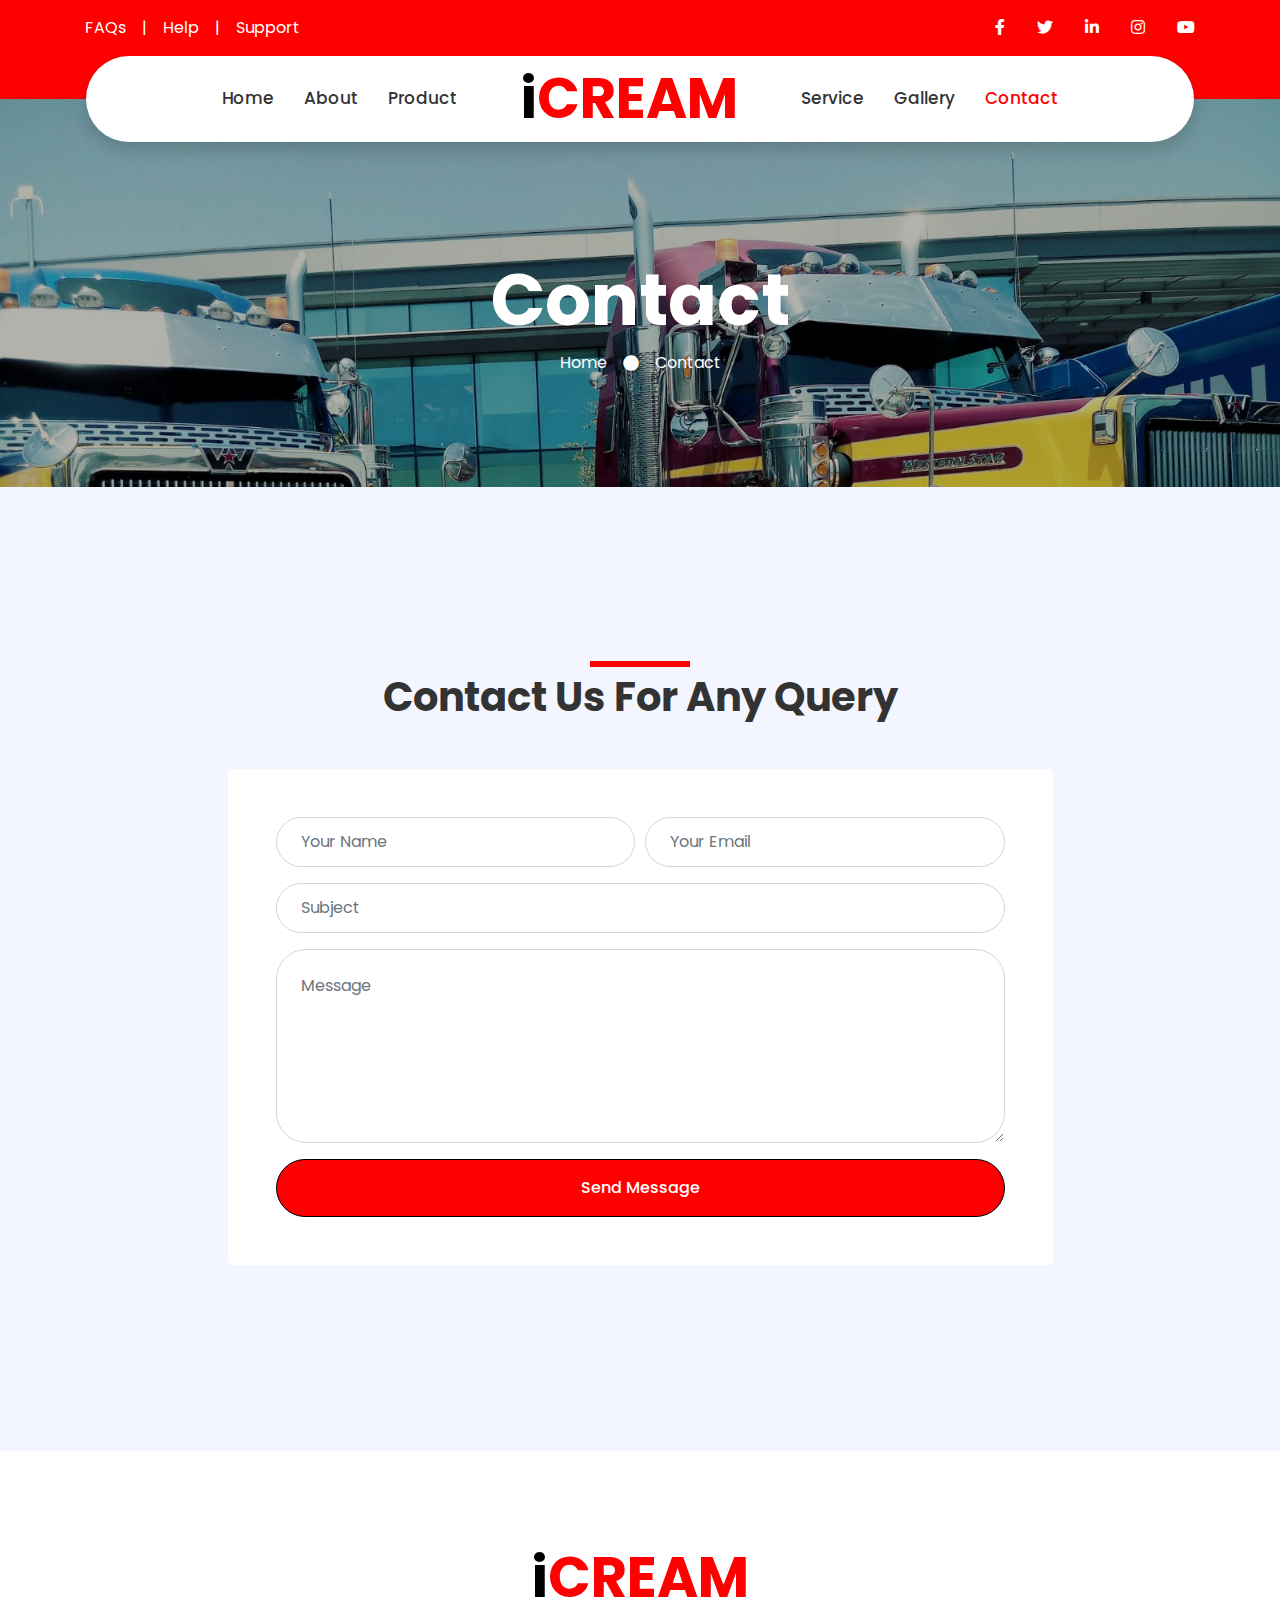
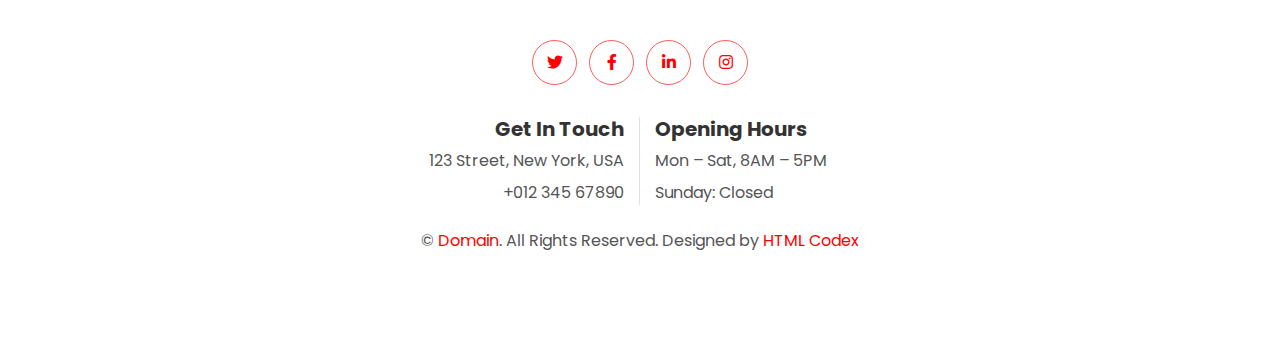
<file: contact.html>
<!DOCTYPE html>
<html lang="en">

<head>
    <meta charset="utf-8">
    <title>iCREAM - Ice Cream Shop Website Template</title>
    <meta content="width=device-width, initial-scale=1.0" name="viewport">
    <meta content="Free HTML Templates" name="keywords">
    <meta content="Free HTML Templates" name="description">

    <!-- Favicon -->
    <link href="img/favicon.ico" rel="icon">

    <!-- Google Web Fonts -->
    <link rel="preconnect" href="https://fonts.gstatic.com">
    <link href="https://fonts.googleapis.com/css2?family=Poppins:wght@400;500;600;700&display=swap" rel="stylesheet">

    <!-- Font Awesome -->
    <link href="https://cdnjs.cloudflare.com/ajax/libs/font-awesome/5.10.0/css/all.min.css" rel="stylesheet">

    <!-- Libraries Stylesheet -->
    <link href="lib/owlcarousel/assets/owl.carousel.min.css" rel="stylesheet">
    <link href="lib/lightbox/css/lightbox.min.css" rel="stylesheet">

    <!-- Customized Bootstrap Stylesheet -->
    <link href="css/style.css" rel="stylesheet">
</head>

<body>
    <!-- Topbar Start -->
    <div class="container-fluid bg-primary py-3 d-none d-md-block">
        <div class="container">
            <div class="row">
                <div class="col-md-6 text-center text-lg-left mb-2 mb-lg-0">
                    <div class="d-inline-flex align-items-center">
                        <a class="text-white pr-3" href="">FAQs</a>
                        <span class="text-white">|</span>
                        <a class="text-white px-3" href="">Help</a>
                        <span class="text-white">|</span>
                        <a class="text-white pl-3" href="">Support</a>
                    </div>
                </div>
                <div class="col-md-6 text-center text-lg-right">
                    <div class="d-inline-flex align-items-center">
                        <a class="text-white px-3" href="">
                            <i class="fab fa-facebook-f"></i>
                        </a>
                        <a class="text-white px-3" href="">
                            <i class="fab fa-twitter"></i>
                        </a>
                        <a class="text-white px-3" href="">
                            <i class="fab fa-linkedin-in"></i>
                        </a>
                        <a class="text-white px-3" href="">
                            <i class="fab fa-instagram"></i>
                        </a>
                        <a class="text-white pl-3" href="">
                            <i class="fab fa-youtube"></i>
                        </a>
                    </div>
                </div>
            </div>
        </div>
    </div>
    <!-- Topbar End -->


    <!-- Navbar Start -->
    <div class="container-fluid position-relative nav-bar p-0">
        <div class="container-lg position-relative p-0 px-lg-3" style="z-index: 9;">
            <nav class="navbar navbar-expand-lg bg-white navbar-light shadow p-lg-0">
                <a href="index.html" class="navbar-brand d-block d-lg-none">
                    <h1 class="m-0 display-4 text-primary"><span class="text-secondary">i</span>CREAM</h1>
                </a>
                <button type="button" class="navbar-toggler" data-toggle="collapse" data-target="#navbarCollapse">
                    <span class="navbar-toggler-icon"></span>
                </button>
                <div class="collapse navbar-collapse justify-content-between" id="navbarCollapse">
                    <div class="navbar-nav ml-auto py-0">
                        <a href="index.html" class="nav-item nav-link">Home</a>
                        <a href="about.html" class="nav-item nav-link">About</a>
                        <a href="product.html" class="nav-item nav-link">Product</a>
                    </div>
                    <a href="index.html" class="navbar-brand mx-5 d-none d-lg-block">
                        <h1 class="m-0 display-4 text-primary"><span class="text-secondary">i</span>CREAM</h1>
                    </a>
                    <div class="navbar-nav mr-auto py-0">
                        <a href="service.html" class="nav-item nav-link">Service</a>
                        <a href="gallery.html" class="nav-item nav-link">Gallery</a>
                        <a href="contact.html" class="nav-item nav-link active">Contact</a>
                    </div>
                </div>
            </nav>
        </div>
    </div>
    <!-- Navbar End -->


    <!-- Header Start -->
    <div class="jumbotron jumbotron-fluid page-header" style="margin-bottom: 90px;">
        <div class="container text-center py-5">
            <h1 class="text-white display-3 mt-lg-5">Contact</h1>
            <div class="d-inline-flex align-items-center text-white">
                <p class="m-0"><a class="text-white" href="">Home</a></p>
                <i class="fa fa-circle px-3"></i>
                <p class="m-0">Contact</p>
            </div>
        </div>
    </div>
    <!-- Header End -->


    <!-- Contact Start -->
    <div class="container-fluid py-5">
        <div class="container py-5">
            <div class="row justify-content-center">
                <div class="col-lg-6">
                    <h1 class="section-title position-relative text-center mb-5">Contact Us For Any Query</h1>
                </div>
            </div>
            <div class="row justify-content-center">
                <div class="col-lg-9">
                    <div class="contact-form bg-light rounded p-5">
                        <div id="success"></div>
                        <form name="sentMessage" id="contactForm" novalidate="novalidate">
                            <div class="form-row">
                                <div class="col-sm-6 control-group">
                                    <input type="text" class="form-control p-4" id="name" placeholder="Your Name" required="required" data-validation-required-message="Please enter your name" />
                                    <p class="help-block text-danger"></p>
                                </div>
                                <div class="col-sm-6 control-group">
                                    <input type="email" class="form-control p-4" id="email" placeholder="Your Email" required="required" data-validation-required-message="Please enter your email" />
                                    <p class="help-block text-danger"></p>
                                </div>
                            </div>
                            <div class="control-group">
                                <input type="text" class="form-control p-4" id="subject" placeholder="Subject" required="required" data-validation-required-message="Please enter a subject" />
                                <p class="help-block text-danger"></p>
                            </div>
                            <div class="control-group">
                                <textarea class="form-control p-4" rows="6" id="message" placeholder="Message" required="required" data-validation-required-message="Please enter your message"></textarea>
                                <p class="help-block text-danger"></p>
                            </div>
                            <div>
                                <button class="btn btn-primary btn-block py-3 px-5" type="submit" id="sendMessageButton">Send Message</button>
                            </div>
                        </form>
                    </div>
                </div>
            </div>
        </div>
    </div>
    <!-- Contact End -->


    <!-- Footer Start -->
    <div class="container-fluid footer bg-light py-5" style="margin-top: 90px;">
        <div class="container text-center py-5">
            <div class="row">
                <div class="col-12 mb-4">
                    <a href="index.html" class="navbar-brand m-0">
                        <h1 class="m-0 mt-n2 display-4 text-primary"><span class="text-secondary">i</span>CREAM</h1>
                    </a>
                </div>
                <div class="col-12 mb-4">
                    <a class="btn btn-outline-secondary btn-social mr-2" href="#"><i class="fab fa-twitter"></i></a>
                    <a class="btn btn-outline-secondary btn-social mr-2" href="#"><i class="fab fa-facebook-f"></i></a>
                    <a class="btn btn-outline-secondary btn-social mr-2" href="#"><i class="fab fa-linkedin-in"></i></a>
                    <a class="btn btn-outline-secondary btn-social" href="#"><i class="fab fa-instagram"></i></a>
                </div>
                <div class="col-12 mt-2 mb-4">
                    <div class="row">
                        <div class="col-sm-6 text-center text-sm-right border-right mb-3 mb-sm-0">
                            <h5 class="font-weight-bold mb-2">Get In Touch</h5>
                            <p class="mb-2">123 Street, New York, USA</p>
                            <p class="mb-0">+012 345 67890</p>
                        </div>
                        <div class="col-sm-6 text-center text-sm-left">
                            <h5 class="font-weight-bold mb-2">Opening Hours</h5>
                            <p class="mb-2">Mon – Sat, 8AM – 5PM</p>
                            <p class="mb-0">Sunday: Closed</p>
                        </div>
                    </div>
                </div>
                <div class="col-12">
                    <p class="m-0">&copy; <a href="#">Domain</a>. All Rights Reserved. Designed by <a href="https://htmlcodex.com">HTML Codex</a>
                    </p>
                </div>
            </div>
        </div>
    </div>
    <!-- Footer End -->


    <!-- Back to Top -->
    <a href="#" class="btn btn-secondary px-2 back-to-top"><i class="fa fa-angle-double-up"></i></a>


    <!-- JavaScript Libraries -->
    <script src="https://code.jquery.com/jquery-3.4.1.min.js"></script>
    <script src="https://stackpath.bootstrapcdn.com/bootstrap/4.4.1/js/bootstrap.bundle.min.js"></script>
    <script src="lib/easing/easing.min.js"></script>
    <script src="lib/waypoints/waypoints.min.js"></script>
    <script src="lib/owlcarousel/owl.carousel.min.js"></script>
    <script src="lib/isotope/isotope.pkgd.min.js"></script>
    <script src="lib/lightbox/js/lightbox.min.js"></script>

    <!-- Contact Javascript File -->
    <script src="mail/jqBootstrapValidation.min.js"></script>
    <script src="mail/contact.js"></script>

    <!-- Template Javascript -->
    <script src="js/main.js"></script>
</body>

</html>
</file>
<file: css/style.css>
/******* Bootstrap Theming ********/
/*!
 * Bootstrap v4.5.3 (https://getbootstrap.com/)
 * Copyright 2011-2020 The Bootstrap Authors
 * Copyright 2011-2020 Twitter, Inc.
 * Licensed under MIT (https://github.com/twbs/bootstrap/blob/main/LICENSE)
 */
:root {
  --blue: #007bff;
  --indigo: #6610f2;
  --purple: #6f42c1;
  --pink: #e83e8c;
  --red: #dc3545;
  --orange: #fd7e14;
  --yellow: #ffc107;
  --green: #28a745;
  --teal: #20c997;
  --cyan: #17a2b8;
  --white: #fff;
  --gray: #6c757d;
  --gray-dark: #343a40;
  --primary: #F195B2;
  --secondary: #62C3E7;
  --success: #28a745;
  --info: #17a2b8;
  --warning: #ffc107;
  --danger: #dc3545;
  --light: #FFFFFF;
  --dark: #333333;
  --color1: rgb(255, 0, 0);
  --color2: rgba(255, 0, 0, 0.638);
  --color3: rgb(0, 0, 0);
  --color4: rgba(0, 0, 0, 0.638);
  --breakpoint-xs: 0;
  --breakpoint-sm: 576px;
  --breakpoint-md: 768px;
  --breakpoint-lg: 992px;
  --breakpoint-xl: 1200px;
  --font-family-sans-serif: "Poppins", sans-serif;
  --font-family-monospace: SFMono-Regular, Menlo, Monaco, Consolas, "Liberation Mono", "Courier New", monospace;
}

*,
*::before,
*::after {
  box-sizing: border-box;
}

html {
  font-family: sans-serif;
  line-height: 1.15;
  -webkit-text-size-adjust: 100%;
  -webkit-tap-highlight-color: rgba(0, 0, 0, 0);
}

article, aside, figcaption, figure, footer, header, hgroup, main, nav, section {
  display: block;
}

body {
  margin: 0;
  font-family: "Poppins", sans-serif;
  font-size: 1rem;
  font-weight: 400;
  line-height: 1.5;
  color: #555555;
  text-align: left;
  background-color: #F3F6FF;
}

[tabindex="-1"]:focus:not(:focus-visible) {
  outline: 0 !important;
}

hr {
  box-sizing: content-box;
  height: 0;
  overflow: visible;
}

h1, h2, h3, h4, h5, h6 {
  margin-top: 0;
  margin-bottom: 0.5rem;
}

p {
  margin-top: 0;
  margin-bottom: 1rem;
}

abbr[title],
abbr[data-original-title] {
  text-decoration: underline;
  text-decoration: underline dotted;
  cursor: help;
  border-bottom: 0;
  text-decoration-skip-ink: none;
}

address {
  margin-bottom: 1rem;
  font-style: normal;
  line-height: inherit;
}

ol,
ul,
dl {
  margin-top: 0;
  margin-bottom: 1rem;
}

ol ol,
ul ul,
ol ul,
ul ol {
  margin-bottom: 0;
}

dt {
  font-weight: 700;
}

dd {
  margin-bottom: .5rem;
  margin-left: 0;
}

blockquote {
  margin: 0 0 1rem;
}

b,
strong {
  font-weight: bolder;
}

small {
  font-size: 80%;
}

sub,
sup {
  position: relative;
  font-size: 75%;
  line-height: 0;
  vertical-align: baseline;
}

sub {
  bottom: -.25em;
}

sup {
  top: -.5em;
}

a {
  color: var(--color1);
  text-decoration: none;
  background-color: transparent;
}

a:hover {
  color:var(--color2);
  text-decoration: underline;
}

a:not([href]):not([class]) {
  color: inherit;
  text-decoration: none;
}

a:not([href]):not([class]):hover {
  color: inherit;
  text-decoration: none;
}

pre,
code,
kbd,
samp {
  font-family: SFMono-Regular, Menlo, Monaco, Consolas, "Liberation Mono", "Courier New", monospace;
  font-size: 1em;
}

pre {
  margin-top: 0;
  margin-bottom: 1rem;
  overflow: auto;
  -ms-overflow-style: scrollbar;
}

figure {
  margin: 0 0 1rem;
}

img {
  vertical-align: middle;
  border-style: none;
}

svg {
  overflow: hidden;
  vertical-align: middle;
}

table {
  border-collapse: collapse;
}

caption {
  padding-top: 0.75rem;
  padding-bottom: 0.75rem;
  color: #6c757d;
  text-align: left;
  caption-side: bottom;
}

th {
  text-align: inherit;
  text-align: -webkit-match-parent;
}

label {
  display: inline-block;
  margin-bottom: 0.5rem;
}

button {
  border-radius: 0;
}

button:focus {
  outline: 1px dotted;
  outline: 5px auto -webkit-focus-ring-color;
}

input,
button,
select,
optgroup,
textarea {
  margin: 0;
  font-family: inherit;
  font-size: inherit;
  line-height: inherit;
}

button,
input {
  overflow: visible;
}

button,
select {
  text-transform: none;
}

[role="button"] {
  cursor: pointer;
}

select {
  word-wrap: normal;
}

button,
[type="button"],
[type="reset"],
[type="submit"] {
  -webkit-appearance: button;
}

button:not(:disabled),
[type="button"]:not(:disabled),
[type="reset"]:not(:disabled),
[type="submit"]:not(:disabled) {
  cursor: pointer;
}

button::-moz-focus-inner,
[type="button"]::-moz-focus-inner,
[type="reset"]::-moz-focus-inner,
[type="submit"]::-moz-focus-inner {
  padding: 0;
  border-style: none;
}

input[type="radio"],
input[type="checkbox"] {
  box-sizing: border-box;
  padding: 0;
}

textarea {
  overflow: auto;
  resize: vertical;
}

fieldset {
  min-width: 0;
  padding: 0;
  margin: 0;
  border: 0;
}

legend {
  display: block;
  width: 100%;
  max-width: 100%;
  padding: 0;
  margin-bottom: .5rem;
  font-size: 1.5rem;
  line-height: inherit;
  color: inherit;
  white-space: normal;
}

@media (max-width: 1200px) {
  legend {
    font-size: calc(1.275rem + 0.3vw) ;
  }
}

progress {
  vertical-align: baseline;
}

[type="number"]::-webkit-inner-spin-button,
[type="number"]::-webkit-outer-spin-button {
  height: auto;
}

[type="search"] {
  outline-offset: -2px;
  -webkit-appearance: none;
}

[type="search"]::-webkit-search-decoration {
  -webkit-appearance: none;
}

::-webkit-file-upload-button {
  font: inherit;
  -webkit-appearance: button;
}

output {
  display: inline-block;
}

summary {
  display: list-item;
  cursor: pointer;
}

template {
  display: none;
}

[hidden] {
  display: none !important;
}

h1, h2, h3, h4, h5, h6,
.h1, .h2, .h3, .h4, .h5, .h6 {
  margin-bottom: 0.5rem;
  font-weight: 500;
  line-height: 1.2;
  color: #333333;
}

h1, .h1 {
  font-size: 2.5rem;
}

@media (max-width: 1200px) {
  h1, .h1 {
    font-size: calc(1.375rem + 1.5vw) ;
  }
}

h2, .h2 {
  font-size: 2rem;
}

@media (max-width: 1200px) {
  h2, .h2 {
    font-size: calc(1.325rem + 0.9vw) ;
  }
}

h3, .h3 {
  font-size: 1.75rem;
}

@media (max-width: 1200px) {
  h3, .h3 {
    font-size: calc(1.3rem + 0.6vw) ;
  }
}

h4, .h4 {
  font-size: 1.5rem;
}

@media (max-width: 1200px) {
  h4, .h4 {
    font-size: calc(1.275rem + 0.3vw) ;
  }
}

h5, .h5 {
  font-size: 1.25rem;
}

h6, .h6 {
  font-size: 1rem;
}

.lead {
  font-size: 1.25rem;
  font-weight: 300;
}

.display-1 {
  font-size: 6rem;
  font-weight: 300;
  line-height: 1.2;
}

@media (max-width: 1200px) {
  .display-1 {
    font-size: calc(1.725rem + 5.7vw) ;
  }
}

.display-2 {
  font-size: 5.5rem;
  font-weight: 300;
  line-height: 1.2;
}

@media (max-width: 1200px) {
  .display-2 {
    font-size: calc(1.675rem + 5.1vw) ;
  }
}

.display-3 {
  font-size: 4.5rem;
  font-weight: 300;
  line-height: 1.2;
}

@media (max-width: 1200px) {
  .display-3 {
    font-size: calc(1.575rem + 3.9vw) ;
  }
}

.display-4 {
  font-size: 3.5rem;
  font-weight: 300;
  line-height: 1.2;
}

@media (max-width: 1200px) {
  .display-4 {
    font-size: calc(1.475rem + 2.7vw) ;
  }
}

hr {
  margin-top: 1rem;
  margin-bottom: 1rem;
  border: 0;
  border-top: 1px solid rgba(0, 0, 0, 0.1);
}

small,
.small {
  font-size: 80%;
  font-weight: 400;
}

mark,
.mark {
  padding: 0.2em;
  background-color: #fcf8e3;
}

.list-unstyled {
  padding-left: 0;
  list-style: none;
}

.list-inline {
  padding-left: 0;
  list-style: none;
}

.list-inline-item {
  display: inline-block;
}

.list-inline-item:not(:last-child) {
  margin-right: 0.5rem;
}

.initialism {
  font-size: 90%;
  text-transform: uppercase;
}

.blockquote {
  margin-bottom: 1rem;
  font-size: 1.25rem;
}

.blockquote-footer {
  display: block;
  font-size: 80%;
  color: #6c757d;
}

.blockquote-footer::before {
  content: "\2014\00A0";
}

.img-fluid {
  max-width: 100%;
  height: auto;
}

.img-thumbnail {
  padding: 0.25rem;
  background-color: #F3F6FF;
  border: 1px solid #dee2e6;
  border-radius: 5px;
  max-width: 100%;
  height: auto;
}

.figure {
  display: inline-block;
}

.figure-img {
  margin-bottom: 0.5rem;
  line-height: 1;
}

.figure-caption {
  font-size: 90%;
  color: #6c757d;
}

code {
  font-size: 87.5%;
  color: #d7e83e;
  word-wrap: break-word;
}

a > code {
  color: inherit;
}

kbd {
  padding: 0.2rem 0.4rem;
  font-size: 87.5%;
  color: #fff;
  background-color: #212529;
  border-radius: 0.2rem;
}

kbd kbd {
  padding: 0;
  font-size: 100%;
  font-weight: 700;
}

pre {
  display: block;
  font-size: 87.5%;
  color: #212529;
}

pre code {
  font-size: inherit;
  color: inherit;
  word-break: normal;
}

.pre-scrollable {
  max-height: 340px;
  overflow-y: scroll;
}

.container,
.container-fluid,
.container-sm,
.container-md,
.container-lg,
.container-xl {
  width: 100%;
  padding-right: 15px;
  padding-left: 15px;
  margin-right: auto;
  margin-left: auto;
}

@media (min-width: 576px) {
  .container, .container-sm {
    max-width: 540px;
  }
}

@media (min-width: 768px) {
  .container, .container-sm, .container-md {
    max-width: 720px;
  }
}

@media (min-width: 992px) {
  .container, .container-sm, .container-md, .container-lg {
    max-width: 960px;
  }
}

@media (min-width: 1200px) {
  .container, .container-sm, .container-md, .container-lg, .container-xl {
    max-width: 1140px;
  }
}

.row {
  display: flex;
  flex-wrap: wrap;
  margin-right: -15px;
  margin-left: -15px;
}

.no-gutters {
  margin-right: 0;
  margin-left: 0;
}

.no-gutters > .col,
.no-gutters > [class*="col-"] {
  padding-right: 0;
  padding-left: 0;
}

.col-1, .col-2, .col-3, .col-4, .col-5, .col-6, .col-7, .col-8, .col-9, .col-10, .col-11, .col-12, .col,
.col-auto, .col-sm-1, .col-sm-2, .col-sm-3, .col-sm-4, .col-sm-5, .col-sm-6, .col-sm-7, .col-sm-8, .col-sm-9, .col-sm-10, .col-sm-11, .col-sm-12, .col-sm,
.col-sm-auto, .col-md-1, .col-md-2, .col-md-3, .col-md-4, .col-md-5, .col-md-6, .col-md-7, .col-md-8, .col-md-9, .col-md-10, .col-md-11, .col-md-12, .col-md,
.col-md-auto, .col-lg-1, .col-lg-2, .col-lg-3, .col-lg-4, .col-lg-5, .col-lg-6, .col-lg-7, .col-lg-8, .col-lg-9, .col-lg-10, .col-lg-11, .col-lg-12, .col-lg,
.col-lg-auto, .col-xl-1, .col-xl-2, .col-xl-3, .col-xl-4, .col-xl-5, .col-xl-6, .col-xl-7, .col-xl-8, .col-xl-9, .col-xl-10, .col-xl-11, .col-xl-12, .col-xl,
.col-xl-auto {
  position: relative;
  width: 100%;
  padding-right: 15px;
  padding-left: 15px;
}

.col {
  flex-basis: 0;
  flex-grow: 1;
  max-width: 100%;
}

.row-cols-1 > * {
  flex: 0 0 100%;
  max-width: 100%;
}

.row-cols-2 > * {
  flex: 0 0 50%;
  max-width: 50%;
}

.row-cols-3 > * {
  flex: 0 0 33.33333%;
  max-width: 33.33333%;
}

.row-cols-4 > * {
  flex: 0 0 25%;
  max-width: 25%;
}

.row-cols-5 > * {
  flex: 0 0 20%;
  max-width: 20%;
}

.row-cols-6 > * {
  flex: 0 0 16.66667%;
  max-width: 16.66667%;
}

.col-auto {
  flex: 0 0 auto;
  width: auto;
  max-width: 100%;
}

.col-1 {
  flex: 0 0 8.33333%;
  max-width: 8.33333%;
}

.col-2 {
  flex: 0 0 16.66667%;
  max-width: 16.66667%;
}

.col-3 {
  flex: 0 0 25%;
  max-width: 25%;
}

.col-4 {
  flex: 0 0 33.33333%;
  max-width: 33.33333%;
}

.col-5 {
  flex: 0 0 41.66667%;
  max-width: 41.66667%;
}

.col-6 {
  flex: 0 0 50%;
  max-width: 50%;
}

.col-7 {
  flex: 0 0 58.33333%;
  max-width: 58.33333%;
}

.col-8 {
  flex: 0 0 66.66667%;
  max-width: 66.66667%;
}

.col-9 {
  flex: 0 0 75%;
  max-width: 75%;
}

.col-10 {
  flex: 0 0 83.33333%;
  max-width: 83.33333%;
}

.col-11 {
  flex: 0 0 91.66667%;
  max-width: 91.66667%;
}

.col-12 {
  flex: 0 0 100%;
  max-width: 100%;
}

.order-first {
  order: -1;
}

.order-last {
  order: 13;
}

.order-0 {
  order: 0;
}

.order-1 {
  order: 1;
}

.order-2 {
  order: 2;
}

.order-3 {
  order: 3;
}

.order-4 {
  order: 4;
}

.order-5 {
  order: 5;
}

.order-6 {
  order: 6;
}

.order-7 {
  order: 7;
}

.order-8 {
  order: 8;
}

.order-9 {
  order: 9;
}

.order-10 {
  order: 10;
}

.order-11 {
  order: 11;
}

.order-12 {
  order: 12;
}

.offset-1 {
  margin-left: 8.33333%;
}

.offset-2 {
  margin-left: 16.66667%;
}

.offset-3 {
  margin-left: 25%;
}

.offset-4 {
  margin-left: 33.33333%;
}

.offset-5 {
  margin-left: 41.66667%;
}

.offset-6 {
  margin-left: 50%;
}

.offset-7 {
  margin-left: 58.33333%;
}

.offset-8 {
  margin-left: 66.66667%;
}

.offset-9 {
  margin-left: 75%;
}

.offset-10 {
  margin-left: 83.33333%;
}

.offset-11 {
  margin-left: 91.66667%;
}

@media (min-width: 576px) {
  .col-sm {
    flex-basis: 0;
    flex-grow: 1;
    max-width: 100%;
  }
  .row-cols-sm-1 > * {
    flex: 0 0 100%;
    max-width: 100%;
  }
  .row-cols-sm-2 > * {
    flex: 0 0 50%;
    max-width: 50%;
  }
  .row-cols-sm-3 > * {
    flex: 0 0 33.33333%;
    max-width: 33.33333%;
  }
  .row-cols-sm-4 > * {
    flex: 0 0 25%;
    max-width: 25%;
  }
  .row-cols-sm-5 > * {
    flex: 0 0 20%;
    max-width: 20%;
  }
  .row-cols-sm-6 > * {
    flex: 0 0 16.66667%;
    max-width: 16.66667%;
  }
  .col-sm-auto {
    flex: 0 0 auto;
    width: auto;
    max-width: 100%;
  }
  .col-sm-1 {
    flex: 0 0 8.33333%;
    max-width: 8.33333%;
  }
  .col-sm-2 {
    flex: 0 0 16.66667%;
    max-width: 16.66667%;
  }
  .col-sm-3 {
    flex: 0 0 25%;
    max-width: 25%;
  }
  .col-sm-4 {
    flex: 0 0 33.33333%;
    max-width: 33.33333%;
  }
  .col-sm-5 {
    flex: 0 0 41.66667%;
    max-width: 41.66667%;
  }
  .col-sm-6 {
    flex: 0 0 50%;
    max-width: 50%;
  }
  .col-sm-7 {
    flex: 0 0 58.33333%;
    max-width: 58.33333%;
  }
  .col-sm-8 {
    flex: 0 0 66.66667%;
    max-width: 66.66667%;
  }
  .col-sm-9 {
    flex: 0 0 75%;
    max-width: 75%;
  }
  .col-sm-10 {
    flex: 0 0 83.33333%;
    max-width: 83.33333%;
  }
  .col-sm-11 {
    flex: 0 0 91.66667%;
    max-width: 91.66667%;
  }
  .col-sm-12 {
    flex: 0 0 100%;
    max-width: 100%;
  }
  .order-sm-first {
    order: -1;
  }
  .order-sm-last {
    order: 13;
  }
  .order-sm-0 {
    order: 0;
  }
  .order-sm-1 {
    order: 1;
  }
  .order-sm-2 {
    order: 2;
  }
  .order-sm-3 {
    order: 3;
  }
  .order-sm-4 {
    order: 4;
  }
  .order-sm-5 {
    order: 5;
  }
  .order-sm-6 {
    order: 6;
  }
  .order-sm-7 {
    order: 7;
  }
  .order-sm-8 {
    order: 8;
  }
  .order-sm-9 {
    order: 9;
  }
  .order-sm-10 {
    order: 10;
  }
  .order-sm-11 {
    order: 11;
  }
  .order-sm-12 {
    order: 12;
  }
  .offset-sm-0 {
    margin-left: 0;
  }
  .offset-sm-1 {
    margin-left: 8.33333%;
  }
  .offset-sm-2 {
    margin-left: 16.66667%;
  }
  .offset-sm-3 {
    margin-left: 25%;
  }
  .offset-sm-4 {
    margin-left: 33.33333%;
  }
  .offset-sm-5 {
    margin-left: 41.66667%;
  }
  .offset-sm-6 {
    margin-left: 50%;
  }
  .offset-sm-7 {
    margin-left: 58.33333%;
  }
  .offset-sm-8 {
    margin-left: 66.66667%;
  }
  .offset-sm-9 {
    margin-left: 75%;
  }
  .offset-sm-10 {
    margin-left: 83.33333%;
  }
  .offset-sm-11 {
    margin-left: 91.66667%;
  }
}

@media (min-width: 768px) {
  .col-md {
    flex-basis: 0;
    flex-grow: 1;
    max-width: 100%;
  }
  .row-cols-md-1 > * {
    flex: 0 0 100%;
    max-width: 100%;
  }
  .row-cols-md-2 > * {
    flex: 0 0 50%;
    max-width: 50%;
  }
  .row-cols-md-3 > * {
    flex: 0 0 33.33333%;
    max-width: 33.33333%;
  }
  .row-cols-md-4 > * {
    flex: 0 0 25%;
    max-width: 25%;
  }
  .row-cols-md-5 > * {
    flex: 0 0 20%;
    max-width: 20%;
  }
  .row-cols-md-6 > * {
    flex: 0 0 16.66667%;
    max-width: 16.66667%;
  }
  .col-md-auto {
    flex: 0 0 auto;
    width: auto;
    max-width: 100%;
  }
  .col-md-1 {
    flex: 0 0 8.33333%;
    max-width: 8.33333%;
  }
  .col-md-2 {
    flex: 0 0 16.66667%;
    max-width: 16.66667%;
  }
  .col-md-3 {
    flex: 0 0 25%;
    max-width: 25%;
  }
  .col-md-4 {
    flex: 0 0 33.33333%;
    max-width: 33.33333%;
  }
  .col-md-5 {
    flex: 0 0 41.66667%;
    max-width: 41.66667%;
  }
  .col-md-6 {
    flex: 0 0 50%;
    max-width: 50%;
  }
  .col-md-7 {
    flex: 0 0 58.33333%;
    max-width: 58.33333%;
  }
  .col-md-8 {
    flex: 0 0 66.66667%;
    max-width: 66.66667%;
  }
  .col-md-9 {
    flex: 0 0 75%;
    max-width: 75%;
  }
  .col-md-10 {
    flex: 0 0 83.33333%;
    max-width: 83.33333%;
  }
  .col-md-11 {
    flex: 0 0 91.66667%;
    max-width: 91.66667%;
  }
  .col-md-12 {
    flex: 0 0 100%;
    max-width: 100%;
  }
  .order-md-first {
    order: -1;
  }
  .order-md-last {
    order: 13;
  }
  .order-md-0 {
    order: 0;
  }
  .order-md-1 {
    order: 1;
  }
  .order-md-2 {
    order: 2;
  }
  .order-md-3 {
    order: 3;
  }
  .order-md-4 {
    order: 4;
  }
  .order-md-5 {
    order: 5;
  }
  .order-md-6 {
    order: 6;
  }
  .order-md-7 {
    order: 7;
  }
  .order-md-8 {
    order: 8;
  }
  .order-md-9 {
    order: 9;
  }
  .order-md-10 {
    order: 10;
  }
  .order-md-11 {
    order: 11;
  }
  .order-md-12 {
    order: 12;
  }
  .offset-md-0 {
    margin-left: 0;
  }
  .offset-md-1 {
    margin-left: 8.33333%;
  }
  .offset-md-2 {
    margin-left: 16.66667%;
  }
  .offset-md-3 {
    margin-left: 25%;
  }
  .offset-md-4 {
    margin-left: 33.33333%;
  }
  .offset-md-5 {
    margin-left: 41.66667%;
  }
  .offset-md-6 {
    margin-left: 50%;
  }
  .offset-md-7 {
    margin-left: 58.33333%;
  }
  .offset-md-8 {
    margin-left: 66.66667%;
  }
  .offset-md-9 {
    margin-left: 75%;
  }
  .offset-md-10 {
    margin-left: 83.33333%;
  }
  .offset-md-11 {
    margin-left: 91.66667%;
  }
}

@media (min-width: 992px) {
  .col-lg {
    flex-basis: 0;
    flex-grow: 1;
    max-width: 100%;
  }
  .row-cols-lg-1 > * {
    flex: 0 0 100%;
    max-width: 100%;
  }
  .row-cols-lg-2 > * {
    flex: 0 0 50%;
    max-width: 50%;
  }
  .row-cols-lg-3 > * {
    flex: 0 0 33.33333%;
    max-width: 33.33333%;
  }
  .row-cols-lg-4 > * {
    flex: 0 0 25%;
    max-width: 25%;
  }
  .row-cols-lg-5 > * {
    flex: 0 0 20%;
    max-width: 20%;
  }
  .row-cols-lg-6 > * {
    flex: 0 0 16.66667%;
    max-width: 16.66667%;
  }
  .col-lg-auto {
    flex: 0 0 auto;
    width: auto;
    max-width: 100%;
  }
  .col-lg-1 {
    flex: 0 0 8.33333%;
    max-width: 8.33333%;
  }
  .col-lg-2 {
    flex: 0 0 16.66667%;
    max-width: 16.66667%;
  }
  .col-lg-3 {
    flex: 0 0 25%;
    max-width: 25%;
  }
  .col-lg-4 {
    flex: 0 0 33.33333%;
    max-width: 33.33333%;
  }
  .col-lg-5 {
    flex: 0 0 41.66667%;
    max-width: 41.66667%;
  }
  .col-lg-6 {
    flex: 0 0 50%;
    max-width: 50%;
  }
  .col-lg-7 {
    flex: 0 0 58.33333%;
    max-width: 58.33333%;
  }
  .col-lg-8 {
    flex: 0 0 66.66667%;
    max-width: 66.66667%;
  }
  .col-lg-9 {
    flex: 0 0 75%;
    max-width: 75%;
  }
  .col-lg-10 {
    flex: 0 0 83.33333%;
    max-width: 83.33333%;
  }
  .col-lg-11 {
    flex: 0 0 91.66667%;
    max-width: 91.66667%;
  }
  .col-lg-12 {
    flex: 0 0 100%;
    max-width: 100%;
  }
  .order-lg-first {
    order: -1;
  }
  .order-lg-last {
    order: 13;
  }
  .order-lg-0 {
    order: 0;
  }
  .order-lg-1 {
    order: 1;
  }
  .order-lg-2 {
    order: 2;
  }
  .order-lg-3 {
    order: 3;
  }
  .order-lg-4 {
    order: 4;
  }
  .order-lg-5 {
    order: 5;
  }
  .order-lg-6 {
    order: 6;
  }
  .order-lg-7 {
    order: 7;
  }
  .order-lg-8 {
    order: 8;
  }
  .order-lg-9 {
    order: 9;
  }
  .order-lg-10 {
    order: 10;
  }
  .order-lg-11 {
    order: 11;
  }
  .order-lg-12 {
    order: 12;
  }
  .offset-lg-0 {
    margin-left: 0;
  }
  .offset-lg-1 {
    margin-left: 8.33333%;
  }
  .offset-lg-2 {
    margin-left: 16.66667%;
  }
  .offset-lg-3 {
    margin-left: 25%;
  }
  .offset-lg-4 {
    margin-left: 33.33333%;
  }
  .offset-lg-5 {
    margin-left: 41.66667%;
  }
  .offset-lg-6 {
    margin-left: 50%;
  }
  .offset-lg-7 {
    margin-left: 58.33333%;
  }
  .offset-lg-8 {
    margin-left: 66.66667%;
  }
  .offset-lg-9 {
    margin-left: 75%;
  }
  .offset-lg-10 {
    margin-left: 83.33333%;
  }
  .offset-lg-11 {
    margin-left: 91.66667%;
  }
}

@media (min-width: 1200px) {
  .col-xl {
    flex-basis: 0;
    flex-grow: 1;
    max-width: 100%;
  }
  .row-cols-xl-1 > * {
    flex: 0 0 100%;
    max-width: 100%;
  }
  .row-cols-xl-2 > * {
    flex: 0 0 50%;
    max-width: 50%;
  }
  .row-cols-xl-3 > * {
    flex: 0 0 33.33333%;
    max-width: 33.33333%;
  }
  .row-cols-xl-4 > * {
    flex: 0 0 25%;
    max-width: 25%;
  }
  .row-cols-xl-5 > * {
    flex: 0 0 20%;
    max-width: 20%;
  }
  .row-cols-xl-6 > * {
    flex: 0 0 16.66667%;
    max-width: 16.66667%;
  }
  .col-xl-auto {
    flex: 0 0 auto;
    width: auto;
    max-width: 100%;
  }
  .col-xl-1 {
    flex: 0 0 8.33333%;
    max-width: 8.33333%;
  }
  .col-xl-2 {
    flex: 0 0 16.66667%;
    max-width: 16.66667%;
  }
  .col-xl-3 {
    flex: 0 0 25%;
    max-width: 25%;
  }
  .col-xl-4 {
    flex: 0 0 33.33333%;
    max-width: 33.33333%;
  }
  .col-xl-5 {
    flex: 0 0 41.66667%;
    max-width: 41.66667%;
  }
  .col-xl-6 {
    flex: 0 0 50%;
    max-width: 50%;
  }
  .col-xl-7 {
    flex: 0 0 58.33333%;
    max-width: 58.33333%;
  }
  .col-xl-8 {
    flex: 0 0 66.66667%;
    max-width: 66.66667%;
  }
  .col-xl-9 {
    flex: 0 0 75%;
    max-width: 75%;
  }
  .col-xl-10 {
    flex: 0 0 83.33333%;
    max-width: 83.33333%;
  }
  .col-xl-11 {
    flex: 0 0 91.66667%;
    max-width: 91.66667%;
  }
  .col-xl-12 {
    flex: 0 0 100%;
    max-width: 100%;
  }
  .order-xl-first {
    order: -1;
  }
  .order-xl-last {
    order: 13;
  }
  .order-xl-0 {
    order: 0;
  }
  .order-xl-1 {
    order: 1;
  }
  .order-xl-2 {
    order: 2;
  }
  .order-xl-3 {
    order: 3;
  }
  .order-xl-4 {
    order: 4;
  }
  .order-xl-5 {
    order: 5;
  }
  .order-xl-6 {
    order: 6;
  }
  .order-xl-7 {
    order: 7;
  }
  .order-xl-8 {
    order: 8;
  }
  .order-xl-9 {
    order: 9;
  }
  .order-xl-10 {
    order: 10;
  }
  .order-xl-11 {
    order: 11;
  }
  .order-xl-12 {
    order: 12;
  }
  .offset-xl-0 {
    margin-left: 0;
  }
  .offset-xl-1 {
    margin-left: 8.33333%;
  }
  .offset-xl-2 {
    margin-left: 16.66667%;
  }
  .offset-xl-3 {
    margin-left: 25%;
  }
  .offset-xl-4 {
    margin-left: 33.33333%;
  }
  .offset-xl-5 {
    margin-left: 41.66667%;
  }
  .offset-xl-6 {
    margin-left: 50%;
  }
  .offset-xl-7 {
    margin-left: 58.33333%;
  }
  .offset-xl-8 {
    margin-left: 66.66667%;
  }
  .offset-xl-9 {
    margin-left: 75%;
  }
  .offset-xl-10 {
    margin-left: 83.33333%;
  }
  .offset-xl-11 {
    margin-left: 91.66667%;
  }
}

.table {
  width: 100%;
  margin-bottom: 1rem;
  color: #555555;
}

.table th,
.table td {
  padding: 0.75rem;
  vertical-align: top;
  border-top: 1px solid #dee2e6;
}

.table thead th {
  vertical-align: bottom;
  border-bottom: 2px solid #dee2e6;
}

.table tbody + tbody {
  border-top: 2px solid #dee2e6;
}

.table-sm th,
.table-sm td {
  padding: 0.3rem;
}

.table-bordered {
  border: 1px solid #dee2e6;
}

.table-bordered th,
.table-bordered td {
  border: 1px solid #dee2e6;
}

.table-bordered thead th,
.table-bordered thead td {
  border-bottom-width: 2px;
}

.table-borderless th,
.table-borderless td,
.table-borderless thead th,
.table-borderless tbody + tbody {
  border: 0;
}

.table-striped tbody tr:nth-of-type(odd) {
  background-color: rgba(0, 0, 0, 0.05);
}

.table-hover tbody tr:hover {
  color: #555555;
  background-color: rgba(0, 0, 0, 0.075);
}

.table-primary,
.table-primary > th,
.table-primary > td {
  background-color: #fbe1e9;
}

.table-primary th,
.table-primary td,
.table-primary thead th,
.table-primary tbody + tbody {
  border-color: #f8c8d7;
}

.table-hover .table-primary:hover {
  background-color: #f8cbd9;
}

.table-hover .table-primary:hover > td,
.table-hover .table-primary:hover > th {
  background-color: #f8cbd9;
}

.table-secondary,
.table-secondary > th,
.table-secondary > td {
  background-color: #d3eef8;
}

.table-secondary th,
.table-secondary td,
.table-secondary thead th,
.table-secondary tbody + tbody {
  border-color: #ade0f3;
}

.table-hover .table-secondary:hover {
  background-color: #bde6f5;
}

.table-hover .table-secondary:hover > td,
.table-hover .table-secondary:hover > th {
  background-color: #bde6f5;
}

.table-success,
.table-success > th,
.table-success > td {
  background-color: #c3e6cb;
}

.table-success th,
.table-success td,
.table-success thead th,
.table-success tbody + tbody {
  border-color: #8fd19e;
}

.table-hover .table-success:hover {
  background-color: #b1dfbb;
}

.table-hover .table-success:hover > td,
.table-hover .table-success:hover > th {
  background-color: #b1dfbb;
}

.table-info,
.table-info > th,
.table-info > td {
  background-color: #bee5eb;
}

.table-info th,
.table-info td,
.table-info thead th,
.table-info tbody + tbody {
  border-color: #86cfda;
}

.table-hover .table-info:hover {
  background-color: #abdde5;
}

.table-hover .table-info:hover > td,
.table-hover .table-info:hover > th {
  background-color: #abdde5;
}

.table-warning,
.table-warning > th,
.table-warning > td {
  background-color: #ffeeba;
}

.table-warning th,
.table-warning td,
.table-warning thead th,
.table-warning tbody + tbody {
  border-color: #ffdf7e;
}

.table-hover .table-warning:hover {
  background-color: #ffe8a1;
}

.table-hover .table-warning:hover > td,
.table-hover .table-warning:hover > th {
  background-color: #ffe8a1;
}

.table-danger,
.table-danger > th,
.table-danger > td {
  background-color: #f5c6cb;
}

.table-danger th,
.table-danger td,
.table-danger thead th,
.table-danger tbody + tbody {
  border-color: #ed969e;
}

.table-hover .table-danger:hover {
  background-color: #f1b0b7;
}

.table-hover .table-danger:hover > td,
.table-hover .table-danger:hover > th {
  background-color: #f1b0b7;
}

.table-light,
.table-light > th,
.table-light > td {
  background-color: white;
}

.table-light th,
.table-light td,
.table-light thead th,
.table-light tbody + tbody {
  border-color: white;
}

.table-hover .table-light:hover {
  background-color: #f2f2f2;
}

.table-hover .table-light:hover > td,
.table-hover .table-light:hover > th {
  background-color: #f2f2f2;
}

.table-dark,
.table-dark > th,
.table-dark > td {
  background-color: #c6c6c6;
}

.table-dark th,
.table-dark td,
.table-dark thead th,
.table-dark tbody + tbody {
  border-color: #959595;
}

.table-hover .table-dark:hover {
  background-color: #b9b9b9;
}

.table-hover .table-dark:hover > td,
.table-hover .table-dark:hover > th {
  background-color: #b9b9b9;
}

.table-active,
.table-active > th,
.table-active > td {
  background-color: rgba(0, 0, 0, 0.075);
}

.table-hover .table-active:hover {
  background-color: rgba(0, 0, 0, 0.075);
}

.table-hover .table-active:hover > td,
.table-hover .table-active:hover > th {
  background-color: rgba(0, 0, 0, 0.075);
}

.table .thead-dark th {
  color: #fff;
  background-color: #343a40;
  border-color: #454d55;
}

.table .thead-light th {
  color: #495057;
  background-color: #e9ecef;
  border-color: #dee2e6;
}

.table-dark {
  color: #fff;
  background-color: #343a40;
}

.table-dark th,
.table-dark td,
.table-dark thead th {
  border-color: #454d55;
}

.table-dark.table-bordered {
  border: 0;
}

.table-dark.table-striped tbody tr:nth-of-type(odd) {
  background-color: rgba(255, 255, 255, 0.05);
}

.table-dark.table-hover tbody tr:hover {
  color: #fff;
  background-color: rgba(255, 255, 255, 0.075);
}

@media (max-width: 575.98px) {
  .table-responsive-sm {
    display: block;
    width: 100%;
    overflow-x: auto;
    -webkit-overflow-scrolling: touch;
  }
  .table-responsive-sm > .table-bordered {
    border: 0;
  }
}

@media (max-width: 767.98px) {
  .table-responsive-md {
    display: block;
    width: 100%;
    overflow-x: auto;
    -webkit-overflow-scrolling: touch;
  }
  .table-responsive-md > .table-bordered {
    border: 0;
  }
}

@media (max-width: 991.98px) {
  .table-responsive-lg {
    display: block;
    width: 100%;
    overflow-x: auto;
    -webkit-overflow-scrolling: touch;
  }
  .table-responsive-lg > .table-bordered {
    border: 0;
  }
}

@media (max-width: 1199.98px) {
  .table-responsive-xl {
    display: block;
    width: 100%;
    overflow-x: auto;
    -webkit-overflow-scrolling: touch;
  }
  .table-responsive-xl > .table-bordered {
    border: 0;
  }
}

.table-responsive {
  display: block;
  width: 100%;
  overflow-x: auto;
  -webkit-overflow-scrolling: touch;
}

.table-responsive > .table-bordered {
  border: 0;
}

.form-control {
  display: block;
  width: 100%;
  height: calc(1.5em + 0.75rem + 2px);
  padding: 0.375rem 0.75rem;
  font-size: 1rem;
  font-weight: 400;
  line-height: 1.5;
  color: #495057;
  background-color: #fff;
  background-clip: padding-box;
  border: 1px solid #ced4da;
  border-radius: 5px;
  transition: border-color 0.15s ease-in-out, box-shadow 0.15s ease-in-out;
}

@media (prefers-reduced-motion: reduce) {
  .form-control {
    transition: none;
  }
}

.form-control::-ms-expand {
  background-color: transparent;
  border: 0;
}

.form-control:-moz-focusring {
  color: transparent;
  text-shadow: 0 0 0 #495057;
}

.form-control:focus {
  color: #495057;
  background-color: #fff;
  border-color: white;
  outline: 0;
  box-shadow: 0 0 0 0.2rem rgba(241, 149, 178, 0.25);
}

.form-control::placeholder {
  color: #6c757d;
  opacity: 1;
}

.form-control:disabled, .form-control[readonly] {
  background-color: #e9ecef;
  opacity: 1;
}

input[type="date"].form-control,
input[type="time"].form-control,
input[type="datetime-local"].form-control,
input[type="month"].form-control {
  appearance: none;
}

select.form-control:focus::-ms-value {
  color: #495057;
  background-color: #fff;
}

.form-control-file,
.form-control-range {
  display: block;
  width: 100%;
}

.col-form-label {
  padding-top: calc(0.375rem + 1px);
  padding-bottom: calc(0.375rem + 1px);
  margin-bottom: 0;
  font-size: inherit;
  line-height: 1.5;
}

.col-form-label-lg {
  padding-top: calc(0.5rem + 1px);
  padding-bottom: calc(0.5rem + 1px);
  font-size: 1.25rem;
  line-height: 1.5;
}

.col-form-label-sm {
  padding-top: calc(0.25rem + 1px);
  padding-bottom: calc(0.25rem + 1px);
  font-size: 0.875rem;
  line-height: 1.5;
}

.form-control-plaintext {
  display: block;
  width: 100%;
  padding: 0.375rem 0;
  margin-bottom: 0;
  font-size: 1rem;
  line-height: 1.5;
  color: #555555;
  background-color: transparent;
  border: solid transparent;
  border-width: 1px 0;
}

.form-control-plaintext.form-control-sm, .form-control-plaintext.form-control-lg {
  padding-right: 0;
  padding-left: 0;
}

.form-control-sm {
  height: calc(1.5em + 0.5rem + 2px);
  padding: 0.25rem 0.5rem;
  font-size: 0.875rem;
  line-height: 1.5;
  border-radius: 0.2rem;
}

.form-control-lg {
  height: calc(1.5em + 1rem + 2px);
  padding: 0.5rem 1rem;
  font-size: 1.25rem;
  line-height: 1.5;
  border-radius: 0.3rem;
}

select.form-control[size], select.form-control[multiple] {
  height: auto;
}

textarea.form-control {
  height: auto;
}

.form-group {
  margin-bottom: 1rem;
}

.form-text {
  display: block;
  margin-top: 0.25rem;
}

.form-row {
  display: flex;
  flex-wrap: wrap;
  margin-right: -5px;
  margin-left: -5px;
}

.form-row > .col,
.form-row > [class*="col-"] {
  padding-right: 5px;
  padding-left: 5px;
}

.form-check {
  position: relative;
  display: block;
  padding-left: 1.25rem;
}

.form-check-input {
  position: absolute;
  margin-top: 0.3rem;
  margin-left: -1.25rem;
}

.form-check-input[disabled] ~ .form-check-label,
.form-check-input:disabled ~ .form-check-label {
  color: #6c757d;
}

.form-check-label {
  margin-bottom: 0;
}

.form-check-inline {
  display: inline-flex;
  align-items: center;
  padding-left: 0;
  margin-right: 0.75rem;
}

.form-check-inline .form-check-input {
  position: static;
  margin-top: 0;
  margin-right: 0.3125rem;
  margin-left: 0;
}

.valid-feedback {
  display: none;
  width: 100%;
  margin-top: 0.25rem;
  font-size: 80%;
  color: #28a745;
}

.valid-tooltip {
  position: absolute;
  top: 100%;
  left: 0;
  z-index: 5;
  display: none;
  max-width: 100%;
  padding: 0.25rem 0.5rem;
  margin-top: .1rem;
  font-size: 0.875rem;
  line-height: 1.5;
  color: #fff;
  background-color: rgba(40, 167, 69, 0.9);
  border-radius: 5px;
}

.was-validated :valid ~ .valid-feedback,
.was-validated :valid ~ .valid-tooltip,
.is-valid ~ .valid-feedback,
.is-valid ~ .valid-tooltip {
  display: block;
}

.was-validated .form-control:valid, .form-control.is-valid {
  border-color: #28a745;
  padding-right: calc(1.5em + 0.75rem);
  background-image: url("data:image/svg+xml,%3csvg xmlns='http://www.w3.org/2000/svg' width='8' height='8' viewBox='0 0 8 8'%3e%3cpath fill='%2328a745' d='M2.3 6.73L.6 4.53c-.4-1.04.46-1.4 1.1-.8l1.1 1.4 3.4-3.8c.6-.63 1.6-.27 1.2.7l-4 4.6c-.43.5-.8.4-1.1.1z'/%3e%3c/svg%3e");
  background-repeat: no-repeat;
  background-position: right calc(0.375em + 0.1875rem) center;
  background-size: calc(0.75em + 0.375rem) calc(0.75em + 0.375rem);
}

.was-validated .form-control:valid:focus, .form-control.is-valid:focus {
  border-color: #28a745;
  box-shadow: 0 0 0 0.2rem rgba(40, 167, 69, 0.25);
}

.was-validated textarea.form-control:valid, textarea.form-control.is-valid {
  padding-right: calc(1.5em + 0.75rem);
  background-position: top calc(0.375em + 0.1875rem) right calc(0.375em + 0.1875rem);
}

.was-validated .custom-select:valid, .custom-select.is-valid {
  border-color: #28a745;
  padding-right: calc(0.75em + 2.3125rem);
  background: url("data:image/svg+xml,%3csvg xmlns='http://www.w3.org/2000/svg' width='4' height='5' viewBox='0 0 4 5'%3e%3cpath fill='%23343a40' d='M2 0L0 2h4zm0 5L0 3h4z'/%3e%3c/svg%3e") no-repeat right 0.75rem center/8px 10px, url("data:image/svg+xml,%3csvg xmlns='http://www.w3.org/2000/svg' width='8' height='8' viewBox='0 0 8 8'%3e%3cpath fill='%2328a745' d='M2.3 6.73L.6 4.53c-.4-1.04.46-1.4 1.1-.8l1.1 1.4 3.4-3.8c.6-.63 1.6-.27 1.2.7l-4 4.6c-.43.5-.8.4-1.1.1z'/%3e%3c/svg%3e") #fff no-repeat center right 1.75rem/calc(0.75em + 0.375rem) calc(0.75em + 0.375rem);
}

.was-validated .custom-select:valid:focus, .custom-select.is-valid:focus {
  border-color: #28a745;
  box-shadow: 0 0 0 0.2rem rgba(40, 167, 69, 0.25);
}

.was-validated .form-check-input:valid ~ .form-check-label, .form-check-input.is-valid ~ .form-check-label {
  color: #28a745;
}

.was-validated .form-check-input:valid ~ .valid-feedback,
.was-validated .form-check-input:valid ~ .valid-tooltip, .form-check-input.is-valid ~ .valid-feedback,
.form-check-input.is-valid ~ .valid-tooltip {
  display: block;
}

.was-validated .custom-control-input:valid ~ .custom-control-label, .custom-control-input.is-valid ~ .custom-control-label {
  color: #28a745;
}

.was-validated .custom-control-input:valid ~ .custom-control-label::before, .custom-control-input.is-valid ~ .custom-control-label::before {
  border-color: #28a745;
}

.was-validated .custom-control-input:valid:checked ~ .custom-control-label::before, .custom-control-input.is-valid:checked ~ .custom-control-label::before {
  border-color: #34ce57;
  background-color: #34ce57;
}

.was-validated .custom-control-input:valid:focus ~ .custom-control-label::before, .custom-control-input.is-valid:focus ~ .custom-control-label::before {
  box-shadow: 0 0 0 0.2rem rgba(40, 167, 69, 0.25);
}

.was-validated .custom-control-input:valid:focus:not(:checked) ~ .custom-control-label::before, .custom-control-input.is-valid:focus:not(:checked) ~ .custom-control-label::before {
  border-color: #28a745;
}

.was-validated .custom-file-input:valid ~ .custom-file-label, .custom-file-input.is-valid ~ .custom-file-label {
  border-color: #28a745;
}

.was-validated .custom-file-input:valid:focus ~ .custom-file-label, .custom-file-input.is-valid:focus ~ .custom-file-label {
  border-color: #28a745;
  box-shadow: 0 0 0 0.2rem rgba(40, 167, 69, 0.25);
}

.invalid-feedback {
  display: none;
  width: 100%;
  margin-top: 0.25rem;
  font-size: 80%;
  color: #dc3545;
}

.invalid-tooltip {
  position: absolute;
  top: 100%;
  left: 0;
  z-index: 5;
  display: none;
  max-width: 100%;
  padding: 0.25rem 0.5rem;
  margin-top: .1rem;
  font-size: 0.875rem;
  line-height: 1.5;
  color: #fff;
  background-color: rgba(220, 53, 69, 0.9);
  border-radius: 5px;
}

.was-validated :invalid ~ .invalid-feedback,
.was-validated :invalid ~ .invalid-tooltip,
.is-invalid ~ .invalid-feedback,
.is-invalid ~ .invalid-tooltip {
  display: block;
}

.was-validated .form-control:invalid, .form-control.is-invalid {
  border-color: #dc3545;
  padding-right: calc(1.5em + 0.75rem);
  background-image: url("data:image/svg+xml,%3csvg xmlns='http://www.w3.org/2000/svg' width='12' height='12' fill='none' stroke='%23dc3545' viewBox='0 0 12 12'%3e%3ccircle cx='6' cy='6' r='4.5'/%3e%3cpath stroke-linejoin='round' d='M5.8 3.6h.4L6 6.5z'/%3e%3ccircle cx='6' cy='8.2' r='.6' fill='%23dc3545' stroke='none'/%3e%3c/svg%3e");
  background-repeat: no-repeat;
  background-position: right calc(0.375em + 0.1875rem) center;
  background-size: calc(0.75em + 0.375rem) calc(0.75em + 0.375rem);
}

.was-validated .form-control:invalid:focus, .form-control.is-invalid:focus {
  border-color: #dc3545;
  box-shadow: 0 0 0 0.2rem rgba(220, 53, 69, 0.25);
}

.was-validated textarea.form-control:invalid, textarea.form-control.is-invalid {
  padding-right: calc(1.5em + 0.75rem);
  background-position: top calc(0.375em + 0.1875rem) right calc(0.375em + 0.1875rem);
}

.was-validated .custom-select:invalid, .custom-select.is-invalid {
  border-color: #dc3545;
  padding-right: calc(0.75em + 2.3125rem);
  background: url("data:image/svg+xml,%3csvg xmlns='http://www.w3.org/2000/svg' width='4' height='5' viewBox='0 0 4 5'%3e%3cpath fill='%23343a40' d='M2 0L0 2h4zm0 5L0 3h4z'/%3e%3c/svg%3e") no-repeat right 0.75rem center/8px 10px, url("data:image/svg+xml,%3csvg xmlns='http://www.w3.org/2000/svg' width='12' height='12' fill='none' stroke='%23dc3545' viewBox='0 0 12 12'%3e%3ccircle cx='6' cy='6' r='4.5'/%3e%3cpath stroke-linejoin='round' d='M5.8 3.6h.4L6 6.5z'/%3e%3ccircle cx='6' cy='8.2' r='.6' fill='%23dc3545' stroke='none'/%3e%3c/svg%3e") #fff no-repeat center right 1.75rem/calc(0.75em + 0.375rem) calc(0.75em + 0.375rem);
}

.was-validated .custom-select:invalid:focus, .custom-select.is-invalid:focus {
  border-color: #dc3545;
  box-shadow: 0 0 0 0.2rem rgba(220, 53, 69, 0.25);
}

.was-validated .form-check-input:invalid ~ .form-check-label, .form-check-input.is-invalid ~ .form-check-label {
  color: #dc3545;
}

.was-validated .form-check-input:invalid ~ .invalid-feedback,
.was-validated .form-check-input:invalid ~ .invalid-tooltip, .form-check-input.is-invalid ~ .invalid-feedback,
.form-check-input.is-invalid ~ .invalid-tooltip {
  display: block;
}

.was-validated .custom-control-input:invalid ~ .custom-control-label, .custom-control-input.is-invalid ~ .custom-control-label {
  color: #dc3545;
}

.was-validated .custom-control-input:invalid ~ .custom-control-label::before, .custom-control-input.is-invalid ~ .custom-control-label::before {
  border-color: #dc3545;
}

.was-validated .custom-control-input:invalid:checked ~ .custom-control-label::before, .custom-control-input.is-invalid:checked ~ .custom-control-label::before {
  border-color: #e4606d;
  background-color: #e4606d;
}

.was-validated .custom-control-input:invalid:focus ~ .custom-control-label::before, .custom-control-input.is-invalid:focus ~ .custom-control-label::before {
  box-shadow: 0 0 0 0.2rem rgba(220, 53, 69, 0.25);
}

.was-validated .custom-control-input:invalid:focus:not(:checked) ~ .custom-control-label::before, .custom-control-input.is-invalid:focus:not(:checked) ~ .custom-control-label::before {
  border-color: #dc3545;
}

.was-validated .custom-file-input:invalid ~ .custom-file-label, .custom-file-input.is-invalid ~ .custom-file-label {
  border-color: #dc3545;
}

.was-validated .custom-file-input:invalid:focus ~ .custom-file-label, .custom-file-input.is-invalid:focus ~ .custom-file-label {
  border-color: #dc3545;
  box-shadow: 0 0 0 0.2rem rgba(220, 53, 69, 0.25);
}

.form-inline {
  display: flex;
  flex-flow: row wrap;
  align-items: center;
}

.form-inline .form-check {
  width: 100%;
}

@media (min-width: 576px) {
  .form-inline label {
    display: flex;
    align-items: center;
    justify-content: center;
    margin-bottom: 0;
  }
  .form-inline .form-group {
    display: flex;
    flex: 0 0 auto;
    flex-flow: row wrap;
    align-items: center;
    margin-bottom: 0;
  }
  .form-inline .form-control {
    display: inline-block;
    width: auto;
    vertical-align: middle;
  }
  .form-inline .form-control-plaintext {
    display: inline-block;
  }
  .form-inline .input-group,
  .form-inline .custom-select {
    width: auto;
  }
  .form-inline .form-check {
    display: flex;
    align-items: center;
    justify-content: center;
    width: auto;
    padding-left: 0;
  }
  .form-inline .form-check-input {
    position: relative;
    flex-shrink: 0;
    margin-top: 0;
    margin-right: 0.25rem;
    margin-left: 0;
  }
  .form-inline .custom-control {
    align-items: center;
    justify-content: center;
  }
  .form-inline .custom-control-label {
    margin-bottom: 0;
  }
}

.btn {
  display: inline-block;
  font-weight: 400;
  color: #555555;
  text-align: center;
  vertical-align: middle;
  user-select: none;
  background-color: transparent;
  border: 1px solid transparent;
  padding: 0.375rem 0.75rem;
  font-size: 1rem;
  line-height: 1.5;
  border-radius: 5px;
  transition: color 0.15s ease-in-out, background-color 0.15s ease-in-out, border-color 0.15s ease-in-out, box-shadow 0.15s ease-in-out;
}

@media (prefers-reduced-motion: reduce) {
  .btn {
    transition: none;
  }
}

.btn:hover {
  color: #555555;
  text-decoration: none;
}

.btn:focus, .btn.focus {
  outline: 0;
  box-shadow: 0 0 0 0.2rem rgba(241, 149, 178, 0.25);
}

.btn.disabled, .btn:disabled {
  opacity: 0.65;
}

.btn:not(:disabled):not(.disabled) {
  cursor: pointer;
}

a.btn.disabled,
fieldset:disabled a.btn {
  pointer-events: none;
}

.btn-primary {
  color: #212529;
  background-color: var(--color1);
  border-color: var(--color3);
}

.btn-primary:hover {
  color: #212529;
  background-color:var(--color4) !important;
  border-color:red;
}

.btn-primary:focus, .btn-primary.focus {
  color: #212529;
  background-color: red;
  border-color: red;
  box-shadow: 0 0 0 0.2rem rgba(255, 0, 0, 0.5);
}

.btn-primary.disabled, .btn-primary:disabled {
  color: #212529;
  background-color: #ff0000;
  border-color: #ff0000;
}

.btn-primary:not(:disabled):not(.disabled):active, .btn-primary:not(:disabled):not(.disabled).active,
.show > .btn-primary.dropdown-toggle {
  color: #fff;
  background-color: #ff0000;
  border-color: #ff0000;
}

.btn-primary:not(:disabled):not(.disabled):active:focus, .btn-primary:not(:disabled):not(.disabled).active:focus,
.show > .btn-primary.dropdown-toggle:focus {
  box-shadow: 0 0 0 0.2rem rgba(210, 132, 157, 0.5);
}

.btn-secondary {
  color: #212529;
  background-color: var(--color1);
  border-color:var(--color3);
}

.btn-secondary:hover {
  color: #ffffff;
  background-color: var(--color3);
  border-color: var(--color2);
}

.btn-secondary:focus, .btn-secondary.focus {
  color: #212529;
  background-color:var(--color1);
  border-color:var(--color4);
  box-shadow: 0 0 0 0.2rem rgb(255, 0, 0);
}

.btn-secondary.disabled, .btn-secondary:disabled {
  color: #212529;
  background-color:var(--color4);
  border-color:var(--color4);
}

.btn-secondary:not(:disabled):not(.disabled):active, .btn-secondary:not(:disabled):not(.disabled).active,
.show > .btn-secondary.dropdown-toggle {
  color: #fff;
  background-color: var(--color1);
  border-color: var(--color4);
}

.btn-secondary:not(:disabled):not(.disabled):active:focus, .btn-secondary:not(:disabled):not(.disabled).active:focus,
.show > .btn-secondary.dropdown-toggle:focus {
  box-shadow: 0 0 0 0.2rem rgb(255, 0, 0);
}

.btn-success {
  color: #fff;
  background-color: #28a745;
  border-color: #28a745;
}

.btn-success:hover {
  color: #fff;
  background-color: #218838;
  border-color: #1e7e34;
}

.btn-success:focus, .btn-success.focus {
  color: #fff;
  background-color: #218838;
  border-color: #1e7e34;
  box-shadow: 0 0 0 0.2rem rgba(72, 180, 97, 0.5);
}

.btn-success.disabled, .btn-success:disabled {
  color: #fff;
  background-color: #28a745;
  border-color: #28a745;
}

.btn-success:not(:disabled):not(.disabled):active, .btn-success:not(:disabled):not(.disabled).active,
.show > .btn-success.dropdown-toggle {
  color: #fff;
  background-color: #1e7e34;
  border-color: #1c7430;
}

.btn-success:not(:disabled):not(.disabled):active:focus, .btn-success:not(:disabled):not(.disabled).active:focus,
.show > .btn-success.dropdown-toggle:focus {
  box-shadow: 0 0 0 0.2rem rgba(72, 180, 97, 0.5);
}

.btn-info {
  color: #fff;
  background-color: #17a2b8;
  border-color: #17a2b8;
}

.btn-info:hover {
  color: #fff;
  background-color: #138496;
  border-color: #117a8b;
}

.btn-info:focus, .btn-info.focus {
  color: #fff;
  background-color: #138496;
  border-color: #117a8b;
  box-shadow: 0 0 0 0.2rem rgba(58, 176, 195, 0.5);
}

.btn-info.disabled, .btn-info:disabled {
  color: #fff;
  background-color: #17a2b8;
  border-color: #17a2b8;
}

.btn-info:not(:disabled):not(.disabled):active, .btn-info:not(:disabled):not(.disabled).active,
.show > .btn-info.dropdown-toggle {
  color: #fff;
  background-color: #117a8b;
  border-color: #10707f;
}

.btn-info:not(:disabled):not(.disabled):active:focus, .btn-info:not(:disabled):not(.disabled).active:focus,
.show > .btn-info.dropdown-toggle:focus {
  box-shadow: 0 0 0 0.2rem rgba(58, 176, 195, 0.5);
}

.btn-warning {
  color: #212529;
  background-color: #ffc107;
  border-color: #ffc107;
}

.btn-warning:hover {
  color: #212529;
  background-color: #e0a800;
  border-color: #d39e00;
}

.btn-warning:focus, .btn-warning.focus {
  color: #212529;
  background-color: #e0a800;
  border-color: #d39e00;
  box-shadow: 0 0 0 0.2rem rgba(222, 170, 12, 0.5);
}

.btn-warning.disabled, .btn-warning:disabled {
  color: #212529;
  background-color: #ffc107;
  border-color: #ffc107;
}

.btn-warning:not(:disabled):not(.disabled):active, .btn-warning:not(:disabled):not(.disabled).active,
.show > .btn-warning.dropdown-toggle {
  color: #212529;
  background-color: #d39e00;
  border-color: #c69500;
}

.btn-warning:not(:disabled):not(.disabled):active:focus, .btn-warning:not(:disabled):not(.disabled).active:focus,
.show > .btn-warning.dropdown-toggle:focus {
  box-shadow: 0 0 0 0.2rem rgba(222, 170, 12, 0.5);
}

.btn-danger {
  color: #fff;
  background-color: #dc3545;
  border-color: #dc3545;
}

.btn-danger:hover {
  color: #fff;
  background-color: #c82333;
  border-color: #bd2130;
}

.btn-danger:focus, .btn-danger.focus {
  color: #fff;
  background-color: #c82333;
  border-color: #bd2130;
  box-shadow: 0 0 0 0.2rem rgba(225, 83, 97, 0.5);
}

.btn-danger.disabled, .btn-danger:disabled {
  color: #fff;
  background-color: #dc3545;
  border-color: #dc3545;
}

.btn-danger:not(:disabled):not(.disabled):active, .btn-danger:not(:disabled):not(.disabled).active,
.show > .btn-danger.dropdown-toggle {
  color: #fff;
  background-color: #bd2130;
  border-color: #b21f2d;
}

.btn-danger:not(:disabled):not(.disabled):active:focus, .btn-danger:not(:disabled):not(.disabled).active:focus,
.show > .btn-danger.dropdown-toggle:focus {
  box-shadow: 0 0 0 0.2rem rgba(225, 83, 97, 0.5);
}

.btn-light {
  color: #212529;
  background-color: #FFFFFF;
  border-color: #FFFFFF;
}

.btn-light:hover {
  color: #212529;
  background-color: #ececec;
  border-color: #e6e6e6;
}

.btn-light:focus, .btn-light.focus {
  color: #212529;
  background-color: #ececec;
  border-color: #e6e6e6;
  box-shadow: 0 0 0 0.2rem rgba(222, 222, 223, 0.5);
}

.btn-light.disabled, .btn-light:disabled {
  color: #212529;
  background-color: #FFFFFF;
  border-color: #FFFFFF;
}

.btn-light:not(:disabled):not(.disabled):active, .btn-light:not(:disabled):not(.disabled).active,
.show > .btn-light.dropdown-toggle {
  color: #212529;
  background-color: #e6e6e6;
  border-color: #dfdfdf;
}

.btn-light:not(:disabled):not(.disabled):active:focus, .btn-light:not(:disabled):not(.disabled).active:focus,
.show > .btn-light.dropdown-toggle:focus {
  box-shadow: 0 0 0 0.2rem rgba(222, 222, 223, 0.5);
}

.btn-dark {
  color: #fff;
  background-color: #333333;
  border-color: #333333;
}

.btn-dark:hover {
  color: #fff;
  background-color: #202020;
  border-color: #1a1a1a;
}

.btn-dark:focus, .btn-dark.focus {
  color: #fff;
  background-color: #202020;
  border-color: #1a1a1a;
  box-shadow: 0 0 0 0.2rem rgba(82, 82, 82, 0.5);
}

.btn-dark.disabled, .btn-dark:disabled {
  color: #fff;
  background-color: #333333;
  border-color: #333333;
}

.btn-dark:not(:disabled):not(.disabled):active, .btn-dark:not(:disabled):not(.disabled).active,
.show > .btn-dark.dropdown-toggle {
  color: #fff;
  background-color: #1a1a1a;
  border-color: #131313;
}

.btn-dark:not(:disabled):not(.disabled):active:focus, .btn-dark:not(:disabled):not(.disabled).active:focus,
.show > .btn-dark.dropdown-toggle:focus {
  box-shadow: 0 0 0 0.2rem rgba(82, 82, 82, 0.5);
}

.btn-outline-primary {
  color:red;
  border-color: #ff0000;
}

.btn-outline-primary:hover {
  color: #212529;
  background-color: red;
  border-color: #F195B2;
}

.btn-outline-primary:focus, .btn-outline-primary.focus {
  box-shadow: 0 0 0 0.2rem rgba(255, 0, 0, 0.5);
}

.btn-outline-primary.disabled, .btn-outline-primary:disabled {
  color: #F195B2;
  background-color: transparent;
}

.btn-outline-primary:not(:disabled):not(.disabled):active, .btn-outline-primary:not(:disabled):not(.disabled).active,
.show > .btn-outline-primary.dropdown-toggle {
  color: #212529;
  background-color:red;
  border-color: #F195B2;
}

.btn-outline-primary:not(:disabled):not(.disabled):active:focus, .btn-outline-primary:not(:disabled):not(.disabled).active:focus,
.show > .btn-outline-primary.dropdown-toggle:focus {
  box-shadow: 0 0 0 0.2rem rgba(241, 149, 178, 0.5);
}

.btn-outline-secondary {
  color: var(--color1);
  border-color: var(--color2);
}

.btn-outline-secondary:hover {
  color: #212529;
  background-color: red;
  border-color:var(--color3);
}

.btn-outline-secondary:focus, .btn-outline-secondary.focus {
  box-shadow: 0 0 0 0.2rem rgba(98, 195, 231, 0.5);
}

.btn-outline-secondary.disabled, .btn-outline-secondary:disabled {
  color: #62C3E7;
  background-color: transparent;
}

.btn-outline-secondary:not(:disabled):not(.disabled):active, .btn-outline-secondary:not(:disabled):not(.disabled).active,
.show > .btn-outline-secondary.dropdown-toggle {
  color: #212529;
  background-color: #62C3E7;
  border-color: #62C3E7;
}

.btn-outline-secondary:not(:disabled):not(.disabled):active:focus, .btn-outline-secondary:not(:disabled):not(.disabled).active:focus,
.show > .btn-outline-secondary.dropdown-toggle:focus {
  box-shadow: 0 0 0 0.2rem rgba(98, 195, 231, 0.5);
}

.btn-outline-success {
  color: #28a745;
  border-color: #28a745;
}

.btn-outline-success:hover {
  color: #fff;
  background-color: #28a745;
  border-color: #28a745;
}

.btn-outline-success:focus, .btn-outline-success.focus {
  box-shadow: 0 0 0 0.2rem rgba(40, 167, 69, 0.5);
}

.btn-outline-success.disabled, .btn-outline-success:disabled {
  color: #28a745;
  background-color: transparent;
}

.btn-outline-success:not(:disabled):not(.disabled):active, .btn-outline-success:not(:disabled):not(.disabled).active,
.show > .btn-outline-success.dropdown-toggle {
  color: #fff;
  background-color: #28a745;
  border-color: #28a745;
}

.btn-outline-success:not(:disabled):not(.disabled):active:focus, .btn-outline-success:not(:disabled):not(.disabled).active:focus,
.show > .btn-outline-success.dropdown-toggle:focus {
  box-shadow: 0 0 0 0.2rem rgba(40, 167, 69, 0.5);
}

.btn-outline-info {
  color: #17a2b8;
  border-color: #17a2b8;
}

.btn-outline-info:hover {
  color: #fff;
  background-color: #17a2b8;
  border-color: #17a2b8;
}

.btn-outline-info:focus, .btn-outline-info.focus {
  box-shadow: 0 0 0 0.2rem rgba(23, 162, 184, 0.5);
}

.btn-outline-info.disabled, .btn-outline-info:disabled {
  color: #17a2b8;
  background-color: transparent;
}

.btn-outline-info:not(:disabled):not(.disabled):active, .btn-outline-info:not(:disabled):not(.disabled).active,
.show > .btn-outline-info.dropdown-toggle {
  color: #fff;
  background-color: #17a2b8;
  border-color: #17a2b8;
}

.btn-outline-info:not(:disabled):not(.disabled):active:focus, .btn-outline-info:not(:disabled):not(.disabled).active:focus,
.show > .btn-outline-info.dropdown-toggle:focus {
  box-shadow: 0 0 0 0.2rem rgba(23, 162, 184, 0.5);
}

.btn-outline-warning {
  color: #ffc107;
  border-color: #ffc107;
}

.btn-outline-warning:hover {
  color: #212529;
  background-color: #ffc107;
  border-color: #ffc107;
}

.btn-outline-warning:focus, .btn-outline-warning.focus {
  box-shadow: 0 0 0 0.2rem rgba(255, 193, 7, 0.5);
}

.btn-outline-warning.disabled, .btn-outline-warning:disabled {
  color: #ffc107;
  background-color: transparent;
}

.btn-outline-warning:not(:disabled):not(.disabled):active, .btn-outline-warning:not(:disabled):not(.disabled).active,
.show > .btn-outline-warning.dropdown-toggle {
  color: #212529;
  background-color: #ffc107;
  border-color: #ffc107;
}

.btn-outline-warning:not(:disabled):not(.disabled):active:focus, .btn-outline-warning:not(:disabled):not(.disabled).active:focus,
.show > .btn-outline-warning.dropdown-toggle:focus {
  box-shadow: 0 0 0 0.2rem rgba(255, 193, 7, 0.5);
}

.btn-outline-danger {
  color: #dc3545;
  border-color: #dc3545;
}

.btn-outline-danger:hover {
  color: #fff;
  background-color: #dc3545;
  border-color: #dc3545;
}

.btn-outline-danger:focus, .btn-outline-danger.focus {
  box-shadow: 0 0 0 0.2rem rgba(220, 53, 69, 0.5);
}

.btn-outline-danger.disabled, .btn-outline-danger:disabled {
  color: #dc3545;
  background-color: transparent;
}

.btn-outline-danger:not(:disabled):not(.disabled):active, .btn-outline-danger:not(:disabled):not(.disabled).active,
.show > .btn-outline-danger.dropdown-toggle {
  color: #fff;
  background-color: #dc3545;
  border-color: #dc3545;
}

.btn-outline-danger:not(:disabled):not(.disabled):active:focus, .btn-outline-danger:not(:disabled):not(.disabled).active:focus,
.show > .btn-outline-danger.dropdown-toggle:focus {
  box-shadow: 0 0 0 0.2rem rgba(220, 53, 69, 0.5);
}

.btn-outline-light {
  color: #FFFFFF;
  border-color: #FFFFFF;
}

.btn-outline-light:hover {
  color: #212529;
  background-color: #FFFFFF;
  border-color: #FFFFFF;
}

.btn-outline-light:focus, .btn-outline-light.focus {
  box-shadow: 0 0 0 0.2rem rgba(255, 255, 255, 0.5);
}

.btn-outline-light.disabled, .btn-outline-light:disabled {
  color: #FFFFFF;
  background-color: transparent;
}

.btn-outline-light:not(:disabled):not(.disabled):active, .btn-outline-light:not(:disabled):not(.disabled).active,
.show > .btn-outline-light.dropdown-toggle {
  color: #212529;
  background-color: #FFFFFF;
  border-color: #FFFFFF;
}

.btn-outline-light:not(:disabled):not(.disabled):active:focus, .btn-outline-light:not(:disabled):not(.disabled).active:focus,
.show > .btn-outline-light.dropdown-toggle:focus {
  box-shadow: 0 0 0 0.2rem rgba(255, 255, 255, 0.5);
}

.btn-outline-dark {
  color: #333333;
  border-color: #333333;
}

.btn-outline-dark:hover {
  color: #fff;
  background-color: #333333;
  border-color: #333333;
}

.btn-outline-dark:focus, .btn-outline-dark.focus {
  box-shadow: 0 0 0 0.2rem rgba(51, 51, 51, 0.5);
}

.btn-outline-dark.disabled, .btn-outline-dark:disabled {
  color: #333333;
  background-color: transparent;
}

.btn-outline-dark:not(:disabled):not(.disabled):active, .btn-outline-dark:not(:disabled):not(.disabled).active,
.show > .btn-outline-dark.dropdown-toggle {
  color: #fff;
  background-color: #333333;
  border-color: #333333;
}

.btn-outline-dark:not(:disabled):not(.disabled):active:focus, .btn-outline-dark:not(:disabled):not(.disabled).active:focus,
.show > .btn-outline-dark.dropdown-toggle:focus {
  box-shadow: 0 0 0 0.2rem rgba(51, 51, 51, 0.5);
}

.btn-link {
  font-weight: 400;
  color: red;
  text-decoration: none;
}

.btn-link:hover {
  color:red;
  text-decoration: underline;
}

.btn-link:focus, .btn-link.focus {
  text-decoration: underline;
}

.btn-link:disabled, .btn-link.disabled {
  color: #6c757d;
  pointer-events: none;
}

.btn-lg, .btn-group-lg > .btn {
  padding: 0.5rem 1rem;
  font-size: 1.25rem;
  line-height: 1.5;
  border-radius: 0.3rem;
}

.btn-sm, .btn-group-sm > .btn {
  padding: 0.25rem 0.5rem;
  font-size: 0.875rem;
  line-height: 1.5;
  border-radius: 0.2rem;
}

.btn-block {
  display: block;
  width: 100%;
}

.btn-block + .btn-block {
  margin-top: 0.5rem;
}

input[type="submit"].btn-block,
input[type="reset"].btn-block,
input[type="button"].btn-block {
  width: 100%;
}

.fade {
  transition: opacity 0.15s linear;
}

@media (prefers-reduced-motion: reduce) {
  .fade {
    transition: none;
  }
}

.fade:not(.show) {
  opacity: 0;
}

.collapse:not(.show) {
  display: none;
}

.collapsing {
  position: relative;
  height: 0;
  overflow: hidden;
  transition: height 0.35s ease;
}

@media (prefers-reduced-motion: reduce) {
  .collapsing {
    transition: none;
  }
}

.dropup,
.dropright,
.dropdown,
.dropleft {
  position: relative;
}

.dropdown-toggle {
  white-space: nowrap;
}

.dropdown-toggle::after {
  display: inline-block;
  margin-left: 0.255em;
  vertical-align: 0.255em;
  content: "";
  border-top: 0.3em solid;
  border-right: 0.3em solid transparent;
  border-bottom: 0;
  border-left: 0.3em solid transparent;
}

.dropdown-toggle:empty::after {
  margin-left: 0;
}

.dropdown-menu {
  position: absolute;
  top: 100%;
  left: 0;
  z-index: 1000;
  display: none;
  float: left;
  min-width: 10rem;
  padding: 0.5rem 0;
  margin: 0.125rem 0 0;
  font-size: 1rem;
  color: #555555;
  text-align: left;
  list-style: none;
  background-color: #fff;
  background-clip: padding-box;
  border: 1px solid rgba(0, 0, 0, 0.15);
  border-radius: 5px;
}

.dropdown-menu-left {
  right: auto;
  left: 0;
}

.dropdown-menu-right {
  right: 0;
  left: auto;
}

@media (min-width: 576px) {
  .dropdown-menu-sm-left {
    right: auto;
    left: 0;
  }
  .dropdown-menu-sm-right {
    right: 0;
    left: auto;
  }
}

@media (min-width: 768px) {
  .dropdown-menu-md-left {
    right: auto;
    left: 0;
  }
  .dropdown-menu-md-right {
    right: 0;
    left: auto;
  }
}

@media (min-width: 992px) {
  .dropdown-menu-lg-left {
    right: auto;
    left: 0;
  }
  .dropdown-menu-lg-right {
    right: 0;
    left: auto;
  }
}

@media (min-width: 1200px) {
  .dropdown-menu-xl-left {
    right: auto;
    left: 0;
  }
  .dropdown-menu-xl-right {
    right: 0;
    left: auto;
  }
}

.dropup .dropdown-menu {
  top: auto;
  bottom: 100%;
  margin-top: 0;
  margin-bottom: 0.125rem;
}

.dropup .dropdown-toggle::after {
  display: inline-block;
  margin-left: 0.255em;
  vertical-align: 0.255em;
  content: "";
  border-top: 0;
  border-right: 0.3em solid transparent;
  border-bottom: 0.3em solid;
  border-left: 0.3em solid transparent;
}

.dropup .dropdown-toggle:empty::after {
  margin-left: 0;
}

.dropright .dropdown-menu {
  top: 0;
  right: auto;
  left: 100%;
  margin-top: 0;
  margin-left: 0.125rem;
}

.dropright .dropdown-toggle::after {
  display: inline-block;
  margin-left: 0.255em;
  vertical-align: 0.255em;
  content: "";
  border-top: 0.3em solid transparent;
  border-right: 0;
  border-bottom: 0.3em solid transparent;
  border-left: 0.3em solid;
}

.dropright .dropdown-toggle:empty::after {
  margin-left: 0;
}

.dropright .dropdown-toggle::after {
  vertical-align: 0;
}

.dropleft .dropdown-menu {
  top: 0;
  right: 100%;
  left: auto;
  margin-top: 0;
  margin-right: 0.125rem;
}

.dropleft .dropdown-toggle::after {
  display: inline-block;
  margin-left: 0.255em;
  vertical-align: 0.255em;
  content: "";
}

.dropleft .dropdown-toggle::after {
  display: none;
}

.dropleft .dropdown-toggle::before {
  display: inline-block;
  margin-right: 0.255em;
  vertical-align: 0.255em;
  content: "";
  border-top: 0.3em solid transparent;
  border-right: 0.3em solid;
  border-bottom: 0.3em solid transparent;
}

.dropleft .dropdown-toggle:empty::after {
  margin-left: 0;
}

.dropleft .dropdown-toggle::before {
  vertical-align: 0;
}

.dropdown-menu[x-placement^="top"], .dropdown-menu[x-placement^="right"], .dropdown-menu[x-placement^="bottom"], .dropdown-menu[x-placement^="left"] {
  right: auto;
  bottom: auto;
}

.dropdown-divider {
  height: 0;
  margin: 0.5rem 0;
  overflow: hidden;
  border-top: 1px solid #e9ecef;
}

.dropdown-item {
  display: block;
  width: 100%;
  padding: 0.25rem 1.5rem;
  clear: both;
  font-weight: 400;
  color: #212529;
  text-align: inherit;
  white-space: nowrap;
  background-color: transparent;
  border: 0;
}

.dropdown-item:hover, .dropdown-item:focus {
  color: #16181b;
  text-decoration: none;
  background-color: #f8f9fa;
}

.dropdown-item.active, .dropdown-item:active {
  color: #fff;
  text-decoration: none;
  background-color: red;
}

.dropdown-item.disabled, .dropdown-item:disabled {
  color: #6c757d;
  pointer-events: none;
  background-color: transparent;
}

.dropdown-menu.show {
  display: block;
}

.dropdown-header {
  display: block;
  padding: 0.5rem 1.5rem;
  margin-bottom: 0;
  font-size: 0.875rem;
  color: #6c757d;
  white-space: nowrap;
}

.dropdown-item-text {
  display: block;
  padding: 0.25rem 1.5rem;
  color: #212529;
}

.btn-group,
.btn-group-vertical {
  position: relative;
  display: inline-flex;
  vertical-align: middle;
}

.btn-group > .btn,
.btn-group-vertical > .btn {
  position: relative;
  flex: 1 1 auto;
}

.btn-group > .btn:hover,
.btn-group-vertical > .btn:hover {
  z-index: 1;
}

.btn-group > .btn:focus, .btn-group > .btn:active, .btn-group > .btn.active,
.btn-group-vertical > .btn:focus,
.btn-group-vertical > .btn:active,
.btn-group-vertical > .btn.active {
  z-index: 1;
}

.btn-toolbar {
  display: flex;
  flex-wrap: wrap;
  justify-content: flex-start;
}

.btn-toolbar .input-group {
  width: auto;
}

.btn-group > .btn:not(:first-child),
.btn-group > .btn-group:not(:first-child) {
  margin-left: -1px;
}

.btn-group > .btn:not(:last-child):not(.dropdown-toggle),
.btn-group > .btn-group:not(:last-child) > .btn {
  border-top-right-radius: 0;
  border-bottom-right-radius: 0;
}

.btn-group > .btn:not(:first-child),
.btn-group > .btn-group:not(:first-child) > .btn {
  border-top-left-radius: 0;
  border-bottom-left-radius: 0;
}

.dropdown-toggle-split {
  padding-right: 0.5625rem;
  padding-left: 0.5625rem;
}

.dropdown-toggle-split::after,
.dropup .dropdown-toggle-split::after,
.dropright .dropdown-toggle-split::after {
  margin-left: 0;
}

.dropleft .dropdown-toggle-split::before {
  margin-right: 0;
}

.btn-sm + .dropdown-toggle-split, .btn-group-sm > .btn + .dropdown-toggle-split {
  padding-right: 0.375rem;
  padding-left: 0.375rem;
}

.btn-lg + .dropdown-toggle-split, .btn-group-lg > .btn + .dropdown-toggle-split {
  padding-right: 0.75rem;
  padding-left: 0.75rem;
}

.btn-group-vertical {
  flex-direction: column;
  align-items: flex-start;
  justify-content: center;
}

.btn-group-vertical > .btn,
.btn-group-vertical > .btn-group {
  width: 100%;
}

.btn-group-vertical > .btn:not(:first-child),
.btn-group-vertical > .btn-group:not(:first-child) {
  margin-top: -1px;
}

.btn-group-vertical > .btn:not(:last-child):not(.dropdown-toggle),
.btn-group-vertical > .btn-group:not(:last-child) > .btn {
  border-bottom-right-radius: 0;
  border-bottom-left-radius: 0;
}

.btn-group-vertical > .btn:not(:first-child),
.btn-group-vertical > .btn-group:not(:first-child) > .btn {
  border-top-left-radius: 0;
  border-top-right-radius: 0;
}

.btn-group-toggle > .btn,
.btn-group-toggle > .btn-group > .btn {
  margin-bottom: 0;
}

.btn-group-toggle > .btn input[type="radio"],
.btn-group-toggle > .btn input[type="checkbox"],
.btn-group-toggle > .btn-group > .btn input[type="radio"],
.btn-group-toggle > .btn-group > .btn input[type="checkbox"] {
  position: absolute;
  clip: rect(0, 0, 0, 0);
  pointer-events: none;
}

.input-group {
  position: relative;
  display: flex;
  flex-wrap: wrap;
  align-items: stretch;
  width: 100%;
}

.input-group > .form-control,
.input-group > .form-control-plaintext,
.input-group > .custom-select,
.input-group > .custom-file {
  position: relative;
  flex: 1 1 auto;
  width: 1%;
  min-width: 0;
  margin-bottom: 0;
}

.input-group > .form-control + .form-control,
.input-group > .form-control + .custom-select,
.input-group > .form-control + .custom-file,
.input-group > .form-control-plaintext + .form-control,
.input-group > .form-control-plaintext + .custom-select,
.input-group > .form-control-plaintext + .custom-file,
.input-group > .custom-select + .form-control,
.input-group > .custom-select + .custom-select,
.input-group > .custom-select + .custom-file,
.input-group > .custom-file + .form-control,
.input-group > .custom-file + .custom-select,
.input-group > .custom-file + .custom-file {
  margin-left: -1px;
}

.input-group > .form-control:focus,
.input-group > .custom-select:focus,
.input-group > .custom-file .custom-file-input:focus ~ .custom-file-label {
  z-index: 3;
}

.input-group > .custom-file .custom-file-input:focus {
  z-index: 4;
}

.input-group > .form-control:not(:last-child),
.input-group > .custom-select:not(:last-child) {
  border-top-right-radius: 0;
  border-bottom-right-radius: 0;
}

.input-group > .form-control:not(:first-child),
.input-group > .custom-select:not(:first-child) {
  border-top-left-radius: 0;
  border-bottom-left-radius: 0;
}

.input-group > .custom-file {
  display: flex;
  align-items: center;
}

.input-group > .custom-file:not(:last-child) .custom-file-label,
.input-group > .custom-file:not(:last-child) .custom-file-label::after {
  border-top-right-radius: 0;
  border-bottom-right-radius: 0;
}

.input-group > .custom-file:not(:first-child) .custom-file-label {
  border-top-left-radius: 0;
  border-bottom-left-radius: 0;
}

.input-group-prepend,
.input-group-append {
  display: flex;
}

.input-group-prepend .btn,
.input-group-append .btn {
  position: relative;
  z-index: 2;
}

.input-group-prepend .btn:focus,
.input-group-append .btn:focus {
  z-index: 3;
}

.input-group-prepend .btn + .btn,
.input-group-prepend .btn + .input-group-text,
.input-group-prepend .input-group-text + .input-group-text,
.input-group-prepend .input-group-text + .btn,
.input-group-append .btn + .btn,
.input-group-append .btn + .input-group-text,
.input-group-append .input-group-text + .input-group-text,
.input-group-append .input-group-text + .btn {
  margin-left: -1px;
}

.input-group-prepend {
  margin-right: -1px;
}

.input-group-append {
  margin-left: -1px;
}

.input-group-text {
  display: flex;
  align-items: center;
  padding: 0.375rem 0.75rem;
  margin-bottom: 0;
  font-size: 1rem;
  font-weight: 400;
  line-height: 1.5;
  color: #495057;
  text-align: center;
  white-space: nowrap;
  background-color: #e9ecef;
  border: 1px solid #ced4da;
  border-radius: 5px;
}

.input-group-text input[type="radio"],
.input-group-text input[type="checkbox"] {
  margin-top: 0;
}

.input-group-lg > .form-control:not(textarea),
.input-group-lg > .custom-select {
  height: calc(1.5em + 1rem + 2px);
}

.input-group-lg > .form-control,
.input-group-lg > .custom-select,
.input-group-lg > .input-group-prepend > .input-group-text,
.input-group-lg > .input-group-append > .input-group-text,
.input-group-lg > .input-group-prepend > .btn,
.input-group-lg > .input-group-append > .btn {
  padding: 0.5rem 1rem;
  font-size: 1.25rem;
  line-height: 1.5;
  border-radius: 0.3rem;
}

.input-group-sm > .form-control:not(textarea),
.input-group-sm > .custom-select {
  height: calc(1.5em + 0.5rem + 2px);
}

.input-group-sm > .form-control,
.input-group-sm > .custom-select,
.input-group-sm > .input-group-prepend > .input-group-text,
.input-group-sm > .input-group-append > .input-group-text,
.input-group-sm > .input-group-prepend > .btn,
.input-group-sm > .input-group-append > .btn {
  padding: 0.25rem 0.5rem;
  font-size: 0.875rem;
  line-height: 1.5;
  border-radius: 0.2rem;
}

.input-group-lg > .custom-select,
.input-group-sm > .custom-select {
  padding-right: 1.75rem;
}

.input-group > .input-group-prepend > .btn,
.input-group > .input-group-prepend > .input-group-text,
.input-group > .input-group-append:not(:last-child) > .btn,
.input-group > .input-group-append:not(:last-child) > .input-group-text,
.input-group > .input-group-append:last-child > .btn:not(:last-child):not(.dropdown-toggle),
.input-group > .input-group-append:last-child > .input-group-text:not(:last-child) {
  border-top-right-radius: 0;
  border-bottom-right-radius: 0;
}

.input-group > .input-group-append > .btn,
.input-group > .input-group-append > .input-group-text,
.input-group > .input-group-prepend:not(:first-child) > .btn,
.input-group > .input-group-prepend:not(:first-child) > .input-group-text,
.input-group > .input-group-prepend:first-child > .btn:not(:first-child),
.input-group > .input-group-prepend:first-child > .input-group-text:not(:first-child) {
  border-top-left-radius: 0;
  border-bottom-left-radius: 0;
}

.custom-control {
  position: relative;
  z-index: 1;
  display: block;
  min-height: 1.5rem;
  padding-left: 1.5rem;
  color-adjust: exact;
}

.custom-control-inline {
  display: inline-flex;
  margin-right: 1rem;
}

.custom-control-input {
  position: absolute;
  left: 0;
  z-index: -1;
  width: 1rem;
  height: 1.25rem;
  opacity: 0;
}

.custom-control-input:checked ~ .custom-control-label::before {
  color: #fff;
  border-color: rgb(0, 0, 0);
  background-color:red;
}

.custom-control-input:focus ~ .custom-control-label::before {
  box-shadow: 0 0 0 0.2rem rgba(241, 149, 178, 0.25);
}

.custom-control-input:focus:not(:checked) ~ .custom-control-label::before {
  border-color: white;
}

.custom-control-input:not(:disabled):active ~ .custom-control-label::before {
  color: #fff;
  background-color: white;
  border-color: white;
}

.custom-control-input[disabled] ~ .custom-control-label, .custom-control-input:disabled ~ .custom-control-label {
  color: #6c757d;
}

.custom-control-input[disabled] ~ .custom-control-label::before, .custom-control-input:disabled ~ .custom-control-label::before {
  background-color: #e9ecef;
}

.custom-control-label {
  position: relative;
  margin-bottom: 0;
  vertical-align: top;
}

.custom-control-label::before {
  position: absolute;
  top: 0.25rem;
  left: -1.5rem;
  display: block;
  width: 1rem;
  height: 1rem;
  pointer-events: none;
  content: "";
  background-color: #fff;
  border: #adb5bd solid 1px;
}

.custom-control-label::after {
  position: absolute;
  top: 0.25rem;
  left: -1.5rem;
  display: block;
  width: 1rem;
  height: 1rem;
  content: "";
  background: no-repeat 50% / 50% 50%;
}

.custom-checkbox .custom-control-label::before {
  border-radius: 5px;
}

.custom-checkbox .custom-control-input:checked ~ .custom-control-label::after {
  background-image: url("data:image/svg+xml,%3csvg xmlns='http://www.w3.org/2000/svg' width='8' height='8' viewBox='0 0 8 8'%3e%3cpath fill='%23fff' d='M6.564.75l-3.59 3.612-1.538-1.55L0 4.26l2.974 2.99L8 2.193z'/%3e%3c/svg%3e");
}

.custom-checkbox .custom-control-input:indeterminate ~ .custom-control-label::before {
  border-color: #ff0000;
  background-color: #ff0000;
}

.custom-checkbox .custom-control-input:indeterminate ~ .custom-control-label::after {
  background-image: url("data:image/svg+xml,%3csvg xmlns='http://www.w3.org/2000/svg' width='4' height='4' viewBox='0 0 4 4'%3e%3cpath stroke='%23fff' d='M0 2h4'/%3e%3c/svg%3e");
}

.custom-checkbox .custom-control-input:disabled:checked ~ .custom-control-label::before {
  background-color: rgba(241, 149, 178, 0.5);
}

.custom-checkbox .custom-control-input:disabled:indeterminate ~ .custom-control-label::before {
  background-color: rgba(241, 149, 178, 0.5);
}

.custom-radio .custom-control-label::before {
  border-radius: 50%;
}

.custom-radio .custom-control-input:checked ~ .custom-control-label::after {
  background-image: url("data:image/svg+xml,%3csvg xmlns='http://www.w3.org/2000/svg' width='12' height='12' viewBox='-4 -4 8 8'%3e%3ccircle r='3' fill='%23fff'/%3e%3c/svg%3e");
}

.custom-radio .custom-control-input:disabled:checked ~ .custom-control-label::before {
  background-color: rgba(241, 149, 178, 0.5);
}

.custom-switch {
  padding-left: 2.25rem;
}

.custom-switch .custom-control-label::before {
  left: -2.25rem;
  width: 1.75rem;
  pointer-events: all;
  border-radius: 0.5rem;
}

.custom-switch .custom-control-label::after {
  top: calc(0.25rem + 2px);
  left: calc(-2.25rem + 2px);
  width: calc(1rem - 4px);
  height: calc(1rem - 4px);
  background-color: #adb5bd;
  border-radius: 0.5rem;
  transition: transform 0.15s ease-in-out, background-color 0.15s ease-in-out, border-color 0.15s ease-in-out, box-shadow 0.15s ease-in-out;
}

@media (prefers-reduced-motion: reduce) {
  .custom-switch .custom-control-label::after {
    transition: none;
  }
}

.custom-switch .custom-control-input:checked ~ .custom-control-label::after {
  background-color: #fff;
  transform: translateX(0.75rem);
}

.custom-switch .custom-control-input:disabled:checked ~ .custom-control-label::before {
  background-color: rgba(241, 149, 178, 0.5);
}

.custom-select {
  display: inline-block;
  width: 100%;
  height: calc(1.5em + 0.75rem + 2px);
  padding: 0.375rem 1.75rem 0.375rem 0.75rem;
  font-size: 1rem;
  font-weight: 400;
  line-height: 1.5;
  color: #495057;
  vertical-align: middle;
  background: #fff url("data:image/svg+xml,%3csvg xmlns='http://www.w3.org/2000/svg' width='4' height='5' viewBox='0 0 4 5'%3e%3cpath fill='%23343a40' d='M2 0L0 2h4zm0 5L0 3h4z'/%3e%3c/svg%3e") no-repeat right 0.75rem center/8px 10px;
  border: 1px solid #ced4da;
  border-radius: 5px;
  appearance: none;
}

.custom-select:focus {
  border-color: white;
  outline: 0;
  box-shadow: 0 0 0 0.2rem rgba(241, 149, 178, 0.25);
}

.custom-select:focus::-ms-value {
  color: #495057;
  background-color: #fff;
}

.custom-select[multiple], .custom-select[size]:not([size="1"]) {
  height: auto;
  padding-right: 0.75rem;
  background-image: none;
}

.custom-select:disabled {
  color: #6c757d;
  background-color: #e9ecef;
}

.custom-select::-ms-expand {
  display: none;
}

.custom-select:-moz-focusring {
  color: transparent;
  text-shadow: 0 0 0 #495057;
}

.custom-select-sm {
  height: calc(1.5em + 0.5rem + 2px);
  padding-top: 0.25rem;
  padding-bottom: 0.25rem;
  padding-left: 0.5rem;
  font-size: 0.875rem;
}

.custom-select-lg {
  height: calc(1.5em + 1rem + 2px);
  padding-top: 0.5rem;
  padding-bottom: 0.5rem;
  padding-left: 1rem;
  font-size: 1.25rem;
}

.custom-file {
  position: relative;
  display: inline-block;
  width: 100%;
  height: calc(1.5em + 0.75rem + 2px);
  margin-bottom: 0;
}

.custom-file-input {
  position: relative;
  z-index: 2;
  width: 100%;
  height: calc(1.5em + 0.75rem + 2px);
  margin: 0;
  opacity: 0;
}

.custom-file-input:focus ~ .custom-file-label {
  border-color: white;
  box-shadow: 0 0 0 0.2rem rgba(241, 149, 178, 0.25);
}

.custom-file-input[disabled] ~ .custom-file-label,
.custom-file-input:disabled ~ .custom-file-label {
  background-color: #e9ecef;
}

.custom-file-input:lang(en) ~ .custom-file-label::after {
  content: "Browse";
}

.custom-file-input ~ .custom-file-label[data-browse]::after {
  content: attr(data-browse);
}

.custom-file-label {
  position: absolute;
  top: 0;
  right: 0;
  left: 0;
  z-index: 1;
  height: calc(1.5em + 0.75rem + 2px);
  padding: 0.375rem 0.75rem;
  font-weight: 400;
  line-height: 1.5;
  color: #495057;
  background-color: #fff;
  border: 1px solid #ced4da;
  border-radius: 5px;
}

.custom-file-label::after {
  position: absolute;
  top: 0;
  right: 0;
  bottom: 0;
  z-index: 3;
  display: block;
  height: calc(1.5em + 0.75rem);
  padding: 0.375rem 0.75rem;
  line-height: 1.5;
  color: #495057;
  content: "Browse";
  background-color: #e9ecef;
  border-left: inherit;
  border-radius: 0 5px 5px 0;
}

.custom-range {
  width: 100%;
  height: 1.4rem;
  padding: 0;
  background-color: transparent;
  appearance: none;
}

.custom-range:focus {
  outline: none;
}

.custom-range:focus::-webkit-slider-thumb {
  box-shadow: 0 0 0 1px #F3F6FF, 0 0 0 0.2rem rgba(241, 149, 178, 0.25);
}

.custom-range:focus::-moz-range-thumb {
  box-shadow: 0 0 0 1px #F3F6FF, 0 0 0 0.2rem rgba(241, 149, 178, 0.25);
}

.custom-range:focus::-ms-thumb {
  box-shadow: 0 0 0 1px #F3F6FF, 0 0 0 0.2rem rgba(241, 149, 178, 0.25);
}

.custom-range::-moz-focus-outer {
  border: 0;
}

.custom-range::-webkit-slider-thumb {
  width: 1rem;
  height: 1rem;
  margin-top: -0.25rem;
  background-color:red;
  border: 0;
  border-radius: 1rem;
  transition: background-color 0.15s ease-in-out, border-color 0.15s ease-in-out, box-shadow 0.15s ease-in-out;
  appearance: none;
}

@media (prefers-reduced-motion: reduce) {
  .custom-range::-webkit-slider-thumb {
    transition: none;
  }
}

.custom-range::-webkit-slider-thumb:active {
  background-color: white;
}

.custom-range::-webkit-slider-runnable-track {
  width: 100%;
  height: 0.5rem;
  color: transparent;
  cursor: pointer;
  background-color: #dee2e6;
  border-color: transparent;
  border-radius: 1rem;
}

.custom-range::-moz-range-thumb {
  width: 1rem;
  height: 1rem;
  background-color: red;
  border: 0;
  border-radius: 1rem;
  transition: background-color 0.15s ease-in-out, border-color 0.15s ease-in-out, box-shadow 0.15s ease-in-out;
  appearance: none;
}

@media (prefers-reduced-motion: reduce) {
  .custom-range::-moz-range-thumb {
    transition: none;
  }
}

.custom-range::-moz-range-thumb:active {
  background-color: white;
}

.custom-range::-moz-range-track {
  width: 100%;
  height: 0.5rem;
  color: transparent;
  cursor: pointer;
  background-color: #dee2e6;
  border-color: transparent;
  border-radius: 1rem;
}

.custom-range::-ms-thumb {
  width: 1rem;
  height: 1rem;
  margin-top: 0;
  margin-right: 0.2rem;
  margin-left: 0.2rem;
  background-color:red;
  border: 0;
  border-radius: 1rem;
  transition: background-color 0.15s ease-in-out, border-color 0.15s ease-in-out, box-shadow 0.15s ease-in-out;
  appearance: none;
}

@media (prefers-reduced-motion: reduce) {
  .custom-range::-ms-thumb {
    transition: none;
  }
}

.custom-range::-ms-thumb:active {
  background-color: white;
}

.custom-range::-ms-track {
  width: 100%;
  height: 0.5rem;
  color: transparent;
  cursor: pointer;
  background-color: transparent;
  border-color: transparent;
  border-width: 0.5rem;
}

.custom-range::-ms-fill-lower {
  background-color: #dee2e6;
  border-radius: 1rem;
}

.custom-range::-ms-fill-upper {
  margin-right: 15px;
  background-color: #dee2e6;
  border-radius: 1rem;
}

.custom-range:disabled::-webkit-slider-thumb {
  background-color: #adb5bd;
}

.custom-range:disabled::-webkit-slider-runnable-track {
  cursor: default;
}

.custom-range:disabled::-moz-range-thumb {
  background-color: #adb5bd;
}

.custom-range:disabled::-moz-range-track {
  cursor: default;
}

.custom-range:disabled::-ms-thumb {
  background-color: #adb5bd;
}

.custom-control-label::before,
.custom-file-label,
.custom-select {
  transition: background-color 0.15s ease-in-out, border-color 0.15s ease-in-out, box-shadow 0.15s ease-in-out;
}

@media (prefers-reduced-motion: reduce) {
  .custom-control-label::before,
  .custom-file-label,
  .custom-select {
    transition: none;
  }
}

.nav {
  display: flex;
  flex-wrap: wrap;
  padding-left: 0;
  margin-bottom: 0;
  list-style: none;
}

.nav-link {
  display: block;
  padding: 0.5rem 1rem;
}

.nav-link:hover, .nav-link:focus {
  text-decoration: none;
}

.nav-link.disabled {
  color: #6c757d;
  pointer-events: none;
  cursor: default;
}

.nav-tabs {
  border-bottom: 1px solid #dee2e6;
}

.nav-tabs .nav-item {
  margin-bottom: -1px;
}

.nav-tabs .nav-link {
  border: 1px solid transparent;
  border-top-left-radius: 5px;
  border-top-right-radius: 5px;
}

.nav-tabs .nav-link:hover, .nav-tabs .nav-link:focus {
  border-color: #e9ecef #e9ecef #dee2e6;
}

.nav-tabs .nav-link.disabled {
  color: #6c757d;
  background-color: transparent;
  border-color: transparent;
}

.nav-tabs .nav-link.active,
.nav-tabs .nav-item.show .nav-link {
  color: #495057;
  background-color: #F3F6FF;
  border-color: #dee2e6 #dee2e6 #F3F6FF;
}

.nav-tabs .dropdown-menu {
  margin-top: -1px;
  border-top-left-radius: 0;
  border-top-right-radius: 0;
}

.nav-pills .nav-link {
  border-radius: 5px;
}

.nav-pills .nav-link.active,
.nav-pills .show > .nav-link {
  color: #fff;
  background-color: #bd95f1;
}

.nav-fill > .nav-link,
.nav-fill .nav-item {
  flex: 1 1 auto;
  text-align: center;
}

.nav-justified > .nav-link,
.nav-justified .nav-item {
  flex-basis: 0;
  flex-grow: 1;
  text-align: center;
}

.tab-content > .tab-pane {
  display: none;
}

.tab-content > .active {
  display: block;
}

.navbar {
  position: relative;
  display: flex;
  flex-wrap: wrap;
  align-items: center;
  justify-content: space-between;
  padding: 0.5rem 1rem;
}

.navbar .container,
.navbar .container-fluid, .navbar .container-sm, .navbar .container-md, .navbar .container-lg, .navbar .container-xl {
  display: flex;
  flex-wrap: wrap;
  align-items: center;
  justify-content: space-between;
}

.navbar-brand {
  display: inline-block;
  padding-top: 0.3125rem;
  padding-bottom: 0.3125rem;
  margin-right: 1rem;
  font-size: 1.25rem;
  line-height: inherit;
  white-space: nowrap;
}

.navbar-brand:hover, .navbar-brand:focus {
  text-decoration: none;
}

.navbar-nav {
  display: flex;
  flex-direction: column;
  padding-left: 0;
  margin-bottom: 0;
  list-style: none;
}

.navbar-nav .nav-link {
  padding-right: 0;
  padding-left: 0;
}

.navbar-nav .dropdown-menu {
  position: static;
  float: none;
}

.navbar-text {
  display: inline-block;
  padding-top: 0.5rem;
  padding-bottom: 0.5rem;
}

.navbar-collapse {
  flex-basis: 100%;
  flex-grow: 1;
  align-items: center;
}

.navbar-toggler {
  padding: 0.25rem 0.75rem;
  font-size: 1.25rem;
  line-height: 1;
  background-color: transparent;
  border: 1px solid transparent;
  border-radius: 5px;
}

.navbar-toggler:hover, .navbar-toggler:focus {
  text-decoration: none;
}

.navbar-toggler-icon {
  display: inline-block;
  width: 1.5em;
  height: 1.5em;
  vertical-align: middle;
  content: "";
  background: no-repeat center center;
  background-size: 100% 100%;
}

@media (max-width: 575.98px) {
  .navbar-expand-sm > .container,
  .navbar-expand-sm > .container-fluid, .navbar-expand-sm > .container-sm, .navbar-expand-sm > .container-md, .navbar-expand-sm > .container-lg, .navbar-expand-sm > .container-xl {
    padding-right: 0;
    padding-left: 0;
  }
}

@media (min-width: 576px) {
  .navbar-expand-sm {
    flex-flow: row nowrap;
    justify-content: flex-start;
  }
  .navbar-expand-sm .navbar-nav {
    flex-direction: row;
  }
  .navbar-expand-sm .navbar-nav .dropdown-menu {
    position: absolute;
  }
  .navbar-expand-sm .navbar-nav .nav-link {
    padding-right: 0.5rem;
    padding-left: 0.5rem;
  }
  .navbar-expand-sm > .container,
  .navbar-expand-sm > .container-fluid, .navbar-expand-sm > .container-sm, .navbar-expand-sm > .container-md, .navbar-expand-sm > .container-lg, .navbar-expand-sm > .container-xl {
    flex-wrap: nowrap;
  }
  .navbar-expand-sm .navbar-collapse {
    display: flex !important;
    flex-basis: auto;
  }
  .navbar-expand-sm .navbar-toggler {
    display: none;
  }
}

@media (max-width: 767.98px) {
  .navbar-expand-md > .container,
  .navbar-expand-md > .container-fluid, .navbar-expand-md > .container-sm, .navbar-expand-md > .container-md, .navbar-expand-md > .container-lg, .navbar-expand-md > .container-xl {
    padding-right: 0;
    padding-left: 0;
  }
}

@media (min-width: 768px) {
  .navbar-expand-md {
    flex-flow: row nowrap;
    justify-content: flex-start;
  }
  .navbar-expand-md .navbar-nav {
    flex-direction: row;
  }
  .navbar-expand-md .navbar-nav .dropdown-menu {
    position: absolute;
  }
  .navbar-expand-md .navbar-nav .nav-link {
    padding-right: 0.5rem;
    padding-left: 0.5rem;
  }
  .navbar-expand-md > .container,
  .navbar-expand-md > .container-fluid, .navbar-expand-md > .container-sm, .navbar-expand-md > .container-md, .navbar-expand-md > .container-lg, .navbar-expand-md > .container-xl {
    flex-wrap: nowrap;
  }
  .navbar-expand-md .navbar-collapse {
    display: flex !important;
    flex-basis: auto;
  }
  .navbar-expand-md .navbar-toggler {
    display: none;
  }
}

@media (max-width: 991.98px) {
  .navbar-expand-lg > .container,
  .navbar-expand-lg > .container-fluid, .navbar-expand-lg > .container-sm, .navbar-expand-lg > .container-md, .navbar-expand-lg > .container-lg, .navbar-expand-lg > .container-xl {
    padding-right: 0;
    padding-left: 0;
  }
}

@media (min-width: 992px) {
  .navbar-expand-lg {
    flex-flow: row nowrap;
    justify-content: flex-start;
  }
  .navbar-expand-lg .navbar-nav {
    flex-direction: row;
  }
  .navbar-expand-lg .navbar-nav .dropdown-menu {
    position: absolute;
  }
  .navbar-expand-lg .navbar-nav .nav-link {
    padding-right: 0.5rem;
    padding-left: 0.5rem;
  }
  .navbar-expand-lg > .container,
  .navbar-expand-lg > .container-fluid, .navbar-expand-lg > .container-sm, .navbar-expand-lg > .container-md, .navbar-expand-lg > .container-lg, .navbar-expand-lg > .container-xl {
    flex-wrap: nowrap;
  }
  .navbar-expand-lg .navbar-collapse {
    display: flex !important;
    flex-basis: auto;
  }
  .navbar-expand-lg .navbar-toggler {
    display: none;
  }
}

@media (max-width: 1199.98px) {
  .navbar-expand-xl > .container,
  .navbar-expand-xl > .container-fluid, .navbar-expand-xl > .container-sm, .navbar-expand-xl > .container-md, .navbar-expand-xl > .container-lg, .navbar-expand-xl > .container-xl {
    padding-right: 0;
    padding-left: 0;
  }
}

@media (min-width: 1200px) {
  .navbar-expand-xl {
    flex-flow: row nowrap;
    justify-content: flex-start;
  }
  .navbar-expand-xl .navbar-nav {
    flex-direction: row;
  }
  .navbar-expand-xl .navbar-nav .dropdown-menu {
    position: absolute;
  }
  .navbar-expand-xl .navbar-nav .nav-link {
    padding-right: 0.5rem;
    padding-left: 0.5rem;
  }
  .navbar-expand-xl > .container,
  .navbar-expand-xl > .container-fluid, .navbar-expand-xl > .container-sm, .navbar-expand-xl > .container-md, .navbar-expand-xl > .container-lg, .navbar-expand-xl > .container-xl {
    flex-wrap: nowrap;
  }
  .navbar-expand-xl .navbar-collapse {
    display: flex !important;
    flex-basis: auto;
  }
  .navbar-expand-xl .navbar-toggler {
    display: none;
  }
}

.navbar-expand {
  flex-flow: row nowrap;
  justify-content: flex-start;
}

.navbar-expand > .container,
.navbar-expand > .container-fluid, .navbar-expand > .container-sm, .navbar-expand > .container-md, .navbar-expand > .container-lg, .navbar-expand > .container-xl {
  padding-right: 0;
  padding-left: 0;
}

.navbar-expand .navbar-nav {
  flex-direction: row;
}

.navbar-expand .navbar-nav .dropdown-menu {
  position: absolute;
}

.navbar-expand .navbar-nav .nav-link {
  padding-right: 0.5rem;
  padding-left: 0.5rem;
}

.navbar-expand > .container,
.navbar-expand > .container-fluid, .navbar-expand > .container-sm, .navbar-expand > .container-md, .navbar-expand > .container-lg, .navbar-expand > .container-xl {
  flex-wrap: nowrap;
}

.navbar-expand .navbar-collapse {
  display: flex !important;
  flex-basis: auto;
}

.navbar-expand .navbar-toggler {
  display: none;
}

.navbar-light .navbar-brand {
  color: rgba(0, 0, 0, 0.9);
}

.navbar-light .navbar-brand:hover, .navbar-light .navbar-brand:focus {
  color: rgba(0, 0, 0, 0.9);
}

.navbar-light .navbar-nav .nav-link {
  color: rgba(0, 0, 0, 0.5);
}

.navbar-light .navbar-nav .nav-link:hover, .navbar-light .navbar-nav .nav-link:focus {
  color: rgba(0, 0, 0, 0.7);
}

.navbar-light .navbar-nav .nav-link.disabled {
  color: rgba(0, 0, 0, 0.3);
}

.navbar-light .navbar-nav .show > .nav-link,
.navbar-light .navbar-nav .active > .nav-link,
.navbar-light .navbar-nav .nav-link.show,
.navbar-light .navbar-nav .nav-link.active {
  color: rgba(0, 0, 0, 0.9);
}

.navbar-light .navbar-toggler {
  color: rgba(0, 0, 0, 0.5);
  border-color: rgba(0, 0, 0, 0.1);
}

.navbar-light .navbar-toggler-icon {
  background-image: url("data:image/svg+xml,%3csvg xmlns='http://www.w3.org/2000/svg' width='30' height='30' viewBox='0 0 30 30'%3e%3cpath stroke='rgba%280, 0, 0, 0.5%29' stroke-linecap='round' stroke-miterlimit='10' stroke-width='2' d='M4 7h22M4 15h22M4 23h22'/%3e%3c/svg%3e");
}

.navbar-light .navbar-text {
  color: rgba(0, 0, 0, 0.5);
}

.navbar-light .navbar-text a {
  color: rgba(0, 0, 0, 0.9);
}

.navbar-light .navbar-text a:hover, .navbar-light .navbar-text a:focus {
  color: rgba(0, 0, 0, 0.9);
}

.navbar-dark .navbar-brand {
  color: #fff;
}

.navbar-dark .navbar-brand:hover, .navbar-dark .navbar-brand:focus {
  color: #fff;
}

.navbar-dark .navbar-nav .nav-link {
  color: rgba(255, 255, 255, 0.5);
}

.navbar-dark .navbar-nav .nav-link:hover, .navbar-dark .navbar-nav .nav-link:focus {
  color: rgba(255, 255, 255, 0.75);
}

.navbar-dark .navbar-nav .nav-link.disabled {
  color: rgba(255, 255, 255, 0.25);
}

.navbar-dark .navbar-nav .show > .nav-link,
.navbar-dark .navbar-nav .active > .nav-link,
.navbar-dark .navbar-nav .nav-link.show,
.navbar-dark .navbar-nav .nav-link.active {
  color: #fff;
}

.navbar-dark .navbar-toggler {
  color: rgba(255, 255, 255, 0.5);
  border-color: rgba(255, 255, 255, 0.1);
}

.navbar-dark .navbar-toggler-icon {
  background-image: url("data:image/svg+xml,%3csvg xmlns='http://www.w3.org/2000/svg' width='30' height='30' viewBox='0 0 30 30'%3e%3cpath stroke='rgba%28255, 255, 255, 0.5%29' stroke-linecap='round' stroke-miterlimit='10' stroke-width='2' d='M4 7h22M4 15h22M4 23h22'/%3e%3c/svg%3e");
}

.navbar-dark .navbar-text {
  color: rgba(255, 255, 255, 0.5);
}

.navbar-dark .navbar-text a {
  color: #fff;
}

.navbar-dark .navbar-text a:hover, .navbar-dark .navbar-text a:focus {
  color: #fff;
}

.card {
  position: relative;
  display: flex;
  flex-direction: column;
  min-width: 0;
  word-wrap: break-word;
  background-color: #fff;
  background-clip: border-box;
  border: 1px solid rgba(0, 0, 0, 0.125);
  border-radius: 5px;
}

.card > hr {
  margin-right: 0;
  margin-left: 0;
}

.card > .list-group {
  border-top: inherit;
  border-bottom: inherit;
}

.card > .list-group:first-child {
  border-top-width: 0;
  border-top-left-radius: 4px;
  border-top-right-radius: 4px;
}

.card > .list-group:last-child {
  border-bottom-width: 0;
  border-bottom-right-radius: 4px;
  border-bottom-left-radius: 4px;
}

.card > .card-header + .list-group,
.card > .list-group + .card-footer {
  border-top: 0;
}

.card-body {
  flex: 1 1 auto;
  min-height: 1px;
  padding: 1.25rem;
}

.card-title {
  margin-bottom: 0.75rem;
}

.card-subtitle {
  margin-top: -0.375rem;
  margin-bottom: 0;
}

.card-text:last-child {
  margin-bottom: 0;
}

.card-link:hover {
  text-decoration: none;
}

.card-link + .card-link {
  margin-left: 1.25rem;
}

.card-header {
  padding: 0.75rem 1.25rem;
  margin-bottom: 0;
  background-color: rgba(0, 0, 0, 0.03);
  border-bottom: 1px solid rgba(0, 0, 0, 0.125);
}

.card-header:first-child {
  border-radius: 4px 4px 0 0;
}

.card-footer {
  padding: 0.75rem 1.25rem;
  background-color: rgba(0, 0, 0, 0.03);
  border-top: 1px solid rgba(0, 0, 0, 0.125);
}

.card-footer:last-child {
  border-radius: 0 0 4px 4px;
}

.card-header-tabs {
  margin-right: -0.625rem;
  margin-bottom: -0.75rem;
  margin-left: -0.625rem;
  border-bottom: 0;
}

.card-header-pills {
  margin-right: -0.625rem;
  margin-left: -0.625rem;
}

.card-img-overlay {
  position: absolute;
  top: 0;
  right: 0;
  bottom: 0;
  left: 0;
  padding: 1.25rem;
  border-radius: 4px;
}

.card-img,
.card-img-top,
.card-img-bottom {
  flex-shrink: 0;
  width: 100%;
}

.card-img,
.card-img-top {
  border-top-left-radius: 4px;
  border-top-right-radius: 4px;
}

.card-img,
.card-img-bottom {
  border-bottom-right-radius: 4px;
  border-bottom-left-radius: 4px;
}

.card-deck .card {
  margin-bottom: 15px;
}

@media (min-width: 576px) {
  .card-deck {
    display: flex;
    flex-flow: row wrap;
    margin-right: -15px;
    margin-left: -15px;
  }
  .card-deck .card {
    flex: 1 0 0%;
    margin-right: 15px;
    margin-bottom: 0;
    margin-left: 15px;
  }
}

.card-group > .card {
  margin-bottom: 15px;
}

@media (min-width: 576px) {
  .card-group {
    display: flex;
    flex-flow: row wrap;
  }
  .card-group > .card {
    flex: 1 0 0%;
    margin-bottom: 0;
  }
  .card-group > .card + .card {
    margin-left: 0;
    border-left: 0;
  }
  .card-group > .card:not(:last-child) {
    border-top-right-radius: 0;
    border-bottom-right-radius: 0;
  }
  .card-group > .card:not(:last-child) .card-img-top,
  .card-group > .card:not(:last-child) .card-header {
    border-top-right-radius: 0;
  }
  .card-group > .card:not(:last-child) .card-img-bottom,
  .card-group > .card:not(:last-child) .card-footer {
    border-bottom-right-radius: 0;
  }
  .card-group > .card:not(:first-child) {
    border-top-left-radius: 0;
    border-bottom-left-radius: 0;
  }
  .card-group > .card:not(:first-child) .card-img-top,
  .card-group > .card:not(:first-child) .card-header {
    border-top-left-radius: 0;
  }
  .card-group > .card:not(:first-child) .card-img-bottom,
  .card-group > .card:not(:first-child) .card-footer {
    border-bottom-left-radius: 0;
  }
}

.card-columns .card {
  margin-bottom: 0.75rem;
}

@media (min-width: 576px) {
  .card-columns {
    column-count: 3;
    column-gap: 1.25rem;
    orphans: 1;
    widows: 1;
  }
  .card-columns .card {
    display: inline-block;
    width: 100%;
  }
}

.accordion {
  overflow-anchor: none;
}

.accordion > .card {
  overflow: hidden;
}

.accordion > .card:not(:last-of-type) {
  border-bottom: 0;
  border-bottom-right-radius: 0;
  border-bottom-left-radius: 0;
}

.accordion > .card:not(:first-of-type) {
  border-top-left-radius: 0;
  border-top-right-radius: 0;
}

.accordion > .card > .card-header {
  border-radius: 0;
  margin-bottom: -1px;
}

.breadcrumb {
  display: flex;
  flex-wrap: wrap;
  padding: 0.75rem 1rem;
  margin-bottom: 1rem;
  list-style: none;
  background-color: #e9ecef;
  border-radius: 5px;
}

.breadcrumb-item {
  display: flex;
}

.breadcrumb-item + .breadcrumb-item {
  padding-left: 0.5rem;
}

.breadcrumb-item + .breadcrumb-item::before {
  display: inline-block;
  padding-right: 0.5rem;
  color: #6c757d;
  content: "/";
}

.breadcrumb-item + .breadcrumb-item:hover::before {
  text-decoration: underline;
}

.breadcrumb-item + .breadcrumb-item:hover::before {
  text-decoration: none;
}

.breadcrumb-item.active {
  color: #6c757d;
}

.pagination {
  display: flex;
  padding-left: 0;
  list-style: none;
  border-radius: 5px;
}

.page-link {
  position: relative;
  display: block;
  padding: 0.5rem 0.75rem;
  margin-left: -1px;
  line-height: 1.25;
  color: #ff0000;
  background-color: #fff;
  border: 1px solid #dee2e6;
}

.page-link:hover {
  z-index: 2;
  color: #ff0000;
  text-decoration: none;
  background-color: #e9ecef;
  border-color: #dee2e6;
}

.page-link:focus {
  z-index: 3;
  outline: 0;
  box-shadow: 0 0 0 0.2rem rgba(241, 149, 178, 0.25);
}

.page-item:first-child .page-link {
  margin-left: 0;
  border-top-left-radius: 5px;
  border-bottom-left-radius: 5px;
}

.page-item:last-child .page-link {
  border-top-right-radius: 5px;
  border-bottom-right-radius: 5px;
}

.page-item.active .page-link {
  z-index: 3;
  color: #fff;
  background-color: #ff0000;
  border-color: #F195B2;
}

.page-item.disabled .page-link {
  color: #6c757d;
  pointer-events: none;
  cursor: auto;
  background-color: #fff;
  border-color: #dee2e6;
}

.pagination-lg .page-link {
  padding: 0.75rem 1.5rem;
  font-size: 1.25rem;
  line-height: 1.5;
}

.pagination-lg .page-item:first-child .page-link {
  border-top-left-radius: 0.3rem;
  border-bottom-left-radius: 0.3rem;
}

.pagination-lg .page-item:last-child .page-link {
  border-top-right-radius: 0.3rem;
  border-bottom-right-radius: 0.3rem;
}

.pagination-sm .page-link {
  padding: 0.25rem 0.5rem;
  font-size: 0.875rem;
  line-height: 1.5;
}

.pagination-sm .page-item:first-child .page-link {
  border-top-left-radius: 0.2rem;
  border-bottom-left-radius: 0.2rem;
}

.pagination-sm .page-item:last-child .page-link {
  border-top-right-radius: 0.2rem;
  border-bottom-right-radius: 0.2rem;
}

.badge {
  display: inline-block;
  padding: 0.25em 0.4em;
  font-size: 75%;
  font-weight: 700;
  line-height: 1;
  text-align: center;
  white-space: nowrap;
  vertical-align: baseline;
  border-radius: 5px;
  transition: color 0.15s ease-in-out, background-color 0.15s ease-in-out, border-color 0.15s ease-in-out, box-shadow 0.15s ease-in-out;
}

@media (prefers-reduced-motion: reduce) {
  .badge {
    transition: none;
  }
}

a.badge:hover, a.badge:focus {
  text-decoration: none;
}

.badge:empty {
  display: none;
}

.btn .badge {
  position: relative;
  top: -1px;
}

.badge-pill {
  padding-right: 0.6em;
  padding-left: 0.6em;
  border-radius: 10rem;
}

.badge-primary {
  color: #212529;
  background-color: #F195B2;
}

a.badge-primary:hover, a.badge-primary:focus {
  color: #212529;
  background-color: #eb6891;
}

a.badge-primary:focus, a.badge-primary.focus {
  outline: 0;
  box-shadow: 0 0 0 0.2rem rgba(241, 149, 178, 0.5);
}

.badge-secondary {
  color: #212529;
  background-color: #62C3E7;
}

a.badge-secondary:hover, a.badge-secondary:focus {
  color: #212529;
  background-color: #36b2e0;
}

a.badge-secondary:focus, a.badge-secondary.focus {
  outline: 0;
  box-shadow: 0 0 0 0.2rem rgba(98, 195, 231, 0.5);
}

.badge-success {
  color: #fff;
  background-color: #28a745;
}

a.badge-success:hover, a.badge-success:focus {
  color: #fff;
  background-color: #1e7e34;
}

a.badge-success:focus, a.badge-success.focus {
  outline: 0;
  box-shadow: 0 0 0 0.2rem rgba(40, 167, 69, 0.5);
}

.badge-info {
  color: #fff;
  background-color: #17a2b8;
}

a.badge-info:hover, a.badge-info:focus {
  color: #fff;
  background-color: #117a8b;
}

a.badge-info:focus, a.badge-info.focus {
  outline: 0;
  box-shadow: 0 0 0 0.2rem rgba(23, 162, 184, 0.5);
}

.badge-warning {
  color: #212529;
  background-color: #ffc107;
}

a.badge-warning:hover, a.badge-warning:focus {
  color: #212529;
  background-color: #d39e00;
}

a.badge-warning:focus, a.badge-warning.focus {
  outline: 0;
  box-shadow: 0 0 0 0.2rem rgba(255, 193, 7, 0.5);
}

.badge-danger {
  color: #fff;
  background-color: #dc3545;
}

a.badge-danger:hover, a.badge-danger:focus {
  color: #fff;
  background-color: #bd2130;
}

a.badge-danger:focus, a.badge-danger.focus {
  outline: 0;
  box-shadow: 0 0 0 0.2rem rgba(220, 53, 69, 0.5);
}

.badge-light {
  color: #212529;
  background-color: #FFFFFF;
}

a.badge-light:hover, a.badge-light:focus {
  color: #212529;
  background-color: #e6e6e6;
}

a.badge-light:focus, a.badge-light.focus {
  outline: 0;
  box-shadow: 0 0 0 0.2rem rgba(255, 255, 255, 0.5);
}

.badge-dark {
  color: #fff;
  background-color: #333333;
}

a.badge-dark:hover, a.badge-dark:focus {
  color: #fff;
  background-color: #1a1a1a;
}

a.badge-dark:focus, a.badge-dark.focus {
  outline: 0;
  box-shadow: 0 0 0 0.2rem rgba(51, 51, 51, 0.5);
}

.jumbotron {
  padding: 2rem 1rem;
  margin-bottom: 2rem;
  background-color: #e9ecef;
  border-radius: 0.3rem;
}

@media (min-width: 576px) {
  .jumbotron {
    padding: 4rem 2rem;
  }
}

.jumbotron-fluid {
  padding-right: 0;
  padding-left: 0;
  border-radius: 0;
}

.alert {
  position: relative;
  padding: 0.75rem 1.25rem;
  margin-bottom: 1rem;
  border: 1px solid transparent;
  border-radius: 5px;
}

.alert-heading {
  color: inherit;
}

.alert-link {
  font-weight: 700;
}

.alert-dismissible {
  padding-right: 4rem;
}

.alert-dismissible .close {
  position: absolute;
  top: 0;
  right: 0;
  z-index: 2;
  padding: 0.75rem 1.25rem;
  color: inherit;
}

.alert-primary {
  color: #7d4d5d;
  background-color: #fceaf0;
  border-color: #fbe1e9;
}

.alert-primary hr {
  border-top-color: #f8cbd9;
}

.alert-primary .alert-link {
  color: #5d3a46;
}

.alert-secondary {
  color: #336578;
  background-color: #e0f3fa;
  border-color: #d3eef8;
}

.alert-secondary hr {
  border-top-color: #bde6f5;
}

.alert-secondary .alert-link {
  color: #244754;
}

.alert-success {
  color: #155724;
  background-color: #d4edda;
  border-color: #c3e6cb;
}

.alert-success hr {
  border-top-color: #b1dfbb;
}

.alert-success .alert-link {
  color: #0b2e13;
}

.alert-info {
  color: #0c5460;
  background-color: #d1ecf1;
  border-color: #bee5eb;
}

.alert-info hr {
  border-top-color: #abdde5;
}

.alert-info .alert-link {
  color: #062c33;
}

.alert-warning {
  color: #856404;
  background-color: #fff3cd;
  border-color: #ffeeba;
}

.alert-warning hr {
  border-top-color: #ffe8a1;
}

.alert-warning .alert-link {
  color: #533f03;
}

.alert-danger {
  color: #721c24;
  background-color: #f8d7da;
  border-color: #f5c6cb;
}

.alert-danger hr {
  border-top-color: #f1b0b7;
}

.alert-danger .alert-link {
  color: #491217;
}

.alert-light {
  color: #858585;
  background-color: white;
  border-color: white;
}

.alert-light hr {
  border-top-color: #f2f2f2;
}

.alert-light .alert-link {
  color: #6c6c6c;
}

.alert-dark {
  color: #1b1b1b;
  background-color: #d6d6d6;
  border-color: #c6c6c6;
}

.alert-dark hr {
  border-top-color: #b9b9b9;
}

.alert-dark .alert-link {
  color: #020202;
}

@keyframes progress-bar-stripes {
  from {
    background-position: 1rem 0;
  }
  to {
    background-position: 0 0;
  }
}

.progress {
  display: flex;
  height: 1rem;
  overflow: hidden;
  line-height: 0;
  font-size: 0.75rem;
  background-color: #e9ecef;
  border-radius: 5px;
}

.progress-bar {
  display: flex;
  flex-direction: column;
  justify-content: center;
  overflow: hidden;
  color: #fff;
  text-align: center;
  white-space: nowrap;
  background-color: red;
  transition: width 0.6s ease;
}

@media (prefers-reduced-motion: reduce) {
  .progress-bar {
    transition: none;
  }
}

.progress-bar-striped {
  background-image: linear-gradient(45deg, rgba(255, 255, 255, 0.15) 25%, transparent 25%, transparent 50%, rgba(255, 255, 255, 0.15) 50%, rgba(255, 255, 255, 0.15) 75%, transparent 75%, transparent);
  background-size: 1rem 1rem;
}

.progress-bar-animated {
  animation: progress-bar-stripes 1s linear infinite;
}

@media (prefers-reduced-motion: reduce) {
  .progress-bar-animated {
    animation: none;
  }
}

.media {
  display: flex;
  align-items: flex-start;
}

.media-body {
  flex: 1;
}

.list-group {
  display: flex;
  flex-direction: column;
  padding-left: 0;
  margin-bottom: 0;
  border-radius: 5px;
}

.list-group-item-action {
  width: 100%;
  color: #495057;
  text-align: inherit;
}

.list-group-item-action:hover, .list-group-item-action:focus {
  z-index: 1;
  color: #495057;
  text-decoration: none;
  background-color: #f8f9fa;
}

.list-group-item-action:active {
  color: #555555;
  background-color: #e9ecef;
}

.list-group-item {
  position: relative;
  display: block;
  padding: 0.75rem 1.25rem;
  background-color: #fff;
  border: 1px solid rgba(0, 0, 0, 0.125);
}

.list-group-item:first-child {
  border-top-left-radius: inherit;
  border-top-right-radius: inherit;
}

.list-group-item:last-child {
  border-bottom-right-radius: inherit;
  border-bottom-left-radius: inherit;
}

.list-group-item.disabled, .list-group-item:disabled {
  color: #6c757d;
  pointer-events: none;
  background-color: #fff;
}

.list-group-item.active {
  z-index: 2;
  color: #fff;
  background-color: #F195B2;
  border-color: #F195B2;
}

.list-group-item + .list-group-item {
  border-top-width: 0;
}

.list-group-item + .list-group-item.active {
  margin-top: -1px;
  border-top-width: 1px;
}

.list-group-horizontal {
  flex-direction: row;
}

.list-group-horizontal > .list-group-item:first-child {
  border-bottom-left-radius: 5px;
  border-top-right-radius: 0;
}

.list-group-horizontal > .list-group-item:last-child {
  border-top-right-radius: 5px;
  border-bottom-left-radius: 0;
}

.list-group-horizontal > .list-group-item.active {
  margin-top: 0;
}

.list-group-horizontal > .list-group-item + .list-group-item {
  border-top-width: 1px;
  border-left-width: 0;
}

.list-group-horizontal > .list-group-item + .list-group-item.active {
  margin-left: -1px;
  border-left-width: 1px;
}

@media (min-width: 576px) {
  .list-group-horizontal-sm {
    flex-direction: row;
  }
  .list-group-horizontal-sm > .list-group-item:first-child {
    border-bottom-left-radius: 5px;
    border-top-right-radius: 0;
  }
  .list-group-horizontal-sm > .list-group-item:last-child {
    border-top-right-radius: 5px;
    border-bottom-left-radius: 0;
  }
  .list-group-horizontal-sm > .list-group-item.active {
    margin-top: 0;
  }
  .list-group-horizontal-sm > .list-group-item + .list-group-item {
    border-top-width: 1px;
    border-left-width: 0;
  }
  .list-group-horizontal-sm > .list-group-item + .list-group-item.active {
    margin-left: -1px;
    border-left-width: 1px;
  }
}

@media (min-width: 768px) {
  .list-group-horizontal-md {
    flex-direction: row;
  }
  .list-group-horizontal-md > .list-group-item:first-child {
    border-bottom-left-radius: 5px;
    border-top-right-radius: 0;
  }
  .list-group-horizontal-md > .list-group-item:last-child {
    border-top-right-radius: 5px;
    border-bottom-left-radius: 0;
  }
  .list-group-horizontal-md > .list-group-item.active {
    margin-top: 0;
  }
  .list-group-horizontal-md > .list-group-item + .list-group-item {
    border-top-width: 1px;
    border-left-width: 0;
  }
  .list-group-horizontal-md > .list-group-item + .list-group-item.active {
    margin-left: -1px;
    border-left-width: 1px;
  }
}

@media (min-width: 992px) {
  .list-group-horizontal-lg {
    flex-direction: row;
  }
  .list-group-horizontal-lg > .list-group-item:first-child {
    border-bottom-left-radius: 5px;
    border-top-right-radius: 0;
  }
  .list-group-horizontal-lg > .list-group-item:last-child {
    border-top-right-radius: 5px;
    border-bottom-left-radius: 0;
  }
  .list-group-horizontal-lg > .list-group-item.active {
    margin-top: 0;
  }
  .list-group-horizontal-lg > .list-group-item + .list-group-item {
    border-top-width: 1px;
    border-left-width: 0;
  }
  .list-group-horizontal-lg > .list-group-item + .list-group-item.active {
    margin-left: -1px;
    border-left-width: 1px;
  }
}

@media (min-width: 1200px) {
  .list-group-horizontal-xl {
    flex-direction: row;
  }
  .list-group-horizontal-xl > .list-group-item:first-child {
    border-bottom-left-radius: 5px;
    border-top-right-radius: 0;
  }
  .list-group-horizontal-xl > .list-group-item:last-child {
    border-top-right-radius: 5px;
    border-bottom-left-radius: 0;
  }
  .list-group-horizontal-xl > .list-group-item.active {
    margin-top: 0;
  }
  .list-group-horizontal-xl > .list-group-item + .list-group-item {
    border-top-width: 1px;
    border-left-width: 0;
  }
  .list-group-horizontal-xl > .list-group-item + .list-group-item.active {
    margin-left: -1px;
    border-left-width: 1px;
  }
}

.list-group-flush {
  border-radius: 0;
}

.list-group-flush > .list-group-item {
  border-width: 0 0 1px;
}

.list-group-flush > .list-group-item:last-child {
  border-bottom-width: 0;
}

.list-group-item-primary {
  color: #7d4d5d;
  background-color: #fbe1e9;
}

.list-group-item-primary.list-group-item-action:hover, .list-group-item-primary.list-group-item-action:focus {
  color: #7d4d5d;
  background-color: #f8cbd9;
}

.list-group-item-primary.list-group-item-action.active {
  color: #fff;
  background-color: #7d4d5d;
  border-color: #7d4d5d;
}

.list-group-item-secondary {
  color: #336578;
  background-color: #d3eef8;
}

.list-group-item-secondary.list-group-item-action:hover, .list-group-item-secondary.list-group-item-action:focus {
  color: #336578;
  background-color: #bde6f5;
}

.list-group-item-secondary.list-group-item-action.active {
  color: #fff;
  background-color: #336578;
  border-color: #336578;
}

.list-group-item-success {
  color: #155724;
  background-color: #c3e6cb;
}

.list-group-item-success.list-group-item-action:hover, .list-group-item-success.list-group-item-action:focus {
  color: #155724;
  background-color: #b1dfbb;
}

.list-group-item-success.list-group-item-action.active {
  color: #fff;
  background-color: #155724;
  border-color: #155724;
}

.list-group-item-info {
  color: #0c5460;
  background-color: #bee5eb;
}

.list-group-item-info.list-group-item-action:hover, .list-group-item-info.list-group-item-action:focus {
  color: #0c5460;
  background-color: #abdde5;
}

.list-group-item-info.list-group-item-action.active {
  color: #fff;
  background-color: #0c5460;
  border-color: #0c5460;
}

.list-group-item-warning {
  color: #856404;
  background-color: #ffeeba;
}

.list-group-item-warning.list-group-item-action:hover, .list-group-item-warning.list-group-item-action:focus {
  color: #856404;
  background-color: #ffe8a1;
}

.list-group-item-warning.list-group-item-action.active {
  color: #fff;
  background-color: #856404;
  border-color: #856404;
}

.list-group-item-danger {
  color: #721c24;
  background-color: #f5c6cb;
}

.list-group-item-danger.list-group-item-action:hover, .list-group-item-danger.list-group-item-action:focus {
  color: #721c24;
  background-color: #f1b0b7;
}

.list-group-item-danger.list-group-item-action.active {
  color: #fff;
  background-color: #721c24;
  border-color: #721c24;
}

.list-group-item-light {
  color: #858585;
  background-color: white;
}

.list-group-item-light.list-group-item-action:hover, .list-group-item-light.list-group-item-action:focus {
  color: #858585;
  background-color: #f2f2f2;
}

.list-group-item-light.list-group-item-action.active {
  color: #fff;
  background-color: #858585;
  border-color: #858585;
}

.list-group-item-dark {
  color: #1b1b1b;
  background-color: #c6c6c6;
}

.list-group-item-dark.list-group-item-action:hover, .list-group-item-dark.list-group-item-action:focus {
  color: #1b1b1b;
  background-color: #b9b9b9;
}

.list-group-item-dark.list-group-item-action.active {
  color: #fff;
  background-color: #1b1b1b;
  border-color: #1b1b1b;
}

.close {
  float: right;
  font-size: 1.5rem;
  font-weight: 700;
  line-height: 1;
  color: #000;
  text-shadow: 0 1px 0 #fff;
  opacity: .5;
}

@media (max-width: 1200px) {
  .close {
    font-size: calc(1.275rem + 0.3vw) ;
  }
}

.close:hover {
  color: #000;
  text-decoration: none;
}

.close:not(:disabled):not(.disabled):hover, .close:not(:disabled):not(.disabled):focus {
  opacity: .75;
}

button.close {
  padding: 0;
  background-color: transparent;
  border: 0;
}

a.close.disabled {
  pointer-events: none;
}

.toast {
  flex-basis: 350px;
  max-width: 350px;
  font-size: 0.875rem;
  background-color: rgba(255, 255, 255, 0.85);
  background-clip: padding-box;
  border: 1px solid rgba(0, 0, 0, 0.1);
  box-shadow: 0 0.25rem 0.75rem rgba(0, 0, 0, 0.1);
  opacity: 0;
  border-radius: 0.25rem;
}

.toast:not(:last-child) {
  margin-bottom: 0.75rem;
}

.toast.showing {
  opacity: 1;
}

.toast.show {
  display: block;
  opacity: 1;
}

.toast.hide {
  display: none;
}

.toast-header {
  display: flex;
  align-items: center;
  padding: 0.25rem 0.75rem;
  color: #6c757d;
  background-color: rgba(255, 255, 255, 0.85);
  background-clip: padding-box;
  border-bottom: 1px solid rgba(0, 0, 0, 0.05);
  border-top-left-radius: calc(0.25rem - 1px);
  border-top-right-radius: calc(0.25rem - 1px);
}

.toast-body {
  padding: 0.75rem;
}

.modal-open {
  overflow: hidden;
}

.modal-open .modal {
  overflow-x: hidden;
  overflow-y: auto;
}

.modal {
  position: fixed;
  top: 0;
  left: 0;
  z-index: 1050;
  display: none;
  width: 100%;
  height: 100%;
  overflow: hidden;
  outline: 0;
}

.modal-dialog {
  position: relative;
  width: auto;
  margin: 0.5rem;
  pointer-events: none;
}

.modal.fade .modal-dialog {
  transition: transform 0.3s ease-out;
  transform: translate(0, -50px);
}

@media (prefers-reduced-motion: reduce) {
  .modal.fade .modal-dialog {
    transition: none;
  }
}

.modal.show .modal-dialog {
  transform: none;
}

.modal.modal-static .modal-dialog {
  transform: scale(1.02);
}

.modal-dialog-scrollable {
  display: flex;
  max-height: calc(100% - 1rem);
}

.modal-dialog-scrollable .modal-content {
  max-height: calc(100vh - 1rem);
  overflow: hidden;
}

.modal-dialog-scrollable .modal-header,
.modal-dialog-scrollable .modal-footer {
  flex-shrink: 0;
}

.modal-dialog-scrollable .modal-body {
  overflow-y: auto;
}

.modal-dialog-centered {
  display: flex;
  align-items: center;
  min-height: calc(100% - 1rem);
}

.modal-dialog-centered::before {
  display: block;
  height: calc(100vh - 1rem);
  height: min-content;
  content: "";
}

.modal-dialog-centered.modal-dialog-scrollable {
  flex-direction: column;
  justify-content: center;
  height: 100%;
}

.modal-dialog-centered.modal-dialog-scrollable .modal-content {
  max-height: none;
}

.modal-dialog-centered.modal-dialog-scrollable::before {
  content: none;
}

.modal-content {
  position: relative;
  display: flex;
  flex-direction: column;
  width: 100%;
  pointer-events: auto;
  background-color: #fff;
  background-clip: padding-box;
  border: 1px solid rgba(0, 0, 0, 0.2);
  border-radius: 0.3rem;
  outline: 0;
}

.modal-backdrop {
  position: fixed;
  top: 0;
  left: 0;
  z-index: 1040;
  width: 100vw;
  height: 100vh;
  background-color: #000;
}

.modal-backdrop.fade {
  opacity: 0;
}

.modal-backdrop.show {
  opacity: 0.5;
}

.modal-header {
  display: flex;
  align-items: flex-start;
  justify-content: space-between;
  padding: 1rem 1rem;
  border-bottom: 1px solid #dee2e6;
  border-top-left-radius: calc(0.3rem - 1px);
  border-top-right-radius: calc(0.3rem - 1px);
}

.modal-header .close {
  padding: 1rem 1rem;
  margin: -1rem -1rem -1rem auto;
}

.modal-title {
  margin-bottom: 0;
  line-height: 1.5;
}

.modal-body {
  position: relative;
  flex: 1 1 auto;
  padding: 1rem;
}

.modal-footer {
  display: flex;
  flex-wrap: wrap;
  align-items: center;
  justify-content: flex-end;
  padding: 0.75rem;
  border-top: 1px solid #dee2e6;
  border-bottom-right-radius: calc(0.3rem - 1px);
  border-bottom-left-radius: calc(0.3rem - 1px);
}

.modal-footer > * {
  margin: 0.25rem;
}

.modal-scrollbar-measure {
  position: absolute;
  top: -9999px;
  width: 50px;
  height: 50px;
  overflow: scroll;
}

@media (min-width: 576px) {
  .modal-dialog {
    max-width: 500px;
    margin: 1.75rem auto;
  }
  .modal-dialog-scrollable {
    max-height: calc(100% - 3.5rem);
  }
  .modal-dialog-scrollable .modal-content {
    max-height: calc(100vh - 3.5rem);
  }
  .modal-dialog-centered {
    min-height: calc(100% - 3.5rem);
  }
  .modal-dialog-centered::before {
    height: calc(100vh - 3.5rem);
    height: min-content;
  }
  .modal-sm {
    max-width: 300px;
  }
}

@media (min-width: 992px) {
  .modal-lg,
  .modal-xl {
    max-width: 800px;
  }
}

@media (min-width: 1200px) {
  .modal-xl {
    max-width: 1140px;
  }
}

.tooltip {
  position: absolute;
  z-index: 1070;
  display: block;
  margin: 0;
  font-family: "Poppins", sans-serif;
  font-style: normal;
  font-weight: 400;
  line-height: 1.5;
  text-align: left;
  text-align: start;
  text-decoration: none;
  text-shadow: none;
  text-transform: none;
  letter-spacing: normal;
  word-break: normal;
  word-spacing: normal;
  white-space: normal;
  line-break: auto;
  font-size: 0.875rem;
  word-wrap: break-word;
  opacity: 0;
}

.tooltip.show {
  opacity: 0.9;
}

.tooltip .arrow {
  position: absolute;
  display: block;
  width: 0.8rem;
  height: 0.4rem;
}

.tooltip .arrow::before {
  position: absolute;
  content: "";
  border-color: transparent;
  border-style: solid;
}

.bs-tooltip-top, .bs-tooltip-auto[x-placement^="top"] {
  padding: 0.4rem 0;
}

.bs-tooltip-top .arrow, .bs-tooltip-auto[x-placement^="top"] .arrow {
  bottom: 0;
}

.bs-tooltip-top .arrow::before, .bs-tooltip-auto[x-placement^="top"] .arrow::before {
  top: 0;
  border-width: 0.4rem 0.4rem 0;
  border-top-color: #000;
}

.bs-tooltip-right, .bs-tooltip-auto[x-placement^="right"] {
  padding: 0 0.4rem;
}

.bs-tooltip-right .arrow, .bs-tooltip-auto[x-placement^="right"] .arrow {
  left: 0;
  width: 0.4rem;
  height: 0.8rem;
}

.bs-tooltip-right .arrow::before, .bs-tooltip-auto[x-placement^="right"] .arrow::before {
  right: 0;
  border-width: 0.4rem 0.4rem 0.4rem 0;
  border-right-color: #000;
}

.bs-tooltip-bottom, .bs-tooltip-auto[x-placement^="bottom"] {
  padding: 0.4rem 0;
}

.bs-tooltip-bottom .arrow, .bs-tooltip-auto[x-placement^="bottom"] .arrow {
  top: 0;
}

.bs-tooltip-bottom .arrow::before, .bs-tooltip-auto[x-placement^="bottom"] .arrow::before {
  bottom: 0;
  border-width: 0 0.4rem 0.4rem;
  border-bottom-color: #000;
}

.bs-tooltip-left, .bs-tooltip-auto[x-placement^="left"] {
  padding: 0 0.4rem;
}

.bs-tooltip-left .arrow, .bs-tooltip-auto[x-placement^="left"] .arrow {
  right: 0;
  width: 0.4rem;
  height: 0.8rem;
}

.bs-tooltip-left .arrow::before, .bs-tooltip-auto[x-placement^="left"] .arrow::before {
  left: 0;
  border-width: 0.4rem 0 0.4rem 0.4rem;
  border-left-color: #000;
}

.tooltip-inner {
  max-width: 200px;
  padding: 0.25rem 0.5rem;
  color: #fff;
  text-align: center;
  background-color: #000;
  border-radius: 5px;
}

.popover {
  position: absolute;
  top: 0;
  left: 0;
  z-index: 1060;
  display: block;
  max-width: 276px;
  font-family: "Poppins", sans-serif;
  font-style: normal;
  font-weight: 400;
  line-height: 1.5;
  text-align: left;
  text-align: start;
  text-decoration: none;
  text-shadow: none;
  text-transform: none;
  letter-spacing: normal;
  word-break: normal;
  word-spacing: normal;
  white-space: normal;
  line-break: auto;
  font-size: 0.875rem;
  word-wrap: break-word;
  background-color: #fff;
  background-clip: padding-box;
  border: 1px solid rgba(0, 0, 0, 0.2);
  border-radius: 0.3rem;
}

.popover .arrow {
  position: absolute;
  display: block;
  width: 1rem;
  height: 0.5rem;
  margin: 0 0.3rem;
}

.popover .arrow::before, .popover .arrow::after {
  position: absolute;
  display: block;
  content: "";
  border-color: transparent;
  border-style: solid;
}

.bs-popover-top, .bs-popover-auto[x-placement^="top"] {
  margin-bottom: 0.5rem;
}

.bs-popover-top > .arrow, .bs-popover-auto[x-placement^="top"] > .arrow {
  bottom: calc(-0.5rem - 1px);
}

.bs-popover-top > .arrow::before, .bs-popover-auto[x-placement^="top"] > .arrow::before {
  bottom: 0;
  border-width: 0.5rem 0.5rem 0;
  border-top-color: rgba(0, 0, 0, 0.25);
}

.bs-popover-top > .arrow::after, .bs-popover-auto[x-placement^="top"] > .arrow::after {
  bottom: 1px;
  border-width: 0.5rem 0.5rem 0;
  border-top-color: #fff;
}

.bs-popover-right, .bs-popover-auto[x-placement^="right"] {
  margin-left: 0.5rem;
}

.bs-popover-right > .arrow, .bs-popover-auto[x-placement^="right"] > .arrow {
  left: calc(-0.5rem - 1px);
  width: 0.5rem;
  height: 1rem;
  margin: 0.3rem 0;
}

.bs-popover-right > .arrow::before, .bs-popover-auto[x-placement^="right"] > .arrow::before {
  left: 0;
  border-width: 0.5rem 0.5rem 0.5rem 0;
  border-right-color: rgba(0, 0, 0, 0.25);
}

.bs-popover-right > .arrow::after, .bs-popover-auto[x-placement^="right"] > .arrow::after {
  left: 1px;
  border-width: 0.5rem 0.5rem 0.5rem 0;
  border-right-color: #fff;
}

.bs-popover-bottom, .bs-popover-auto[x-placement^="bottom"] {
  margin-top: 0.5rem;
}

.bs-popover-bottom > .arrow, .bs-popover-auto[x-placement^="bottom"] > .arrow {
  top: calc(-0.5rem - 1px);
}

.bs-popover-bottom > .arrow::before, .bs-popover-auto[x-placement^="bottom"] > .arrow::before {
  top: 0;
  border-width: 0 0.5rem 0.5rem 0.5rem;
  border-bottom-color: rgba(0, 0, 0, 0.25);
}

.bs-popover-bottom > .arrow::after, .bs-popover-auto[x-placement^="bottom"] > .arrow::after {
  top: 1px;
  border-width: 0 0.5rem 0.5rem 0.5rem;
  border-bottom-color: #fff;
}

.bs-popover-bottom .popover-header::before, .bs-popover-auto[x-placement^="bottom"] .popover-header::before {
  position: absolute;
  top: 0;
  left: 50%;
  display: block;
  width: 1rem;
  margin-left: -0.5rem;
  content: "";
  border-bottom: 1px solid #f7f7f7;
}

.bs-popover-left, .bs-popover-auto[x-placement^="left"] {
  margin-right: 0.5rem;
}

.bs-popover-left > .arrow, .bs-popover-auto[x-placement^="left"] > .arrow {
  right: calc(-0.5rem - 1px);
  width: 0.5rem;
  height: 1rem;
  margin: 0.3rem 0;
}

.bs-popover-left > .arrow::before, .bs-popover-auto[x-placement^="left"] > .arrow::before {
  right: 0;
  border-width: 0.5rem 0 0.5rem 0.5rem;
  border-left-color: rgba(0, 0, 0, 0.25);
}

.bs-popover-left > .arrow::after, .bs-popover-auto[x-placement^="left"] > .arrow::after {
  right: 1px;
  border-width: 0.5rem 0 0.5rem 0.5rem;
  border-left-color: #fff;
}

.popover-header {
  padding: 0.5rem 0.75rem;
  margin-bottom: 0;
  font-size: 1rem;
  color: #333333;
  background-color: #f7f7f7;
  border-bottom: 1px solid #ebebeb;
  border-top-left-radius: calc(0.3rem - 1px);
  border-top-right-radius: calc(0.3rem - 1px);
}

.popover-header:empty {
  display: none;
}

.popover-body {
  padding: 0.5rem 0.75rem;
  color: #555555;
}

.carousel {
  position: relative;
}

.carousel.pointer-event {
  touch-action: pan-y;
}

.carousel-inner {
  position: relative;
  width: 100%;
  overflow: hidden;
}

.carousel-inner::after {
  display: block;
  clear: both;
  content: "";
}

.carousel-item {
  position: relative;
  display: none;
  float: left;
  width: 100%;
  margin-right: -100%;
  backface-visibility: hidden;
  transition: transform 0.6s ease-in-out;
}

@media (prefers-reduced-motion: reduce) {
  .carousel-item {
    transition: none;
  }
}

.carousel-item.active,
.carousel-item-next,
.carousel-item-prev {
  display: block;
}

.carousel-item-next:not(.carousel-item-left),
.active.carousel-item-right {
  transform: translateX(100%);
}

.carousel-item-prev:not(.carousel-item-right),
.active.carousel-item-left {
  transform: translateX(-100%);
}

.carousel-fade .carousel-item {
  opacity: 0;
  transition-property: opacity;
  transform: none;
}

.carousel-fade .carousel-item.active,
.carousel-fade .carousel-item-next.carousel-item-left,
.carousel-fade .carousel-item-prev.carousel-item-right {
  z-index: 1;
  opacity: 1;
}

.carousel-fade .active.carousel-item-left,
.carousel-fade .active.carousel-item-right {
  z-index: 0;
  opacity: 0;
  transition: opacity 0s 0.6s;
}

@media (prefers-reduced-motion: reduce) {
  .carousel-fade .active.carousel-item-left,
  .carousel-fade .active.carousel-item-right {
    transition: none;
  }
}

.carousel-control-prev,
.carousel-control-next {
  position: absolute;
  top: 0;
  bottom: 0;
  z-index: 1;
  display: flex;
  align-items: center;
  justify-content: center;
  width: 15%;
  color: #fff;
  text-align: center;
  opacity: 0.5;
  transition: opacity 0.15s ease;
}

@media (prefers-reduced-motion: reduce) {
  .carousel-control-prev,
  .carousel-control-next {
    transition: none;
  }
}

.carousel-control-prev:hover, .carousel-control-prev:focus,
.carousel-control-next:hover,
.carousel-control-next:focus {
  color: #fff;
  text-decoration: none;
  outline: 0;
  opacity: 0.9;
}

.carousel-control-prev {
  left: 0;
}

.carousel-control-next {
  right: 0;
}

.carousel-control-prev-icon,
.carousel-control-next-icon {
  display: inline-block;
  width: 20px;
  height: 20px;
  background: no-repeat 50% / 100% 100%;
}

.carousel-control-prev-icon {
  background-image: url("data:image/svg+xml,%3csvg xmlns='http://www.w3.org/2000/svg' fill='%23fff' width='8' height='8' viewBox='0 0 8 8'%3e%3cpath d='M5.25 0l-4 4 4 4 1.5-1.5L4.25 4l2.5-2.5L5.25 0z'/%3e%3c/svg%3e");
}

.carousel-control-next-icon {
  background-image: url("data:image/svg+xml,%3csvg xmlns='http://www.w3.org/2000/svg' fill='%23fff' width='8' height='8' viewBox='0 0 8 8'%3e%3cpath d='M2.75 0l-1.5 1.5L3.75 4l-2.5 2.5L2.75 8l4-4-4-4z'/%3e%3c/svg%3e");
}

.carousel-indicators {
  position: absolute;
  right: 0;
  bottom: 0;
  left: 0;
  z-index: 15;
  display: flex;
  justify-content: center;
  padding-left: 0;
  margin-right: 15%;
  margin-left: 15%;
  list-style: none;
}

.carousel-indicators li {
  box-sizing: content-box;
  flex: 0 1 auto;
  width: 30px;
  height: 3px;
  margin-right: 3px;
  margin-left: 3px;
  text-indent: -999px;
  cursor: pointer;
  background-color: #fff;
  background-clip: padding-box;
  border-top: 10px solid transparent;
  border-bottom: 10px solid transparent;
  opacity: .5;
  transition: opacity 0.6s ease;
}

@media (prefers-reduced-motion: reduce) {
  .carousel-indicators li {
    transition: none;
  }
}

.carousel-indicators .active {
  opacity: 1;
}

.carousel-caption {
  position: absolute;
  right: 15%;
  bottom: 20px;
  left: 15%;
  z-index: 10;
  padding-top: 20px;
  padding-bottom: 20px;
  color: #fff;
  text-align: center;
}

@keyframes spinner-border {
  to {
    transform: rotate(360deg);
  }
}

.spinner-border {
  display: inline-block;
  width: 2rem;
  height: 2rem;
  vertical-align: text-bottom;
  border: 0.25em solid currentColor;
  border-right-color: transparent;
  border-radius: 50%;
  animation: spinner-border .75s linear infinite;
}

.spinner-border-sm {
  width: 1rem;
  height: 1rem;
  border-width: 0.2em;
}

@keyframes spinner-grow {
  0% {
    transform: scale(0);
  }
  50% {
    opacity: 1;
    transform: none;
  }
}

.spinner-grow {
  display: inline-block;
  width: 2rem;
  height: 2rem;
  vertical-align: text-bottom;
  background-color: currentColor;
  border-radius: 50%;
  opacity: 0;
  animation: spinner-grow .75s linear infinite;
}

.spinner-grow-sm {
  width: 1rem;
  height: 1rem;
}

.align-baseline {
  vertical-align: baseline !important;
}

.align-top {
  vertical-align: top !important;
}

.align-middle {
  vertical-align: middle !important;
}

.align-bottom {
  vertical-align: bottom !important;
}

.align-text-bottom {
  vertical-align: text-bottom !important;
}

.align-text-top {
  vertical-align: text-top !important;
}

.bg-primary {
  background-color: var(--color1) !important;
}

a.bg-primary:hover, a.bg-primary:focus,
button.bg-primary:hover,
button.bg-primary:focus {
  background-color: var(--color1) !important;
}

.bg-secondary {
  background-color: var(--color4) !important;
}

a.bg-secondary:hover, a.bg-secondary:focus,
button.bg-secondary:hover,
button.bg-secondary:focus {
  background-color: #36b2e0 !important;
}

.bg-success {
  background-color: #28a745 !important;
}

a.bg-success:hover, a.bg-success:focus,
button.bg-success:hover,
button.bg-success:focus {
  background-color: #1e7e34 !important;
}

.bg-info {
  background-color: #17a2b8 !important;
}

a.bg-info:hover, a.bg-info:focus,
button.bg-info:hover,
button.bg-info:focus {
  background-color: #117a8b !important;
}

.bg-warning {
  background-color: #ffc107 !important;
}

a.bg-warning:hover, a.bg-warning:focus,
button.bg-warning:hover,
button.bg-warning:focus {
  background-color: #d39e00 !important;
}

.bg-danger {
  background-color: #dc3545 !important;
}

a.bg-danger:hover, a.bg-danger:focus,
button.bg-danger:hover,
button.bg-danger:focus {
  background-color: #bd2130 !important;
}

.bg-light {
  background-color: #FFFFFF !important;
}

a.bg-light:hover, a.bg-light:focus,
button.bg-light:hover,
button.bg-light:focus {
  background-color: #e6e6e6 !important;
}

.bg-dark {
  background-color: #333333 !important;
}

a.bg-dark:hover, a.bg-dark:focus,
button.bg-dark:hover,
button.bg-dark:focus {
  background-color: #1a1a1a !important;
}

.bg-white {
  background-color: #fff !important;
}

.bg-transparent {
  background-color: transparent !important;
}

.border {
  border: 1px solid #dee2e6 !important;
}

.border-top {
  border-top: 1px solid #dee2e6 !important;
}

.border-right {
  border-right: 1px solid #dee2e6 !important;
}

.border-bottom {
  border-bottom: 1px solid #dee2e6 !important;
}

.border-left {
  border-left: 1px solid #dee2e6 !important;
}

.border-0 {
  border: 0 !important;
}

.border-top-0 {
  border-top: 0 !important;
}

.border-right-0 {
  border-right: 0 !important;
}

.border-bottom-0 {
  border-bottom: 0 !important;
}

.border-left-0 {
  border-left: 0 !important;
}

.border-primary {
  border-color: var(--color2) !important;
}

.border-secondary {
  border-color: #62C3E7 !important;
}

.border-success {
  border-color: #28a745 !important;
}

.border-info {
  border-color: #17a2b8 !important;
}

.border-warning {
  border-color: #ffc107 !important;
}

.border-danger {
  border-color: #dc3545 !important;
}

.border-light {
  border-color: #FFFFFF !important;
}

.border-dark {
  border-color: #333333 !important;
}

.border-white {
  border-color: #fff !important;
}

.rounded-sm {
  border-radius: 0.2rem !important;
}

.rounded {
  border-radius: 5px !important;
}

.rounded-top {
  border-top-left-radius: 5px !important;
  border-top-right-radius: 5px !important;
}

.rounded-right {
  border-top-right-radius: 5px !important;
  border-bottom-right-radius: 5px !important;
}

.rounded-bottom {
  border-bottom-right-radius: 5px !important;
  border-bottom-left-radius: 5px !important;
}

.rounded-left {
  border-top-left-radius: 5px !important;
  border-bottom-left-radius: 5px !important;
}

.rounded-lg {
  border-radius: 0.3rem !important;
}

.rounded-circle {
  border-radius: 50% !important;
}

.rounded-pill {
  border-radius: 50rem !important;
}

.rounded-0 {
  border-radius: 0 !important;
}

.clearfix::after {
  display: block;
  clear: both;
  content: "";
}

.d-none {
  display: none !important;
}

.d-inline {
  display: inline !important;
}

.d-inline-block {
  display: inline-block !important;
}

.d-block {
  display: block !important;
}

.d-table {
  display: table !important;
}

.d-table-row {
  display: table-row !important;
}

.d-table-cell {
  display: table-cell !important;
}

.d-flex {
  display: flex !important;
}

.d-inline-flex {
  display: inline-flex !important;
}

@media (min-width: 576px) {
  .d-sm-none {
    display: none !important;
  }
  .d-sm-inline {
    display: inline !important;
  }
  .d-sm-inline-block {
    display: inline-block !important;
  }
  .d-sm-block {
    display: block !important;
  }
  .d-sm-table {
    display: table !important;
  }
  .d-sm-table-row {
    display: table-row !important;
  }
  .d-sm-table-cell {
    display: table-cell !important;
  }
  .d-sm-flex {
    display: flex !important;
  }
  .d-sm-inline-flex {
    display: inline-flex !important;
  }
}

@media (min-width: 768px) {
  .d-md-none {
    display: none !important;
  }
  .d-md-inline {
    display: inline !important;
  }
  .d-md-inline-block {
    display: inline-block !important;
  }
  .d-md-block {
    display: block !important;
  }
  .d-md-table {
    display: table !important;
  }
  .d-md-table-row {
    display: table-row !important;
  }
  .d-md-table-cell {
    display: table-cell !important;
  }
  .d-md-flex {
    display: flex !important;
  }
  .d-md-inline-flex {
    display: inline-flex !important;
  }
}

@media (min-width: 992px) {
  .d-lg-none {
    display: none !important;
  }
  .d-lg-inline {
    display: inline !important;
  }
  .d-lg-inline-block {
    display: inline-block !important;
  }
  .d-lg-block {
    display: block !important;
  }
  .d-lg-table {
    display: table !important;
  }
  .d-lg-table-row {
    display: table-row !important;
  }
  .d-lg-table-cell {
    display: table-cell !important;
  }
  .d-lg-flex {
    display: flex !important;
  }
  .d-lg-inline-flex {
    display: inline-flex !important;
  }
}

@media (min-width: 1200px) {
  .d-xl-none {
    display: none !important;
  }
  .d-xl-inline {
    display: inline !important;
  }
  .d-xl-inline-block {
    display: inline-block !important;
  }
  .d-xl-block {
    display: block !important;
  }
  .d-xl-table {
    display: table !important;
  }
  .d-xl-table-row {
    display: table-row !important;
  }
  .d-xl-table-cell {
    display: table-cell !important;
  }
  .d-xl-flex {
    display: flex !important;
  }
  .d-xl-inline-flex {
    display: inline-flex !important;
  }
}

@media print {
  .d-print-none {
    display: none !important;
  }
  .d-print-inline {
    display: inline !important;
  }
  .d-print-inline-block {
    display: inline-block !important;
  }
  .d-print-block {
    display: block !important;
  }
  .d-print-table {
    display: table !important;
  }
  .d-print-table-row {
    display: table-row !important;
  }
  .d-print-table-cell {
    display: table-cell !important;
  }
  .d-print-flex {
    display: flex !important;
  }
  .d-print-inline-flex {
    display: inline-flex !important;
  }
}

.embed-responsive {
  position: relative;
  display: block;
  width: 100%;
  padding: 0;
  overflow: hidden;
}

.embed-responsive::before {
  display: block;
  content: "";
}

.embed-responsive .embed-responsive-item,
.embed-responsive iframe,
.embed-responsive embed,
.embed-responsive object,
.embed-responsive video {
  position: absolute;
  top: 0;
  bottom: 0;
  left: 0;
  width: 100%;
  height: 100%;
  border: 0;
}

.embed-responsive-21by9::before {
  padding-top: 42.85714%;
}

.embed-responsive-16by9::before {
  padding-top: 56.25%;
}

.embed-responsive-4by3::before {
  padding-top: 75%;
}

.embed-responsive-1by1::before {
  padding-top: 100%;
}

.flex-row {
  flex-direction: row !important;
}

.flex-column {
  flex-direction: column !important;
}

.flex-row-reverse {
  flex-direction: row-reverse !important;
}

.flex-column-reverse {
  flex-direction: column-reverse !important;
}

.flex-wrap {
  flex-wrap: wrap !important;
}

.flex-nowrap {
  flex-wrap: nowrap !important;
}

.flex-wrap-reverse {
  flex-wrap: wrap-reverse !important;
}

.flex-fill {
  flex: 1 1 auto !important;
}

.flex-grow-0 {
  flex-grow: 0 !important;
}

.flex-grow-1 {
  flex-grow: 1 !important;
}

.flex-shrink-0 {
  flex-shrink: 0 !important;
}

.flex-shrink-1 {
  flex-shrink: 1 !important;
}

.justify-content-start {
  justify-content: flex-start !important;
}

.justify-content-end {
  justify-content: flex-end !important;
}

.justify-content-center {
  justify-content: center !important;
}

.justify-content-between {
  justify-content: space-between !important;
}

.justify-content-around {
  justify-content: space-around !important;
}

.align-items-start {
  align-items: flex-start !important;
}

.align-items-end {
  align-items: flex-end !important;
}

.align-items-center {
  align-items: center !important;
}

.align-items-baseline {
  align-items: baseline !important;
}

.align-items-stretch {
  align-items: stretch !important;
}

.align-content-start {
  align-content: flex-start !important;
}

.align-content-end {
  align-content: flex-end !important;
}

.align-content-center {
  align-content: center !important;
}

.align-content-between {
  align-content: space-between !important;
}

.align-content-around {
  align-content: space-around !important;
}

.align-content-stretch {
  align-content: stretch !important;
}

.align-self-auto {
  align-self: auto !important;
}

.align-self-start {
  align-self: flex-start !important;
}

.align-self-end {
  align-self: flex-end !important;
}

.align-self-center {
  align-self: center !important;
}

.align-self-baseline {
  align-self: baseline !important;
}

.align-self-stretch {
  align-self: stretch !important;
}

@media (min-width: 576px) {
  .flex-sm-row {
    flex-direction: row !important;
  }
  .flex-sm-column {
    flex-direction: column !important;
  }
  .flex-sm-row-reverse {
    flex-direction: row-reverse !important;
  }
  .flex-sm-column-reverse {
    flex-direction: column-reverse !important;
  }
  .flex-sm-wrap {
    flex-wrap: wrap !important;
  }
  .flex-sm-nowrap {
    flex-wrap: nowrap !important;
  }
  .flex-sm-wrap-reverse {
    flex-wrap: wrap-reverse !important;
  }
  .flex-sm-fill {
    flex: 1 1 auto !important;
  }
  .flex-sm-grow-0 {
    flex-grow: 0 !important;
  }
  .flex-sm-grow-1 {
    flex-grow: 1 !important;
  }
  .flex-sm-shrink-0 {
    flex-shrink: 0 !important;
  }
  .flex-sm-shrink-1 {
    flex-shrink: 1 !important;
  }
  .justify-content-sm-start {
    justify-content: flex-start !important;
  }
  .justify-content-sm-end {
    justify-content: flex-end !important;
  }
  .justify-content-sm-center {
    justify-content: center !important;
  }
  .justify-content-sm-between {
    justify-content: space-between !important;
  }
  .justify-content-sm-around {
    justify-content: space-around !important;
  }
  .align-items-sm-start {
    align-items: flex-start !important;
  }
  .align-items-sm-end {
    align-items: flex-end !important;
  }
  .align-items-sm-center {
    align-items: center !important;
  }
  .align-items-sm-baseline {
    align-items: baseline !important;
  }
  .align-items-sm-stretch {
    align-items: stretch !important;
  }
  .align-content-sm-start {
    align-content: flex-start !important;
  }
  .align-content-sm-end {
    align-content: flex-end !important;
  }
  .align-content-sm-center {
    align-content: center !important;
  }
  .align-content-sm-between {
    align-content: space-between !important;
  }
  .align-content-sm-around {
    align-content: space-around !important;
  }
  .align-content-sm-stretch {
    align-content: stretch !important;
  }
  .align-self-sm-auto {
    align-self: auto !important;
  }
  .align-self-sm-start {
    align-self: flex-start !important;
  }
  .align-self-sm-end {
    align-self: flex-end !important;
  }
  .align-self-sm-center {
    align-self: center !important;
  }
  .align-self-sm-baseline {
    align-self: baseline !important;
  }
  .align-self-sm-stretch {
    align-self: stretch !important;
  }
}

@media (min-width: 768px) {
  .flex-md-row {
    flex-direction: row !important;
  }
  .flex-md-column {
    flex-direction: column !important;
  }
  .flex-md-row-reverse {
    flex-direction: row-reverse !important;
  }
  .flex-md-column-reverse {
    flex-direction: column-reverse !important;
  }
  .flex-md-wrap {
    flex-wrap: wrap !important;
  }
  .flex-md-nowrap {
    flex-wrap: nowrap !important;
  }
  .flex-md-wrap-reverse {
    flex-wrap: wrap-reverse !important;
  }
  .flex-md-fill {
    flex: 1 1 auto !important;
  }
  .flex-md-grow-0 {
    flex-grow: 0 !important;
  }
  .flex-md-grow-1 {
    flex-grow: 1 !important;
  }
  .flex-md-shrink-0 {
    flex-shrink: 0 !important;
  }
  .flex-md-shrink-1 {
    flex-shrink: 1 !important;
  }
  .justify-content-md-start {
    justify-content: flex-start !important;
  }
  .justify-content-md-end {
    justify-content: flex-end !important;
  }
  .justify-content-md-center {
    justify-content: center !important;
  }
  .justify-content-md-between {
    justify-content: space-between !important;
  }
  .justify-content-md-around {
    justify-content: space-around !important;
  }
  .align-items-md-start {
    align-items: flex-start !important;
  }
  .align-items-md-end {
    align-items: flex-end !important;
  }
  .align-items-md-center {
    align-items: center !important;
  }
  .align-items-md-baseline {
    align-items: baseline !important;
  }
  .align-items-md-stretch {
    align-items: stretch !important;
  }
  .align-content-md-start {
    align-content: flex-start !important;
  }
  .align-content-md-end {
    align-content: flex-end !important;
  }
  .align-content-md-center {
    align-content: center !important;
  }
  .align-content-md-between {
    align-content: space-between !important;
  }
  .align-content-md-around {
    align-content: space-around !important;
  }
  .align-content-md-stretch {
    align-content: stretch !important;
  }
  .align-self-md-auto {
    align-self: auto !important;
  }
  .align-self-md-start {
    align-self: flex-start !important;
  }
  .align-self-md-end {
    align-self: flex-end !important;
  }
  .align-self-md-center {
    align-self: center !important;
  }
  .align-self-md-baseline {
    align-self: baseline !important;
  }
  .align-self-md-stretch {
    align-self: stretch !important;
  }
}

@media (min-width: 992px) {
  .flex-lg-row {
    flex-direction: row !important;
  }
  .flex-lg-column {
    flex-direction: column !important;
  }
  .flex-lg-row-reverse {
    flex-direction: row-reverse !important;
  }
  .flex-lg-column-reverse {
    flex-direction: column-reverse !important;
  }
  .flex-lg-wrap {
    flex-wrap: wrap !important;
  }
  .flex-lg-nowrap {
    flex-wrap: nowrap !important;
  }
  .flex-lg-wrap-reverse {
    flex-wrap: wrap-reverse !important;
  }
  .flex-lg-fill {
    flex: 1 1 auto !important;
  }
  .flex-lg-grow-0 {
    flex-grow: 0 !important;
  }
  .flex-lg-grow-1 {
    flex-grow: 1 !important;
  }
  .flex-lg-shrink-0 {
    flex-shrink: 0 !important;
  }
  .flex-lg-shrink-1 {
    flex-shrink: 1 !important;
  }
  .justify-content-lg-start {
    justify-content: flex-start !important;
  }
  .justify-content-lg-end {
    justify-content: flex-end !important;
  }
  .justify-content-lg-center {
    justify-content: center !important;
  }
  .justify-content-lg-between {
    justify-content: space-between !important;
  }
  .justify-content-lg-around {
    justify-content: space-around !important;
  }
  .align-items-lg-start {
    align-items: flex-start !important;
  }
  .align-items-lg-end {
    align-items: flex-end !important;
  }
  .align-items-lg-center {
    align-items: center !important;
  }
  .align-items-lg-baseline {
    align-items: baseline !important;
  }
  .align-items-lg-stretch {
    align-items: stretch !important;
  }
  .align-content-lg-start {
    align-content: flex-start !important;
  }
  .align-content-lg-end {
    align-content: flex-end !important;
  }
  .align-content-lg-center {
    align-content: center !important;
  }
  .align-content-lg-between {
    align-content: space-between !important;
  }
  .align-content-lg-around {
    align-content: space-around !important;
  }
  .align-content-lg-stretch {
    align-content: stretch !important;
  }
  .align-self-lg-auto {
    align-self: auto !important;
  }
  .align-self-lg-start {
    align-self: flex-start !important;
  }
  .align-self-lg-end {
    align-self: flex-end !important;
  }
  .align-self-lg-center {
    align-self: center !important;
  }
  .align-self-lg-baseline {
    align-self: baseline !important;
  }
  .align-self-lg-stretch {
    align-self: stretch !important;
  }
}

@media (min-width: 1200px) {
  .flex-xl-row {
    flex-direction: row !important;
  }
  .flex-xl-column {
    flex-direction: column !important;
  }
  .flex-xl-row-reverse {
    flex-direction: row-reverse !important;
  }
  .flex-xl-column-reverse {
    flex-direction: column-reverse !important;
  }
  .flex-xl-wrap {
    flex-wrap: wrap !important;
  }
  .flex-xl-nowrap {
    flex-wrap: nowrap !important;
  }
  .flex-xl-wrap-reverse {
    flex-wrap: wrap-reverse !important;
  }
  .flex-xl-fill {
    flex: 1 1 auto !important;
  }
  .flex-xl-grow-0 {
    flex-grow: 0 !important;
  }
  .flex-xl-grow-1 {
    flex-grow: 1 !important;
  }
  .flex-xl-shrink-0 {
    flex-shrink: 0 !important;
  }
  .flex-xl-shrink-1 {
    flex-shrink: 1 !important;
  }
  .justify-content-xl-start {
    justify-content: flex-start !important;
  }
  .justify-content-xl-end {
    justify-content: flex-end !important;
  }
  .justify-content-xl-center {
    justify-content: center !important;
  }
  .justify-content-xl-between {
    justify-content: space-between !important;
  }
  .justify-content-xl-around {
    justify-content: space-around !important;
  }
  .align-items-xl-start {
    align-items: flex-start !important;
  }
  .align-items-xl-end {
    align-items: flex-end !important;
  }
  .align-items-xl-center {
    align-items: center !important;
  }
  .align-items-xl-baseline {
    align-items: baseline !important;
  }
  .align-items-xl-stretch {
    align-items: stretch !important;
  }
  .align-content-xl-start {
    align-content: flex-start !important;
  }
  .align-content-xl-end {
    align-content: flex-end !important;
  }
  .align-content-xl-center {
    align-content: center !important;
  }
  .align-content-xl-between {
    align-content: space-between !important;
  }
  .align-content-xl-around {
    align-content: space-around !important;
  }
  .align-content-xl-stretch {
    align-content: stretch !important;
  }
  .align-self-xl-auto {
    align-self: auto !important;
  }
  .align-self-xl-start {
    align-self: flex-start !important;
  }
  .align-self-xl-end {
    align-self: flex-end !important;
  }
  .align-self-xl-center {
    align-self: center !important;
  }
  .align-self-xl-baseline {
    align-self: baseline !important;
  }
  .align-self-xl-stretch {
    align-self: stretch !important;
  }
}

.float-left {
  float: left !important;
}

.float-right {
  float: right !important;
}

.float-none {
  float: none !important;
}

@media (min-width: 576px) {
  .float-sm-left {
    float: left !important;
  }
  .float-sm-right {
    float: right !important;
  }
  .float-sm-none {
    float: none !important;
  }
}

@media (min-width: 768px) {
  .float-md-left {
    float: left !important;
  }
  .float-md-right {
    float: right !important;
  }
  .float-md-none {
    float: none !important;
  }
}

@media (min-width: 992px) {
  .float-lg-left {
    float: left !important;
  }
  .float-lg-right {
    float: right !important;
  }
  .float-lg-none {
    float: none !important;
  }
}

@media (min-width: 1200px) {
  .float-xl-left {
    float: left !important;
  }
  .float-xl-right {
    float: right !important;
  }
  .float-xl-none {
    float: none !important;
  }
}

.user-select-all {
  user-select: all !important;
}

.user-select-auto {
  user-select: auto !important;
}

.user-select-none {
  user-select: none !important;
}

.overflow-auto {
  overflow: auto !important;
}

.overflow-hidden {
  overflow: hidden !important;
}

.position-static {
  position: static !important;
}

.position-relative {
  position: relative !important;
}

.position-absolute {
  position: absolute !important;
}

.position-fixed {
  position: fixed !important;
}

.position-sticky {
  position: sticky !important;
}

.fixed-top {
  position: fixed;
  top: 0;
  right: 0;
  left: 0;
  z-index: 1030;
}

.fixed-bottom {
  position: fixed;
  right: 0;
  bottom: 0;
  left: 0;
  z-index: 1030;
}

@supports (position: sticky) {
  .sticky-top {
    position: sticky;
    top: 0;
    z-index: 1020;
  }
}

.sr-only {
  position: absolute;
  width: 1px;
  height: 1px;
  padding: 0;
  margin: -1px;
  overflow: hidden;
  clip: rect(0, 0, 0, 0);
  white-space: nowrap;
  border: 0;
}

.sr-only-focusable:active, .sr-only-focusable:focus {
  position: static;
  width: auto;
  height: auto;
  overflow: visible;
  clip: auto;
  white-space: normal;
}

.shadow-sm {
  box-shadow: 0 0.125rem 0.25rem rgba(0, 0, 0, 0.075) !important;
}

.shadow {
  box-shadow: 0 0.5rem 1rem rgba(0, 0, 0, 0.15) !important;
}

.shadow-lg {
  box-shadow: 0 1rem 3rem rgba(0, 0, 0, 0.175) !important;
}

.shadow-none {
  box-shadow: none !important;
}

.w-25 {
  width: 25% !important;
}

.w-50 {
  width: 50% !important;
}

.w-75 {
  width: 75% !important;
}

.w-100 {
  width: 100% !important;
}

.w-auto {
  width: auto !important;
}

.h-25 {
  height: 25% !important;
}

.h-50 {
  height: 50% !important;
}

.h-75 {
  height: 75% !important;
}

.h-100 {
  height: 100% !important;
}

.h-auto {
  height: auto !important;
}

.mw-100 {
  max-width: 100% !important;
}

.mh-100 {
  max-height: 100% !important;
}

.min-vw-100 {
  min-width: 100vw !important;
}

.min-vh-100 {
  min-height: 100vh !important;
}

.vw-100 {
  width: 100vw !important;
}

.vh-100 {
  height: 100vh !important;
}

.m-0 {
  margin: 0 !important;
}

.mt-0,
.my-0 {
  margin-top: 0 !important;
}

.mr-0,
.mx-0 {
  margin-right: 0 !important;
}

.mb-0,
.my-0 {
  margin-bottom: 0 !important;
}

.ml-0,
.mx-0 {
  margin-left: 0 !important;
}

.m-1 {
  margin: 0.25rem !important;
}

.mt-1,
.my-1 {
  margin-top: 0.25rem !important;
}

.mr-1,
.mx-1 {
  margin-right: 0.25rem !important;
}

.mb-1,
.my-1 {
  margin-bottom: 0.25rem !important;
}

.ml-1,
.mx-1 {
  margin-left: 0.25rem !important;
}

.m-2 {
  margin: 0.5rem !important;
}

.mt-2,
.my-2 {
  margin-top: 0.5rem !important;
}

.mr-2,
.mx-2 {
  margin-right: 0.5rem !important;
}

.mb-2,
.my-2 {
  margin-bottom: 0.5rem !important;
}

.ml-2,
.mx-2 {
  margin-left: 0.5rem !important;
}

.m-3 {
  margin: 1rem !important;
}

.mt-3,
.my-3 {
  margin-top: 1rem !important;
}

.mr-3,
.mx-3 {
  margin-right: 1rem !important;
}

.mb-3,
.my-3 {
  margin-bottom: 1rem !important;
}

.ml-3,
.mx-3 {
  margin-left: 1rem !important;
}

.m-4 {
  margin: 1.5rem !important;
}

.mt-4,
.my-4 {
  margin-top: 1.5rem !important;
}

.mr-4,
.mx-4 {
  margin-right: 1.5rem !important;
}

.mb-4,
.my-4 {
  margin-bottom: 1.5rem !important;
}

.ml-4,
.mx-4 {
  margin-left: 1.5rem !important;
}

.m-5 {
  margin: 3rem !important;
}

.mt-5,
.my-5 {
  margin-top: 3rem !important;
}

.mr-5,
.mx-5 {
  margin-right: 3rem !important;
}

.mb-5,
.my-5 {
  margin-bottom: 3rem !important;
}

.ml-5,
.mx-5 {
  margin-left: 3rem !important;
}

.p-0 {
  padding: 0 !important;
}

.pt-0,
.py-0 {
  padding-top: 0 !important;
}

.pr-0,
.px-0 {
  padding-right: 0 !important;
}

.pb-0,
.py-0 {
  padding-bottom: 0 !important;
}

.pl-0,
.px-0 {
  padding-left: 0 !important;
}

.p-1 {
  padding: 0.25rem !important;
}

.pt-1,
.py-1 {
  padding-top: 0.25rem !important;
}

.pr-1,
.px-1 {
  padding-right: 0.25rem !important;
}

.pb-1,
.py-1 {
  padding-bottom: 0.25rem !important;
}

.pl-1,
.px-1 {
  padding-left: 0.25rem !important;
}

.p-2 {
  padding: 0.5rem !important;
}

.pt-2,
.py-2 {
  padding-top: 0.5rem !important;
}

.pr-2,
.px-2 {
  padding-right: 0.5rem !important;
}

.pb-2,
.py-2 {
  padding-bottom: 0.5rem !important;
}

.pl-2,
.px-2 {
  padding-left: 0.5rem !important;
}

.p-3 {
  padding: 1rem !important;
}

.pt-3,
.py-3 {
  padding-top: 1rem !important;
}

.pr-3,
.px-3 {
  padding-right: 1rem !important;
}

.pb-3,
.py-3 {
  padding-bottom: 1rem !important;
}

.pl-3,
.px-3 {
  padding-left: 1rem !important;
}

.p-4 {
  padding: 1.5rem !important;
}

.pt-4,
.py-4 {
  padding-top: 1.5rem !important;
}

.pr-4,
.px-4 {
  padding-right: 1.5rem !important;
}

.pb-4,
.py-4 {
  padding-bottom: 1.5rem !important;
}

.pl-4,
.px-4 {
  padding-left: 1.5rem !important;
}

.p-5 {
  padding: 3rem !important;
}

.pt-5,
.py-5 {
  padding-top: 3rem !important;
}

.pr-5,
.px-5 {
  padding-right: 3rem !important;
}

.pb-5,
.py-5 {
  padding-bottom: 3rem !important;
}

.pl-5,
.px-5 {
  padding-left: 3rem !important;
}

.m-n1 {
  margin: -0.25rem !important;
}

.mt-n1,
.my-n1 {
  margin-top: -0.25rem !important;
}

.mr-n1,
.mx-n1 {
  margin-right: -0.25rem !important;
}

.mb-n1,
.my-n1 {
  margin-bottom: -0.25rem !important;
}

.ml-n1,
.mx-n1 {
  margin-left: -0.25rem !important;
}

.m-n2 {
  margin: -0.5rem !important;
}

.mt-n2,
.my-n2 {
  margin-top: -0.5rem !important;
}

.mr-n2,
.mx-n2 {
  margin-right: -0.5rem !important;
}

.mb-n2,
.my-n2 {
  margin-bottom: -0.5rem !important;
}

.ml-n2,
.mx-n2 {
  margin-left: -0.5rem !important;
}

.m-n3 {
  margin: -1rem !important;
}

.mt-n3,
.my-n3 {
  margin-top: -1rem !important;
}

.mr-n3,
.mx-n3 {
  margin-right: -1rem !important;
}

.mb-n3,
.my-n3 {
  margin-bottom: -1rem !important;
}

.ml-n3,
.mx-n3 {
  margin-left: -1rem !important;
}

.m-n4 {
  margin: -1.5rem !important;
}

.mt-n4,
.my-n4 {
  margin-top: -1.5rem !important;
}

.mr-n4,
.mx-n4 {
  margin-right: -1.5rem !important;
}

.mb-n4,
.my-n4 {
  margin-bottom: -1.5rem !important;
}

.ml-n4,
.mx-n4 {
  margin-left: -1.5rem !important;
}

.m-n5 {
  margin: -3rem !important;
}

.mt-n5,
.my-n5 {
  margin-top: -3rem !important;
}

.mr-n5,
.mx-n5 {
  margin-right: -3rem !important;
}

.mb-n5,
.my-n5 {
  margin-bottom: -3rem !important;
}

.ml-n5,
.mx-n5 {
  margin-left: -3rem !important;
}

.m-auto {
  margin: auto !important;
}

.mt-auto,
.my-auto {
  margin-top: auto !important;
}

.mr-auto,
.mx-auto {
  margin-right: auto !important;
}

.mb-auto,
.my-auto {
  margin-bottom: auto !important;
}

.ml-auto,
.mx-auto {
  margin-left: auto !important;
}

@media (min-width: 576px) {
  .m-sm-0 {
    margin: 0 !important;
  }
  .mt-sm-0,
  .my-sm-0 {
    margin-top: 0 !important;
  }
  .mr-sm-0,
  .mx-sm-0 {
    margin-right: 0 !important;
  }
  .mb-sm-0,
  .my-sm-0 {
    margin-bottom: 0 !important;
  }
  .ml-sm-0,
  .mx-sm-0 {
    margin-left: 0 !important;
  }
  .m-sm-1 {
    margin: 0.25rem !important;
  }
  .mt-sm-1,
  .my-sm-1 {
    margin-top: 0.25rem !important;
  }
  .mr-sm-1,
  .mx-sm-1 {
    margin-right: 0.25rem !important;
  }
  .mb-sm-1,
  .my-sm-1 {
    margin-bottom: 0.25rem !important;
  }
  .ml-sm-1,
  .mx-sm-1 {
    margin-left: 0.25rem !important;
  }
  .m-sm-2 {
    margin: 0.5rem !important;
  }
  .mt-sm-2,
  .my-sm-2 {
    margin-top: 0.5rem !important;
  }
  .mr-sm-2,
  .mx-sm-2 {
    margin-right: 0.5rem !important;
  }
  .mb-sm-2,
  .my-sm-2 {
    margin-bottom: 0.5rem !important;
  }
  .ml-sm-2,
  .mx-sm-2 {
    margin-left: 0.5rem !important;
  }
  .m-sm-3 {
    margin: 1rem !important;
  }
  .mt-sm-3,
  .my-sm-3 {
    margin-top: 1rem !important;
  }
  .mr-sm-3,
  .mx-sm-3 {
    margin-right: 1rem !important;
  }
  .mb-sm-3,
  .my-sm-3 {
    margin-bottom: 1rem !important;
  }
  .ml-sm-3,
  .mx-sm-3 {
    margin-left: 1rem !important;
  }
  .m-sm-4 {
    margin: 1.5rem !important;
  }
  .mt-sm-4,
  .my-sm-4 {
    margin-top: 1.5rem !important;
  }
  .mr-sm-4,
  .mx-sm-4 {
    margin-right: 1.5rem !important;
  }
  .mb-sm-4,
  .my-sm-4 {
    margin-bottom: 1.5rem !important;
  }
  .ml-sm-4,
  .mx-sm-4 {
    margin-left: 1.5rem !important;
  }
  .m-sm-5 {
    margin: 3rem !important;
  }
  .mt-sm-5,
  .my-sm-5 {
    margin-top: 3rem !important;
  }
  .mr-sm-5,
  .mx-sm-5 {
    margin-right: 3rem !important;
  }
  .mb-sm-5,
  .my-sm-5 {
    margin-bottom: 3rem !important;
  }
  .ml-sm-5,
  .mx-sm-5 {
    margin-left: 3rem !important;
  }
  .p-sm-0 {
    padding: 0 !important;
  }
  .pt-sm-0,
  .py-sm-0 {
    padding-top: 0 !important;
  }
  .pr-sm-0,
  .px-sm-0 {
    padding-right: 0 !important;
  }
  .pb-sm-0,
  .py-sm-0 {
    padding-bottom: 0 !important;
  }
  .pl-sm-0,
  .px-sm-0 {
    padding-left: 0 !important;
  }
  .p-sm-1 {
    padding: 0.25rem !important;
  }
  .pt-sm-1,
  .py-sm-1 {
    padding-top: 0.25rem !important;
  }
  .pr-sm-1,
  .px-sm-1 {
    padding-right: 0.25rem !important;
  }
  .pb-sm-1,
  .py-sm-1 {
    padding-bottom: 0.25rem !important;
  }
  .pl-sm-1,
  .px-sm-1 {
    padding-left: 0.25rem !important;
  }
  .p-sm-2 {
    padding: 0.5rem !important;
  }
  .pt-sm-2,
  .py-sm-2 {
    padding-top: 0.5rem !important;
  }
  .pr-sm-2,
  .px-sm-2 {
    padding-right: 0.5rem !important;
  }
  .pb-sm-2,
  .py-sm-2 {
    padding-bottom: 0.5rem !important;
  }
  .pl-sm-2,
  .px-sm-2 {
    padding-left: 0.5rem !important;
  }
  .p-sm-3 {
    padding: 1rem !important;
  }
  .pt-sm-3,
  .py-sm-3 {
    padding-top: 1rem !important;
  }
  .pr-sm-3,
  .px-sm-3 {
    padding-right: 1rem !important;
  }
  .pb-sm-3,
  .py-sm-3 {
    padding-bottom: 1rem !important;
  }
  .pl-sm-3,
  .px-sm-3 {
    padding-left: 1rem !important;
  }
  .p-sm-4 {
    padding: 1.5rem !important;
  }
  .pt-sm-4,
  .py-sm-4 {
    padding-top: 1.5rem !important;
  }
  .pr-sm-4,
  .px-sm-4 {
    padding-right: 1.5rem !important;
  }
  .pb-sm-4,
  .py-sm-4 {
    padding-bottom: 1.5rem !important;
  }
  .pl-sm-4,
  .px-sm-4 {
    padding-left: 1.5rem !important;
  }
  .p-sm-5 {
    padding: 3rem !important;
  }
  .pt-sm-5,
  .py-sm-5 {
    padding-top: 3rem !important;
  }
  .pr-sm-5,
  .px-sm-5 {
    padding-right: 3rem !important;
  }
  .pb-sm-5,
  .py-sm-5 {
    padding-bottom: 3rem !important;
  }
  .pl-sm-5,
  .px-sm-5 {
    padding-left: 3rem !important;
  }
  .m-sm-n1 {
    margin: -0.25rem !important;
  }
  .mt-sm-n1,
  .my-sm-n1 {
    margin-top: -0.25rem !important;
  }
  .mr-sm-n1,
  .mx-sm-n1 {
    margin-right: -0.25rem !important;
  }
  .mb-sm-n1,
  .my-sm-n1 {
    margin-bottom: -0.25rem !important;
  }
  .ml-sm-n1,
  .mx-sm-n1 {
    margin-left: -0.25rem !important;
  }
  .m-sm-n2 {
    margin: -0.5rem !important;
  }
  .mt-sm-n2,
  .my-sm-n2 {
    margin-top: -0.5rem !important;
  }
  .mr-sm-n2,
  .mx-sm-n2 {
    margin-right: -0.5rem !important;
  }
  .mb-sm-n2,
  .my-sm-n2 {
    margin-bottom: -0.5rem !important;
  }
  .ml-sm-n2,
  .mx-sm-n2 {
    margin-left: -0.5rem !important;
  }
  .m-sm-n3 {
    margin: -1rem !important;
  }
  .mt-sm-n3,
  .my-sm-n3 {
    margin-top: -1rem !important;
  }
  .mr-sm-n3,
  .mx-sm-n3 {
    margin-right: -1rem !important;
  }
  .mb-sm-n3,
  .my-sm-n3 {
    margin-bottom: -1rem !important;
  }
  .ml-sm-n3,
  .mx-sm-n3 {
    margin-left: -1rem !important;
  }
  .m-sm-n4 {
    margin: -1.5rem !important;
  }
  .mt-sm-n4,
  .my-sm-n4 {
    margin-top: -1.5rem !important;
  }
  .mr-sm-n4,
  .mx-sm-n4 {
    margin-right: -1.5rem !important;
  }
  .mb-sm-n4,
  .my-sm-n4 {
    margin-bottom: -1.5rem !important;
  }
  .ml-sm-n4,
  .mx-sm-n4 {
    margin-left: -1.5rem !important;
  }
  .m-sm-n5 {
    margin: -3rem !important;
  }
  .mt-sm-n5,
  .my-sm-n5 {
    margin-top: -3rem !important;
  }
  .mr-sm-n5,
  .mx-sm-n5 {
    margin-right: -3rem !important;
  }
  .mb-sm-n5,
  .my-sm-n5 {
    margin-bottom: -3rem !important;
  }
  .ml-sm-n5,
  .mx-sm-n5 {
    margin-left: -3rem !important;
  }
  .m-sm-auto {
    margin: auto !important;
  }
  .mt-sm-auto,
  .my-sm-auto {
    margin-top: auto !important;
  }
  .mr-sm-auto,
  .mx-sm-auto {
    margin-right: auto !important;
  }
  .mb-sm-auto,
  .my-sm-auto {
    margin-bottom: auto !important;
  }
  .ml-sm-auto,
  .mx-sm-auto {
    margin-left: auto !important;
  }
}

@media (min-width: 768px) {
  .m-md-0 {
    margin: 0 !important;
  }
  .mt-md-0,
  .my-md-0 {
    margin-top: 0 !important;
  }
  .mr-md-0,
  .mx-md-0 {
    margin-right: 0 !important;
  }
  .mb-md-0,
  .my-md-0 {
    margin-bottom: 0 !important;
  }
  .ml-md-0,
  .mx-md-0 {
    margin-left: 0 !important;
  }
  .m-md-1 {
    margin: 0.25rem !important;
  }
  .mt-md-1,
  .my-md-1 {
    margin-top: 0.25rem !important;
  }
  .mr-md-1,
  .mx-md-1 {
    margin-right: 0.25rem !important;
  }
  .mb-md-1,
  .my-md-1 {
    margin-bottom: 0.25rem !important;
  }
  .ml-md-1,
  .mx-md-1 {
    margin-left: 0.25rem !important;
  }
  .m-md-2 {
    margin: 0.5rem !important;
  }
  .mt-md-2,
  .my-md-2 {
    margin-top: 0.5rem !important;
  }
  .mr-md-2,
  .mx-md-2 {
    margin-right: 0.5rem !important;
  }
  .mb-md-2,
  .my-md-2 {
    margin-bottom: 0.5rem !important;
  }
  .ml-md-2,
  .mx-md-2 {
    margin-left: 0.5rem !important;
  }
  .m-md-3 {
    margin: 1rem !important;
  }
  .mt-md-3,
  .my-md-3 {
    margin-top: 1rem !important;
  }
  .mr-md-3,
  .mx-md-3 {
    margin-right: 1rem !important;
  }
  .mb-md-3,
  .my-md-3 {
    margin-bottom: 1rem !important;
  }
  .ml-md-3,
  .mx-md-3 {
    margin-left: 1rem !important;
  }
  .m-md-4 {
    margin: 1.5rem !important;
  }
  .mt-md-4,
  .my-md-4 {
    margin-top: 1.5rem !important;
  }
  .mr-md-4,
  .mx-md-4 {
    margin-right: 1.5rem !important;
  }
  .mb-md-4,
  .my-md-4 {
    margin-bottom: 1.5rem !important;
  }
  .ml-md-4,
  .mx-md-4 {
    margin-left: 1.5rem !important;
  }
  .m-md-5 {
    margin: 3rem !important;
  }
  .mt-md-5,
  .my-md-5 {
    margin-top: 3rem !important;
  }
  .mr-md-5,
  .mx-md-5 {
    margin-right: 3rem !important;
  }
  .mb-md-5,
  .my-md-5 {
    margin-bottom: 3rem !important;
  }
  .ml-md-5,
  .mx-md-5 {
    margin-left: 3rem !important;
  }
  .p-md-0 {
    padding: 0 !important;
  }
  .pt-md-0,
  .py-md-0 {
    padding-top: 0 !important;
  }
  .pr-md-0,
  .px-md-0 {
    padding-right: 0 !important;
  }
  .pb-md-0,
  .py-md-0 {
    padding-bottom: 0 !important;
  }
  .pl-md-0,
  .px-md-0 {
    padding-left: 0 !important;
  }
  .p-md-1 {
    padding: 0.25rem !important;
  }
  .pt-md-1,
  .py-md-1 {
    padding-top: 0.25rem !important;
  }
  .pr-md-1,
  .px-md-1 {
    padding-right: 0.25rem !important;
  }
  .pb-md-1,
  .py-md-1 {
    padding-bottom: 0.25rem !important;
  }
  .pl-md-1,
  .px-md-1 {
    padding-left: 0.25rem !important;
  }
  .p-md-2 {
    padding: 0.5rem !important;
  }
  .pt-md-2,
  .py-md-2 {
    padding-top: 0.5rem !important;
  }
  .pr-md-2,
  .px-md-2 {
    padding-right: 0.5rem !important;
  }
  .pb-md-2,
  .py-md-2 {
    padding-bottom: 0.5rem !important;
  }
  .pl-md-2,
  .px-md-2 {
    padding-left: 0.5rem !important;
  }
  .p-md-3 {
    padding: 1rem !important;
  }
  .pt-md-3,
  .py-md-3 {
    padding-top: 1rem !important;
  }
  .pr-md-3,
  .px-md-3 {
    padding-right: 1rem !important;
  }
  .pb-md-3,
  .py-md-3 {
    padding-bottom: 1rem !important;
  }
  .pl-md-3,
  .px-md-3 {
    padding-left: 1rem !important;
  }
  .p-md-4 {
    padding: 1.5rem !important;
  }
  .pt-md-4,
  .py-md-4 {
    padding-top: 1.5rem !important;
  }
  .pr-md-4,
  .px-md-4 {
    padding-right: 1.5rem !important;
  }
  .pb-md-4,
  .py-md-4 {
    padding-bottom: 1.5rem !important;
  }
  .pl-md-4,
  .px-md-4 {
    padding-left: 1.5rem !important;
  }
  .p-md-5 {
    padding: 3rem !important;
  }
  .pt-md-5,
  .py-md-5 {
    padding-top: 3rem !important;
  }
  .pr-md-5,
  .px-md-5 {
    padding-right: 3rem !important;
  }
  .pb-md-5,
  .py-md-5 {
    padding-bottom: 3rem !important;
  }
  .pl-md-5,
  .px-md-5 {
    padding-left: 3rem !important;
  }
  .m-md-n1 {
    margin: -0.25rem !important;
  }
  .mt-md-n1,
  .my-md-n1 {
    margin-top: -0.25rem !important;
  }
  .mr-md-n1,
  .mx-md-n1 {
    margin-right: -0.25rem !important;
  }
  .mb-md-n1,
  .my-md-n1 {
    margin-bottom: -0.25rem !important;
  }
  .ml-md-n1,
  .mx-md-n1 {
    margin-left: -0.25rem !important;
  }
  .m-md-n2 {
    margin: -0.5rem !important;
  }
  .mt-md-n2,
  .my-md-n2 {
    margin-top: -0.5rem !important;
  }
  .mr-md-n2,
  .mx-md-n2 {
    margin-right: -0.5rem !important;
  }
  .mb-md-n2,
  .my-md-n2 {
    margin-bottom: -0.5rem !important;
  }
  .ml-md-n2,
  .mx-md-n2 {
    margin-left: -0.5rem !important;
  }
  .m-md-n3 {
    margin: -1rem !important;
  }
  .mt-md-n3,
  .my-md-n3 {
    margin-top: -1rem !important;
  }
  .mr-md-n3,
  .mx-md-n3 {
    margin-right: -1rem !important;
  }
  .mb-md-n3,
  .my-md-n3 {
    margin-bottom: -1rem !important;
  }
  .ml-md-n3,
  .mx-md-n3 {
    margin-left: -1rem !important;
  }
  .m-md-n4 {
    margin: -1.5rem !important;
  }
  .mt-md-n4,
  .my-md-n4 {
    margin-top: -1.5rem !important;
  }
  .mr-md-n4,
  .mx-md-n4 {
    margin-right: -1.5rem !important;
  }
  .mb-md-n4,
  .my-md-n4 {
    margin-bottom: -1.5rem !important;
  }
  .ml-md-n4,
  .mx-md-n4 {
    margin-left: -1.5rem !important;
  }
  .m-md-n5 {
    margin: -3rem !important;
  }
  .mt-md-n5,
  .my-md-n5 {
    margin-top: -3rem !important;
  }
  .mr-md-n5,
  .mx-md-n5 {
    margin-right: -3rem !important;
  }
  .mb-md-n5,
  .my-md-n5 {
    margin-bottom: -3rem !important;
  }
  .ml-md-n5,
  .mx-md-n5 {
    margin-left: -3rem !important;
  }
  .m-md-auto {
    margin: auto !important;
  }
  .mt-md-auto,
  .my-md-auto {
    margin-top: auto !important;
  }
  .mr-md-auto,
  .mx-md-auto {
    margin-right: auto !important;
  }
  .mb-md-auto,
  .my-md-auto {
    margin-bottom: auto !important;
  }
  .ml-md-auto,
  .mx-md-auto {
    margin-left: auto !important;
  }
}

@media (min-width: 992px) {
  .m-lg-0 {
    margin: 0 !important;
  }
  .mt-lg-0,
  .my-lg-0 {
    margin-top: 0 !important;
  }
  .mr-lg-0,
  .mx-lg-0 {
    margin-right: 0 !important;
  }
  .mb-lg-0,
  .my-lg-0 {
    margin-bottom: 0 !important;
  }
  .ml-lg-0,
  .mx-lg-0 {
    margin-left: 0 !important;
  }
  .m-lg-1 {
    margin: 0.25rem !important;
  }
  .mt-lg-1,
  .my-lg-1 {
    margin-top: 0.25rem !important;
  }
  .mr-lg-1,
  .mx-lg-1 {
    margin-right: 0.25rem !important;
  }
  .mb-lg-1,
  .my-lg-1 {
    margin-bottom: 0.25rem !important;
  }
  .ml-lg-1,
  .mx-lg-1 {
    margin-left: 0.25rem !important;
  }
  .m-lg-2 {
    margin: 0.5rem !important;
  }
  .mt-lg-2,
  .my-lg-2 {
    margin-top: 0.5rem !important;
  }
  .mr-lg-2,
  .mx-lg-2 {
    margin-right: 0.5rem !important;
  }
  .mb-lg-2,
  .my-lg-2 {
    margin-bottom: 0.5rem !important;
  }
  .ml-lg-2,
  .mx-lg-2 {
    margin-left: 0.5rem !important;
  }
  .m-lg-3 {
    margin: 1rem !important;
  }
  .mt-lg-3,
  .my-lg-3 {
    margin-top: 1rem !important;
  }
  .mr-lg-3,
  .mx-lg-3 {
    margin-right: 1rem !important;
  }
  .mb-lg-3,
  .my-lg-3 {
    margin-bottom: 1rem !important;
  }
  .ml-lg-3,
  .mx-lg-3 {
    margin-left: 1rem !important;
  }
  .m-lg-4 {
    margin: 1.5rem !important;
  }
  .mt-lg-4,
  .my-lg-4 {
    margin-top: 1.5rem !important;
  }
  .mr-lg-4,
  .mx-lg-4 {
    margin-right: 1.5rem !important;
  }
  .mb-lg-4,
  .my-lg-4 {
    margin-bottom: 1.5rem !important;
  }
  .ml-lg-4,
  .mx-lg-4 {
    margin-left: 1.5rem !important;
  }
  .m-lg-5 {
    margin: 3rem !important;
  }
  .mt-lg-5,
  .my-lg-5 {
    margin-top: 3rem !important;
  }
  .mr-lg-5,
  .mx-lg-5 {
    margin-right: 3rem !important;
  }
  .mb-lg-5,
  .my-lg-5 {
    margin-bottom: 3rem !important;
  }
  .ml-lg-5,
  .mx-lg-5 {
    margin-left: 3rem !important;
  }
  .p-lg-0 {
    padding: 0 !important;
  }
  .pt-lg-0,
  .py-lg-0 {
    padding-top: 0 !important;
  }
  .pr-lg-0,
  .px-lg-0 {
    padding-right: 0 !important;
  }
  .pb-lg-0,
  .py-lg-0 {
    padding-bottom: 0 !important;
  }
  .pl-lg-0,
  .px-lg-0 {
    padding-left: 0 !important;
  }
  .p-lg-1 {
    padding: 0.25rem !important;
  }
  .pt-lg-1,
  .py-lg-1 {
    padding-top: 0.25rem !important;
  }
  .pr-lg-1,
  .px-lg-1 {
    padding-right: 0.25rem !important;
  }
  .pb-lg-1,
  .py-lg-1 {
    padding-bottom: 0.25rem !important;
  }
  .pl-lg-1,
  .px-lg-1 {
    padding-left: 0.25rem !important;
  }
  .p-lg-2 {
    padding: 0.5rem !important;
  }
  .pt-lg-2,
  .py-lg-2 {
    padding-top: 0.5rem !important;
  }
  .pr-lg-2,
  .px-lg-2 {
    padding-right: 0.5rem !important;
  }
  .pb-lg-2,
  .py-lg-2 {
    padding-bottom: 0.5rem !important;
  }
  .pl-lg-2,
  .px-lg-2 {
    padding-left: 0.5rem !important;
  }
  .p-lg-3 {
    padding: 1rem !important;
  }
  .pt-lg-3,
  .py-lg-3 {
    padding-top: 1rem !important;
  }
  .pr-lg-3,
  .px-lg-3 {
    padding-right: 1rem !important;
  }
  .pb-lg-3,
  .py-lg-3 {
    padding-bottom: 1rem !important;
  }
  .pl-lg-3,
  .px-lg-3 {
    padding-left: 1rem !important;
  }
  .p-lg-4 {
    padding: 1.5rem !important;
  }
  .pt-lg-4,
  .py-lg-4 {
    padding-top: 1.5rem !important;
  }
  .pr-lg-4,
  .px-lg-4 {
    padding-right: 1.5rem !important;
  }
  .pb-lg-4,
  .py-lg-4 {
    padding-bottom: 1.5rem !important;
  }
  .pl-lg-4,
  .px-lg-4 {
    padding-left: 1.5rem !important;
  }
  .p-lg-5 {
    padding: 3rem !important;
  }
  .pt-lg-5,
  .py-lg-5 {
    padding-top: 3rem !important;
  }
  .pr-lg-5,
  .px-lg-5 {
    padding-right: 3rem !important;
  }
  .pb-lg-5,
  .py-lg-5 {
    padding-bottom: 3rem !important;
  }
  .pl-lg-5,
  .px-lg-5 {
    padding-left: 3rem !important;
  }
  .m-lg-n1 {
    margin: -0.25rem !important;
  }
  .mt-lg-n1,
  .my-lg-n1 {
    margin-top: -0.25rem !important;
  }
  .mr-lg-n1,
  .mx-lg-n1 {
    margin-right: -0.25rem !important;
  }
  .mb-lg-n1,
  .my-lg-n1 {
    margin-bottom: -0.25rem !important;
  }
  .ml-lg-n1,
  .mx-lg-n1 {
    margin-left: -0.25rem !important;
  }
  .m-lg-n2 {
    margin: -0.5rem !important;
  }
  .mt-lg-n2,
  .my-lg-n2 {
    margin-top: -0.5rem !important;
  }
  .mr-lg-n2,
  .mx-lg-n2 {
    margin-right: -0.5rem !important;
  }
  .mb-lg-n2,
  .my-lg-n2 {
    margin-bottom: -0.5rem !important;
  }
  .ml-lg-n2,
  .mx-lg-n2 {
    margin-left: -0.5rem !important;
  }
  .m-lg-n3 {
    margin: -1rem !important;
  }
  .mt-lg-n3,
  .my-lg-n3 {
    margin-top: -1rem !important;
  }
  .mr-lg-n3,
  .mx-lg-n3 {
    margin-right: -1rem !important;
  }
  .mb-lg-n3,
  .my-lg-n3 {
    margin-bottom: -1rem !important;
  }
  .ml-lg-n3,
  .mx-lg-n3 {
    margin-left: -1rem !important;
  }
  .m-lg-n4 {
    margin: -1.5rem !important;
  }
  .mt-lg-n4,
  .my-lg-n4 {
    margin-top: -1.5rem !important;
  }
  .mr-lg-n4,
  .mx-lg-n4 {
    margin-right: -1.5rem !important;
  }
  .mb-lg-n4,
  .my-lg-n4 {
    margin-bottom: -1.5rem !important;
  }
  .ml-lg-n4,
  .mx-lg-n4 {
    margin-left: -1.5rem !important;
  }
  .m-lg-n5 {
    margin: -3rem !important;
  }
  .mt-lg-n5,
  .my-lg-n5 {
    margin-top: -3rem !important;
  }
  .mr-lg-n5,
  .mx-lg-n5 {
    margin-right: -3rem !important;
  }
  .mb-lg-n5,
  .my-lg-n5 {
    margin-bottom: -3rem !important;
  }
  .ml-lg-n5,
  .mx-lg-n5 {
    margin-left: -3rem !important;
  }
  .m-lg-auto {
    margin: auto !important;
  }
  .mt-lg-auto,
  .my-lg-auto {
    margin-top: auto !important;
  }
  .mr-lg-auto,
  .mx-lg-auto {
    margin-right: auto !important;
  }
  .mb-lg-auto,
  .my-lg-auto {
    margin-bottom: auto !important;
  }
  .ml-lg-auto,
  .mx-lg-auto {
    margin-left: auto !important;
  }
}

@media (min-width: 1200px) {
  .m-xl-0 {
    margin: 0 !important;
  }
  .mt-xl-0,
  .my-xl-0 {
    margin-top: 0 !important;
  }
  .mr-xl-0,
  .mx-xl-0 {
    margin-right: 0 !important;
  }
  .mb-xl-0,
  .my-xl-0 {
    margin-bottom: 0 !important;
  }
  .ml-xl-0,
  .mx-xl-0 {
    margin-left: 0 !important;
  }
  .m-xl-1 {
    margin: 0.25rem !important;
  }
  .mt-xl-1,
  .my-xl-1 {
    margin-top: 0.25rem !important;
  }
  .mr-xl-1,
  .mx-xl-1 {
    margin-right: 0.25rem !important;
  }
  .mb-xl-1,
  .my-xl-1 {
    margin-bottom: 0.25rem !important;
  }
  .ml-xl-1,
  .mx-xl-1 {
    margin-left: 0.25rem !important;
  }
  .m-xl-2 {
    margin: 0.5rem !important;
  }
  .mt-xl-2,
  .my-xl-2 {
    margin-top: 0.5rem !important;
  }
  .mr-xl-2,
  .mx-xl-2 {
    margin-right: 0.5rem !important;
  }
  .mb-xl-2,
  .my-xl-2 {
    margin-bottom: 0.5rem !important;
  }
  .ml-xl-2,
  .mx-xl-2 {
    margin-left: 0.5rem !important;
  }
  .m-xl-3 {
    margin: 1rem !important;
  }
  .mt-xl-3,
  .my-xl-3 {
    margin-top: 1rem !important;
  }
  .mr-xl-3,
  .mx-xl-3 {
    margin-right: 1rem !important;
  }
  .mb-xl-3,
  .my-xl-3 {
    margin-bottom: 1rem !important;
  }
  .ml-xl-3,
  .mx-xl-3 {
    margin-left: 1rem !important;
  }
  .m-xl-4 {
    margin: 1.5rem !important;
  }
  .mt-xl-4,
  .my-xl-4 {
    margin-top: 1.5rem !important;
  }
  .mr-xl-4,
  .mx-xl-4 {
    margin-right: 1.5rem !important;
  }
  .mb-xl-4,
  .my-xl-4 {
    margin-bottom: 1.5rem !important;
  }
  .ml-xl-4,
  .mx-xl-4 {
    margin-left: 1.5rem !important;
  }
  .m-xl-5 {
    margin: 3rem !important;
  }
  .mt-xl-5,
  .my-xl-5 {
    margin-top: 3rem !important;
  }
  .mr-xl-5,
  .mx-xl-5 {
    margin-right: 3rem !important;
  }
  .mb-xl-5,
  .my-xl-5 {
    margin-bottom: 3rem !important;
  }
  .ml-xl-5,
  .mx-xl-5 {
    margin-left: 3rem !important;
  }
  .p-xl-0 {
    padding: 0 !important;
  }
  .pt-xl-0,
  .py-xl-0 {
    padding-top: 0 !important;
  }
  .pr-xl-0,
  .px-xl-0 {
    padding-right: 0 !important;
  }
  .pb-xl-0,
  .py-xl-0 {
    padding-bottom: 0 !important;
  }
  .pl-xl-0,
  .px-xl-0 {
    padding-left: 0 !important;
  }
  .p-xl-1 {
    padding: 0.25rem !important;
  }
  .pt-xl-1,
  .py-xl-1 {
    padding-top: 0.25rem !important;
  }
  .pr-xl-1,
  .px-xl-1 {
    padding-right: 0.25rem !important;
  }
  .pb-xl-1,
  .py-xl-1 {
    padding-bottom: 0.25rem !important;
  }
  .pl-xl-1,
  .px-xl-1 {
    padding-left: 0.25rem !important;
  }
  .p-xl-2 {
    padding: 0.5rem !important;
  }
  .pt-xl-2,
  .py-xl-2 {
    padding-top: 0.5rem !important;
  }
  .pr-xl-2,
  .px-xl-2 {
    padding-right: 0.5rem !important;
  }
  .pb-xl-2,
  .py-xl-2 {
    padding-bottom: 0.5rem !important;
  }
  .pl-xl-2,
  .px-xl-2 {
    padding-left: 0.5rem !important;
  }
  .p-xl-3 {
    padding: 1rem !important;
  }
  .pt-xl-3,
  .py-xl-3 {
    padding-top: 1rem !important;
  }
  .pr-xl-3,
  .px-xl-3 {
    padding-right: 1rem !important;
  }
  .pb-xl-3,
  .py-xl-3 {
    padding-bottom: 1rem !important;
  }
  .pl-xl-3,
  .px-xl-3 {
    padding-left: 1rem !important;
  }
  .p-xl-4 {
    padding: 1.5rem !important;
  }
  .pt-xl-4,
  .py-xl-4 {
    padding-top: 1.5rem !important;
  }
  .pr-xl-4,
  .px-xl-4 {
    padding-right: 1.5rem !important;
  }
  .pb-xl-4,
  .py-xl-4 {
    padding-bottom: 1.5rem !important;
  }
  .pl-xl-4,
  .px-xl-4 {
    padding-left: 1.5rem !important;
  }
  .p-xl-5 {
    padding: 3rem !important;
  }
  .pt-xl-5,
  .py-xl-5 {
    padding-top: 3rem !important;
  }
  .pr-xl-5,
  .px-xl-5 {
    padding-right: 3rem !important;
  }
  .pb-xl-5,
  .py-xl-5 {
    padding-bottom: 3rem !important;
  }
  .pl-xl-5,
  .px-xl-5 {
    padding-left: 3rem !important;
  }
  .m-xl-n1 {
    margin: -0.25rem !important;
  }
  .mt-xl-n1,
  .my-xl-n1 {
    margin-top: -0.25rem !important;
  }
  .mr-xl-n1,
  .mx-xl-n1 {
    margin-right: -0.25rem !important;
  }
  .mb-xl-n1,
  .my-xl-n1 {
    margin-bottom: -0.25rem !important;
  }
  .ml-xl-n1,
  .mx-xl-n1 {
    margin-left: -0.25rem !important;
  }
  .m-xl-n2 {
    margin: -0.5rem !important;
  }
  .mt-xl-n2,
  .my-xl-n2 {
    margin-top: -0.5rem !important;
  }
  .mr-xl-n2,
  .mx-xl-n2 {
    margin-right: -0.5rem !important;
  }
  .mb-xl-n2,
  .my-xl-n2 {
    margin-bottom: -0.5rem !important;
  }
  .ml-xl-n2,
  .mx-xl-n2 {
    margin-left: -0.5rem !important;
  }
  .m-xl-n3 {
    margin: -1rem !important;
  }
  .mt-xl-n3,
  .my-xl-n3 {
    margin-top: -1rem !important;
  }
  .mr-xl-n3,
  .mx-xl-n3 {
    margin-right: -1rem !important;
  }
  .mb-xl-n3,
  .my-xl-n3 {
    margin-bottom: -1rem !important;
  }
  .ml-xl-n3,
  .mx-xl-n3 {
    margin-left: -1rem !important;
  }
  .m-xl-n4 {
    margin: -1.5rem !important;
  }
  .mt-xl-n4,
  .my-xl-n4 {
    margin-top: -1.5rem !important;
  }
  .mr-xl-n4,
  .mx-xl-n4 {
    margin-right: -1.5rem !important;
  }
  .mb-xl-n4,
  .my-xl-n4 {
    margin-bottom: -1.5rem !important;
  }
  .ml-xl-n4,
  .mx-xl-n4 {
    margin-left: -1.5rem !important;
  }
  .m-xl-n5 {
    margin: -3rem !important;
  }
  .mt-xl-n5,
  .my-xl-n5 {
    margin-top: -3rem !important;
  }
  .mr-xl-n5,
  .mx-xl-n5 {
    margin-right: -3rem !important;
  }
  .mb-xl-n5,
  .my-xl-n5 {
    margin-bottom: -3rem !important;
  }
  .ml-xl-n5,
  .mx-xl-n5 {
    margin-left: -3rem !important;
  }
  .m-xl-auto {
    margin: auto !important;
  }
  .mt-xl-auto,
  .my-xl-auto {
    margin-top: auto !important;
  }
  .mr-xl-auto,
  .mx-xl-auto {
    margin-right: auto !important;
  }
  .mb-xl-auto,
  .my-xl-auto {
    margin-bottom: auto !important;
  }
  .ml-xl-auto,
  .mx-xl-auto {
    margin-left: auto !important;
  }
}

.stretched-link::after {
  position: absolute;
  top: 0;
  right: 0;
  bottom: 0;
  left: 0;
  z-index: 1;
  pointer-events: auto;
  content: "";
  background-color: rgba(0, 0, 0, 0);
}

.text-monospace {
  font-family: SFMono-Regular, Menlo, Monaco, Consolas, "Liberation Mono", "Courier New", monospace !important;
}

.text-justify {
  text-align: justify !important;
}

.text-wrap {
  white-space: normal !important;
}

.text-nowrap {
  white-space: nowrap !important;
}

.text-truncate {
  overflow: hidden;
  text-overflow: ellipsis;
  white-space: nowrap;
}

.text-left {
  text-align: left !important;
}

.text-right {
  text-align: right !important;
}

.text-center {
  text-align: center !important;
}

@media (min-width: 576px) {
  .text-sm-left {
    text-align: left !important;
  }
  .text-sm-right {
    text-align: right !important;
  }
  .text-sm-center {
    text-align: center !important;
  }
}

@media (min-width: 768px) {
  .text-md-left {
    text-align: left !important;
  }
  .text-md-right {
    text-align: right !important;
  }
  .text-md-center {
    text-align: center !important;
  }
}

@media (min-width: 992px) {
  .text-lg-left {
    text-align: left !important;
  }
  .text-lg-right {
    text-align: right !important;
  }
  .text-lg-center {
    text-align: center !important;
  }
}

@media (min-width: 1200px) {
  .text-xl-left {
    text-align: left !important;
  }
  .text-xl-right {
    text-align: right !important;
  }
  .text-xl-center {
    text-align: center !important;
  }
}

.text-lowercase {
  text-transform: lowercase !important;
}

.text-uppercase {
  text-transform: uppercase !important;
}

.text-capitalize {
  text-transform: capitalize !important;
}

.font-weight-light {
  font-weight: 300 !important;
}

.font-weight-lighter {
  font-weight: lighter !important;
}

.font-weight-normal {
  font-weight: 400 !important;
}

.font-weight-bold {
  font-weight: 700 !important;
}

.font-weight-bolder {
  font-weight: bolder !important;
}

.font-italic {
  font-style: italic !important;
}

.text-white {
  color: #fff !important;
}

.text-primary {
  color: var(--color1) !important;
}

a.text-primary:hover, a.text-primary:focus {
  color: var(--color3) !important;
}

.text-secondary {
  color: var(--color3) !important;
}

a.text-secondary:hover, a.text-secondary:focus {
  color: var(--color2) !important;
}

.text-success {
  color: #28a745 !important;
}

a.text-success:hover, a.text-success:focus {
  color: #19692c !important;
}

.text-info {
  color: #17a2b8 !important;
}

a.text-info:hover, a.text-info:focus {
  color: #0f6674 !important;
}

.text-warning {
  color: #ffc107 !important;
}

a.text-warning:hover, a.text-warning:focus {
  color: #ba8b00 !important;
}

.text-danger {
  color: #dc3545 !important;
}

a.text-danger:hover, a.text-danger:focus {
  color: #a71d2a !important;
}

.text-light {
  color: #FFFFFF !important;
}

a.text-light:hover, a.text-light:focus {
  color: #d9d9d9 !important;
}

.text-dark {
  color: #333333 !important;
}

a.text-dark:hover, a.text-dark:focus {
  color: #0d0d0d !important;
}

.text-body {
  color: #555555 !important;
}

.text-muted {
  color: #6c757d !important;
}

.text-black-50 {
  color: rgba(0, 0, 0, 0.5) !important;
}

.text-white-50 {
  color: rgba(255, 255, 255, 0.5) !important;
}

.text-hide {
  font: 0/0 a;
  color: transparent;
  text-shadow: none;
  background-color: transparent;
  border: 0;
}

.text-decoration-none {
  text-decoration: none !important;
}

.text-break {
  word-break: break-word !important;
  word-wrap: break-word !important;
}

.text-reset {
  color: inherit !important;
}

.visible {
  visibility: visible !important;
}

.invisible {
  visibility: hidden !important;
}

@media print {
  *,
  *::before,
  *::after {
    text-shadow: none !important;
    box-shadow: none !important;
  }
  a:not(.btn) {
    text-decoration: underline;
  }
  abbr[title]::after {
    content: " (" attr(title) ")";
  }
  pre {
    white-space: pre-wrap !important;
  }
  pre,
  blockquote {
    border: 1px solid #adb5bd;
    page-break-inside: avoid;
  }
  thead {
    display: table-header-group;
  }
  tr,
  img {
    page-break-inside: avoid;
  }
  p,
  h2,
  h3 {
    orphans: 3;
    widows: 3;
  }
  h2,
  h3 {
    page-break-after: avoid;
  }
  @page {
    size: a3;
  }
  body {
    min-width: 992px !important;
  }
  .container {
    min-width: 992px !important;
  }
  .navbar {
    display: none;
  }
  .badge {
    border: 1px solid #000;
  }
  .table {
    border-collapse: collapse !important;
  }
  .table td,
  .table th {
    background-color: #fff !important;
  }
  .table-bordered th,
  .table-bordered td {
    border: 1px solid #dee2e6 !important;
  }
  .table-dark {
    color: inherit;
  }
  .table-dark th,
  .table-dark td,
  .table-dark thead th,
  .table-dark tbody + tbody {
    border-color: #dee2e6;
  }
  .table .thead-dark th {
    color: inherit;
    border-color: #dee2e6;
  }
}

/********** Custom CSS ************/
h1,
h2,
.font-weight-bold {
  font-weight: 700 !important;
}

h3,
h4,
.font-weight-semi-bold {
  font-weight: 600 !important;
}

h5,
h6,
.font-weight-medium {
  font-weight: 500 !important;
}

.btn {
  font-weight: 500;
  padding: 10px 25px;
  border-radius: 100px;
}

.btn.btn-primary,
.btn.btn-secondary {
  color: #FFFFFF;
}

.form-control {
  border-radius: 30px;
}

.btn-social {
  width: 45px;
  height: 45px;
  padding-left: 0;
  padding-right: 0;
  text-align: center;
  border-radius: 45px;
}

.back-to-top {
  position: fixed;
  display: none;
  right: 30px;
  bottom: 30px;
  z-index: 11;
}

.nav-bar::before {
  position: absolute;
  content: "";
  width: 100%;
  height: 50%;
  top: 0;
  left: 0;
  background: var(--color1);
}

.navbar-light .navbar-nav .nav-link {
  padding: 30px 15px;
  color: #333333;
  font-size: 17px;
  font-weight: 500;
  outline: none;
}

.navbar-light .navbar-nav .nav-link:hover,
.navbar-light .navbar-nav .nav-link.active {
  color: var(--color1);
}

@media (max-width: 991.98px) {
  .navbar-light .navbar-nav .nav-link {
    padding: 10px 0;
  }
}

@media (min-width: 992px) {
  .navbar-light {
    border-radius: 60px;
  }
  #header-carousel,
  .page-header {
    margin-top: -45px;
  }
}

.carousel-caption {
  top: 0;
  left: 0;
  right: 0;
  bottom: 0;
  background: rgba(0, 0, 0, 0.3);
  z-index: 1;
}

.page-header {
  background: linear-gradient(rgba(0, 0, 0, 0.3), rgba(0, 0, 0, 0.3)), url(../img/luis2camiones.jpg), no-repeat center center;
  background-size: cover;
}

.section-title::before {
  position: absolute;
  content: "";
  top: -25%;
  left: 0;
  width: 100px;
  height: 6px;
  background: red;
}

.section-title::after {
  position: absolute;
  content: "";
}

.section-title.text-center::before,
.section-title.text-center::after {
  left: calc(50% - 50px);
}

.btn-play {
  position: relative;
  top: calc(50% - 30px);
  left: calc(50% - 30px);
  display: block;
  box-sizing: content-box;
  width: 16px;
  height: 26px;
  border-radius: 100%;
  border: none;
  outline: none !important;
  padding: 18px 20px 20px 28px;
  background: #FFFFFF;
}

.btn-play:before {
  content: "";
  position: absolute;
  z-index: 0;
  left: 50%;
  top: 50%;
  transform: translateX(-50%) translateY(-50%);
  display: block;
  width: 100px;
  height: 100px;
  background: #FFFFFF;
  border-radius: 100%;
  animation: pulse-border 1500ms ease-out infinite;
}

.btn-play:after {
  content: "";
  position: absolute;
  z-index: 1;
  left: 50%;
  top: 50%;
  transform: translateX(-50%) translateY(-50%);
  display: block;
  width: 100px;
  height: 100px;
  background: #FFFFFF;
  border-radius: 100%;
  transition: all 200ms;
}

.btn-play span {
  display: block;
  position: relative;
  z-index: 3;
  width: 0;
  height: 0;
  left: -5px;
  border-left: 25px solid var(--color1);
  border-top: 15px solid transparent;
  border-bottom: 15px solid transparent;
}

@keyframes pulse-border {
  0% {
    transform: translateX(-50%) translateY(-50%) translateZ(0) scale(1);
    opacity: 1;
  }
  100% {
    transform: translateX(-50%) translateY(-50%) translateZ(0) scale(2);
    opacity: 0;
  }
}

#videoModal .modal-dialog {
  position: relative;
  max-width: 800px;
  margin: 60px auto 0 auto;
}

#videoModal .modal-body {
  position: relative;
  padding: 0px;
}

#videoModal .close {
  position: absolute;
  width: 30px;
  height: 30px;
  right: 0px;
  top: -30px;
  z-index: 999;
  font-size: 30px;
  font-weight: normal;
  color: #FFFFFF;
  background: #000000;
  opacity: 1;
}

.owl-carousel .owl-nav {
  position: absolute;
  width: 135px;
  height: 60px;
  top: -110px;
  right: 0;
  display: flex;
  align-items: center;
  justify-content: space-between;
  z-index: 1;
}

.owl-carousel .owl-nav .owl-prev,
.owl-carousel .owl-nav .owl-next {
  width: 60px;
  height: 60px;
  display: flex;
  align-items: center;
  justify-content: center;
  color: var(--color1);
  background: #FFFFFF;
  border-radius: 60px;
  font-size: 30px;
}

.service-item .service-img {
  position: relative;
  width: 150px;
  height: 150px;
  display: flex;
  align-items: center;
  justify-content: center;
  border-radius: 150px;
  z-index: 1;
}

.service-item .service-img::before {
  position: absolute;
  content: "";
  top: 15px;
  right: 0;
  bottom: -15px;
  left: 0;
  background: var(--color1);
  border-radius: 150px;
  z-index: -1;
}

.service-item .service-img img {
  transition: 1s;
}

.service-item:hover .service-img img {
  transform: rotate(360deg);
}

.product-item,
.product-item h5 {
  transition: .5s;
}

.product-item:hover {
  border: 2px solid var(--color1) !important;
  background-color: var(--color4) !important;
}

.product-item:hover h5 {
  color: var(--color1) !important;
}

.product-item:hover .btn {
  background: black !important;
  color: red !important;
}

.portfolio-item::after {
  position: absolute;
  content: "";
  top: 30px;
  right: 30px;
  bottom: 30px;
  left: 30px;
  border: 2px solid #FFFFFF;
  z-index: 1;
}

.portfolio-item .portfolio-btn {
  position: absolute;
  width: 0;
  height: 0;
  top: 50%;
  left: 50%;
  display: flex;
  align-items: center;
  justify-content: center;
  background: #FFFFFF;
  text-decoration: none;
  opacity: 0;
  transition: .5s;
  z-index: 2;
}

.portfolio-item:hover .portfolio-btn {
  opacity: 1;
  width: calc(100% - 60px);
  height: calc(100% - 60px);
  top: 30px;
  left: 30px;
}

.team-item .team-img {
  position: relative;
  width: 200px;
  height: 200px;
  display: flex;
  align-items: center;
  justify-content: center;
  border: 15px solid var(--color1);
  border-radius: 200px;
  overflow: hidden;
  z-index: 1;
}

.team-item .team-img::after {
  position: absolute;
  content: "";
  top: 15px;
  right: 15px;
  bottom: 15px;
  left: 15px;
  border: 2px solid var(--color1);
  border-radius: 200px;
  transition: .5s;
  z-index: 2;
}

.team-item:hover .team-img::after {
  top: -3px;
  right: -3px;
  bottom: -3px;
  left: -3px;
}

.team-item .team-img img {
  transition: .5s;
}

.team-item:hover .team-img img {
  transform: scale(1.2);
}

.team .team-social {
  position: absolute;
  width: 75px;
  top: 0;
  bottom: 0;
  left: -75px;
  z-index: 1;
  transition: .5s;
}

.team:hover .team-social {
  left: 0;
}

.testimonial-carousel .owl-item img {
  width: 80px;
  height: 80px;
  border-radius: 80px;
}

.testimonial-carousel .owl-dots {
  margin-top: 25px;
  text-align: center;
}

.testimonial-carousel .owl-dot {
  position: relative;
  display: inline-block;
  margin: 0 8px;
  width: 15px;
  height: 15px;
  border-radius: 15px;
  background: var(--color1);
}

.testimonial-carousel .owl-dot::after {
  position: absolute;
  content: "";
  top: -5px;
  right: -5px;
  bottom: -5px;
  left: -5px;
  border: 2px solid var(--color3);
  border-radius: 20px;
}

.testimonial-carousel .owl-dot.active {
  background: var(--color3);
}

.contact-form .help-block ul {
  margin: 0;
  padding: 0;
  list-style-type: none;
}

@media (max-width: 575.98px) {
  .footer .border-right {
    border-right: none !important;
  }
}
</file>
